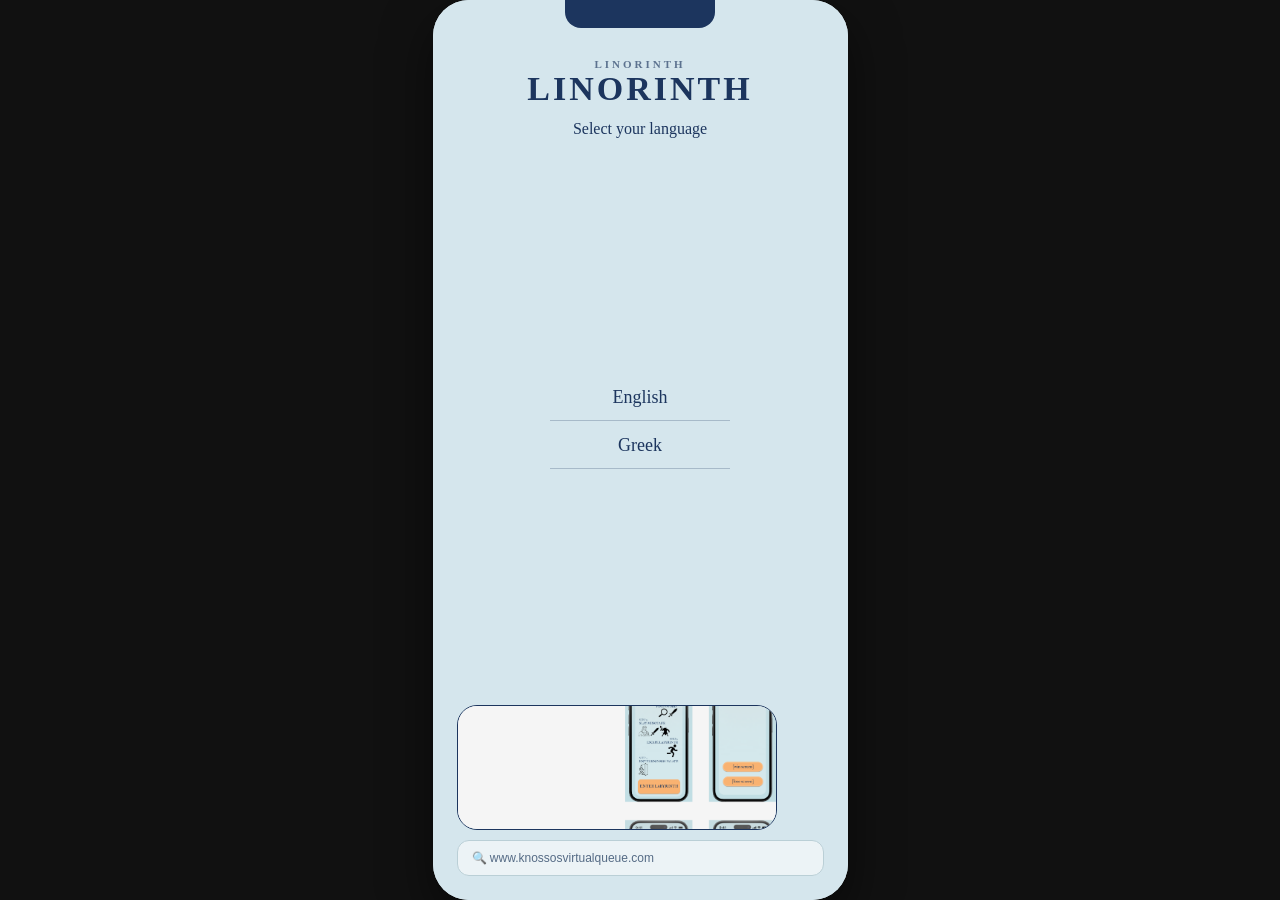
<file: 2nd_iteration.html>
<!DOCTYPE html>
<html lang="en">
<head>
<meta charset="UTF-8">
<meta name="viewport" content="width=device-width, initial-scale=1.0, user-scalable=no">
<title>Linorinth - Playable Flow</title>
<style>
  /* --- Global Reset & Theme Styling --- */
  * { margin: 0; padding: 0; box-sizing: border-box; }
  body { 
    background: #111; 
    display: flex; 
    justify-content: center; 
    align-items: center; 
    height: 100vh; 
    overflow: hidden;
    font-family: 'Georgia', serif;
    color: #1C355E;
  }

  /* Responsive Main Smartphone Container Frame */
  #app-frame {
    position: relative;
    background-color: #D5E6ED;
    border-radius: 36px;
    box-shadow: 0 20px 50px rgba(0,0,0,0.5);
    overflow: hidden;
    display: flex;
    flex-direction: column;
  }

  /* Smartphone Speaker/Camera Notch Overlay */
  .device-notch {
    width: 150px;
    height: 28px;
    background: #1C355E;
    border-bottom-left-radius: 16px;
    border-bottom-right-radius: 16px;
    position: absolute;
    top: 0;
    left: 50%;
    transform: translateX(-50%);
    z-index: 100;
    pointer-events: none;
  }

  /* HTML Component Screen Layout Containers */
  .wireframe-screen {
    position: absolute;
    top: 0;
    left: 0;
    width: 100%;
    height: 100%;
    padding: 50px 24px 24px 24px;
    display: flex;
    flex-direction: column;
    justify-content: space-between;
    align-items: center;
    text-align: center;
    background-color: #D5E6ED;
    z-index: 10;
    transition: transform 0.4s ease-in-out, opacity 0.4s ease-in-out;
  }
  .wireframe-screen.hidden {
    transform: translateX(100%);
    opacity: 0;
    pointer-events: none;
  }
  .wireframe-screen.past {
    transform: translateX(-100%);
    opacity: 0;
    pointer-events: none;
  }

  /* --- UI Tokens & Assets Typography --- */
  h1 {
    font-size: 26px;
    font-weight: bold;
    letter-spacing: 1px;
    text-transform: uppercase;
    margin-top: 20px;
    line-height: 1.2;
  }
  .label-tag {
    font-size: 13px;
    text-transform: uppercase;
    letter-spacing: 1.5px;
    font-weight: bold;
    opacity: 0.8;
  }
  .body-desc {
    font-size: 16px;
    line-height: 1.5;
    padding: 0 10px;
  }

  /* Form Elements */
  .select-wrapper {
    width: 100%;
    max-width: 250px;
    position: relative;
  }
  select {
    width: 100%;
    padding: 14px 20px;
    font-family: 'Georgia', serif;
    font-size: 16px;
    color: #1C355E;
    background: rgba(255, 255, 255, 0.45);
    border: 2px solid #1C355E;
    border-radius: 14px;
    appearance: none;
    cursor: pointer;
    outline: none;
  }

  /* Identity Badges */
  .number-badge {
    background-color: #FCB075;
    width: 130px;
    height: 130px;
    border-radius: 24px;
    display: flex;
    justify-content: center;
    align-items: center;
    font-size: 70px;
    font-weight: bold;
    box-shadow: 0 4px 12px rgba(0,0,0,0.05);
    margin: 15px auto;
  }

  /* System CTA Buttons */
  .btn-action {
    background-color: #FCB075;
    color: #1C355E;
    border: none;
    padding: 16px 0;
    font-family: 'Georgia', serif;
    font-size: 16px;
    font-weight: bold;
    text-transform: uppercase;
    letter-spacing: 1px;
    border-radius: 14px;
    cursor: pointer;
    width: 100%;
    max-width: 250px;
    box-shadow: 0 4px 10px rgba(0,0,0,0.06);
    outline: none;
  }
  .btn-text-link {
    background: transparent;
    border: none;
    color: #1C355E;
    font-family: 'Georgia', serif;
    font-size: 15px;
    text-decoration: underline;
    cursor: pointer;
    margin-top: 10px;
  }

  /* Graphic Illustration Container */
  .graphic-container {
    width: 100%;
    max-width: 320px;
    height: 125px;
    display: flex;
    justify-content: center;
    align-items: center;
    background: rgba(255, 255, 255, 0.35);
    border: 1.5px solid #1C355E;
    border-radius: 20px;
    overflow: hidden;
    box-shadow: inset 0 2px 6px rgba(0,0,0,0.04);
  }
  .card-container {
    background: rgba(255, 255, 255, 0.25);
    border: 1px solid rgba(28, 53, 94, 0.1);
    border-radius: 20px;
    padding: 22px 18px;
    width: 100%;
  }

  /* Global Web Address Overlays */
  .url-address-bar {
    width: 100%;
    background: rgba(255, 255, 255, 0.55);
    border: 1px solid #BACFD6;
    padding: 10px 14px;
    border-radius: 12px;
    font-size: 12px;
    color: #556B85;
    text-align: left;
    font-family: sans-serif;
    display: flex;
    align-items: center;
    gap: 6px;
  }

  /* Game Core Frame Canvas Workspace */
  #game-canvas-wrapper {
    position: absolute;
    top: 0;
    left: 0;
    width: 100%;
    height: 100%;
    z-index: 1;
    display: none;
  }
  canvas { display: block; touch-action: none; }

  /* Pause Button */
  #btn-pause {
    position: absolute;
    top: 6px;
    left: 8px;
    z-index: 20;
    background: rgba(120, 120, 120, 0.42);
    border: none;
    width: 34px;
    height: 34px;
    border-radius: 50%;
    cursor: pointer;
    display: none;
    flex-direction: column;
    justify-content: center;
    align-items: center;
    gap: 5px;
    padding: 0;
    flex-direction: row;
  }
  #btn-pause span { display: block; width: 4px; height: 16px; background: white; border-radius: 2px; }

  /* Pause Overlays */
  .pause-overlay {
    position: absolute;
    top: 0; left: 0;
    width: 100%; height: 100%;
    background: #D5E6ED;
    z-index: 15;
    display: none;
    flex-direction: column;
    align-items: center;
    justify-content: space-between;
    padding: 48px 24px 36px;
    font-family: 'Georgia', serif;
    color: #1C355E;
  }
  .pause-play-btn {
    width: 72px; height: 72px;
    background: none; border: none;
    cursor: pointer; padding: 0;
    display: flex; align-items: center; justify-content: center;
  }
  .pause-queue-badge {
    background: #FCB075;
    border-radius: 10px;
    padding: 4px 14px;
    font-weight: bold;
    font-size: 22px;
    color: #1C355E;
    margin-top: 4px;
    display: inline-block;
  }

  /* --- Figma Screen Components --- */
  .brand-small {
    display: block; font-size: 11px; letter-spacing: 3px;
    text-transform: uppercase; font-weight: bold;
    text-align: center; opacity: 0.65; margin-bottom: 2px;
  }
  .logo-large {
    font-size: 34px; font-weight: bold; letter-spacing: 3px;
    text-transform: uppercase; font-family: 'Georgia', serif;
    line-height: 1; text-align: center;
  }
  .welcome-h {
    font-size: 22px; font-weight: bold; letter-spacing: 3px;
    text-transform: uppercase; margin-top: 8px; text-align: center;
  }
  .lang-option-btn {
    background: none; border: none;
    border-bottom: 1.5px solid rgba(28,53,94,0.25);
    font-family: 'Georgia', serif; font-size: 18px;
    color: #1C355E; cursor: pointer; padding: 12px 0;
    width: 180px; text-align: center; display: block;
  }
  .position-label {
    font-size: 12px; letter-spacing: 2.5px; text-transform: uppercase;
    font-weight: bold; opacity: 0.72; text-align: center; margin: 5px 0;
  }
  .steps-container { width: 100%; display: flex; flex-direction: column; margin-top: 6px; }
  .step-row {
    display: flex; align-items: center; gap: 14px;
    padding: 11px 0; border-bottom: 1px solid rgba(28,53,94,0.12); width: 100%;
  }
  .step-icon-wrap {
    width: 46px; height: 46px; background: rgba(255,255,255,0.4);
    border-radius: 10px; display: flex; align-items: center;
    justify-content: center; flex-shrink: 0;
  }
  .step-num-label {
    font-size: 10px; letter-spacing: 1.5px; text-transform: uppercase;
    color: rgba(28,53,94,0.5); display: block; line-height: 1.3;
  }
  .step-action-label {
    font-size: 14px; font-weight: bold; color: #1C355E;
    letter-spacing: 0.3px; display: block; line-height: 1.3;
  }
  .instructions-nav {
    display: flex; justify-content: space-between; align-items: center;
    width: 100%; margin-bottom: 6px;
  }
  .menu-icon-btn {
    background: #FCB075; border: none; width: 32px; height: 32px;
    border-radius: 7px; cursor: pointer; display: flex; flex-direction: column;
    justify-content: center; align-items: center; gap: 4px; padding: 0;
  }
  .menu-icon-btn span { display: block; width: 16px; height: 2px; background: #1C355E; border-radius: 1px; }
</style>
</head>
<body>

<div id="app-frame">
  <div class="device-notch"></div>

  <!-- Screen 1: Language Selection -->
  <div id="scr-lang" class="wireframe-screen">
    <div style="width:100%;text-align:center;margin-top:8px">
      <span class="brand-small">LINORINTH</span>
      <div class="logo-large">LINORINTH</div>
      <p style="font-size:16px;margin-top:14px">Select your language</p>
    </div>
    <div style="display:flex;flex-direction:column;align-items:center;gap:2px">
      <button class="lang-option-btn" onclick="showWelcomeScreen()">English</button>
      <button class="lang-option-btn" onclick="showWelcomeScreen()">Greek</button>
    </div>
    <div style="width:100%">
      <div class="graphic-container" style="margin-bottom:10px">
        <img src="Linorinth.png" style="width:100%;height:100%;object-fit:cover;display:block">
      </div>
      <div class="url-address-bar">🔍 www.knossosvirtualqueue.com</div>
    </div>
  </div>

  <!-- Screen 2: Welcome / Info Page -->
  <div id="scr-welcome" class="wireframe-screen hidden">
    <div style="width:100%;text-align:center;margin-top:8px">
      <span class="brand-small">LINORINTH</span>
      <div class="logo-large">LINORINTH</div>
      <p class="welcome-h">WELCOME</p>
      <p class="body-desc" style="margin-top:12px">
        Welcome to Knossos's Virtual Admission Line! From here, you can join a digital queue and explore the area while you wait instead of standing in a physical line.
      </p>
    </div>
    <button class="btn-action" onclick="showJoinQueueScreen()">BEGIN</button>
    <div style="width:100%">
      <div class="graphic-container" style="margin-bottom:10px">
        <img src="Linorinth.png" style="width:100%;height:100%;object-fit:cover;display:block">
      </div>
      <div class="url-address-bar">🔍 www.knossosvirtualqueue.com</div>
    </div>
  </div>

  <!-- Screen 3: Join Virtual Queue -->
  <div id="scr-queue" class="wireframe-screen hidden">
    <div style="width:100%;text-align:center;margin-top:8px">
      <span class="brand-small">LINORINTH</span>
      <div class="logo-large">LINORINTH</div>
      <h1 style="margin-top:18px;line-height:1.2">Join Virtual<br>Queue</h1>
    </div>
    <div style="width:100%;display:flex;flex-direction:column;align-items:center;gap:8px">
      <button class="btn-action" onclick="showQueuePosScreen()">JOIN LINE</button>
      <button class="btn-text-link" onclick="fallbackToStart()">Not right now</button>
    </div>
    <div style="width:100%">
      <div class="graphic-container" style="margin-bottom:10px">
        <img src="Linorinth.png" style="width:100%;height:100%;object-fit:cover;display:block">
      </div>
      <div class="url-address-bar">🔍 www.knossosvirtualqueue.com</div>
    </div>
  </div>

  <!-- Screen 4: Queue Position / Join Screen -->
  <div id="scr-queue-pos" class="wireframe-screen hidden">
    <div style="width:100%;text-align:center;margin-top:8px">
      <span class="brand-small">LINORINTH</span>
      <p class="position-label" style="margin-top:22px">YOU ARE POSITION</p>
      <div class="number-badge" id="lbl-queue-val">54</div>
      <p class="position-label">IN LINE</p>
    </div>
    <div class="card-container">
      <p class="body-desc">
        A Minotaur is inside the Labyrinth! Fight the Minotaur and escape to skip the line for a special entrance to the palace
      </p>
    </div>
    <button class="btn-action" onclick="showRulesScreen()">JOIN GAME</button>
  </div>

  <!-- Screen 5: Instructions / Initial Beginning -->
  <div id="scr-rules" class="wireframe-screen hidden">
    <div style="width:100%">
      <div class="instructions-nav">
        <button class="menu-icon-btn" onclick="fallbackToStart()">
          <span></span><span></span><span></span>
        </button>
        <span class="brand-small" style="margin:0;opacity:1">LINORINTH</span>
        <div style="width:32px"></div>
      </div>
      <div class="steps-container">
        <div class="step-row">
          <div><span class="step-num-label">STEP 1</span><span class="step-action-label">FIND SWORD</span></div>
        </div>
        <div class="step-row">
          <div class="step-icon-wrap">
            <svg width="32" height="32" viewBox="0 0 32 32" fill="none" xmlns="http://www.w3.org/2000/svg">
              <g stroke="#1C355E" stroke-linecap="round">
                <circle cx="10" cy="7" r="4" fill="#1C355E"/>
                <line x1="10" y1="11" x2="10" y2="22" stroke-width="2"/>
                <line x1="3" y1="16" x2="18" y2="15" stroke-width="2"/>
                <line x1="18" y1="15" x2="24" y2="8" stroke-width="2"/>
                <line x1="24" y1="8" x2="29" y2="3" stroke-width="2.2"/>
                <line x1="27" y1="5" x2="31" y2="8" stroke-width="1.5"/>
                <line x1="10" y1="22" x2="5" y2="30" stroke-width="2"/>
                <line x1="10" y1="22" x2="15" y2="30" stroke-width="2"/>
                <circle cx="24" cy="20" r="4" fill="#1C355E"/>
                <line x1="21" y1="17" x2="18" y2="12" stroke-width="1.5"/>
                <line x1="27" y1="17" x2="30" y2="12" stroke-width="1.5"/>
                <line x1="18" y1="23" x2="30" y2="23" stroke-width="2"/>
                <line x1="24" y1="24" x2="20" y2="31" stroke-width="2"/>
                <line x1="24" y1="24" x2="28" y2="31" stroke-width="2"/>
              </g>
            </svg>
          </div>
          <div><span class="step-num-label">STEP 2</span><span class="step-action-label">SLAY MINOTAUR</span></div>
        </div>
        <div class="step-row">
          <div class="step-icon-wrap">
            <svg width="32" height="32" viewBox="0 0 32 32" fill="none" xmlns="http://www.w3.org/2000/svg">
              <g stroke="#1C355E" stroke-linecap="round">
                <circle cx="23" cy="7" r="4" fill="#1C355E"/>
                <line x1="23" y1="11" x2="18" y2="21" stroke-width="2"/>
                <line x1="18" y1="21" x2="10" y2="29" stroke-width="2"/>
                <line x1="18" y1="21" x2="25" y2="29" stroke-width="2"/>
                <line x1="14" y1="15" x2="25" y2="13" stroke-width="2"/>
                <line x1="25" y1="13" x2="30" y2="18" stroke-width="2"/>
                <line x1="5" y1="16" x2="1" y2="16" stroke-width="1.8" opacity="0.4"/>
                <line x1="6" y1="21" x2="2" y2="21" stroke-width="1.8" opacity="0.4"/>
                <line x1="7" y1="26" x2="3" y2="26" stroke-width="1.8" opacity="0.4"/>
              </g>
            </svg>
          </div>
          <div><span class="step-num-label">STEP 3</span><span class="step-action-label">ESCAPE LABYRINTH</span></div>
        </div>
        <div class="step-row">
          <div class="step-icon-wrap">
            <svg width="32" height="32" viewBox="0 0 32 32" fill="none" xmlns="http://www.w3.org/2000/svg">
              <g fill="#1C355E">
                <polygon points="3,14 16,3 29,14"/>
                <rect x="3" y="14" width="26" height="2.5"/>
                <rect x="5" y="16.5" width="2.5" height="10"/>
                <rect x="11" y="16.5" width="2.5" height="10"/>
                <rect x="17" y="16.5" width="2.5" height="10"/>
                <rect x="23" y="16.5" width="2.5" height="10"/>
                <rect x="3" y="26.5" width="26" height="2.5"/>
                <rect x="1" y="29" width="30" height="2"/>
              </g>
            </svg>
          </div>
          <div><span class="step-num-label">STEP 4</span><span class="step-action-label">ENTER KNOSSOS PALACE</span></div>
        </div>
      </div>
    </div>
    <button class="btn-action" onclick="triggerLiveGame()">ENTER LABYRINTH</button>
  </div>

  <div id="game-canvas-wrapper">
    <canvas id="c"></canvas>

    <!-- Pause button (circle with two white bars) -->
    <button id="btn-pause" onclick="pauseGame()">
      <span></span><span></span>
    </button>

    <!-- Pause screen overlay -->
    <div id="scr-pause" class="pause-overlay">
      <div style="width:100%;display:flex;justify-content:space-between;align-items:flex-start">
        <span class="brand-small" style="opacity:1;margin:0">LINORINTH</span>
        <div style="text-align:right">
          <span style="font-size:10px;letter-spacing:1.5px;text-transform:uppercase;opacity:0.65;display:block;line-height:1.4">Current position<br>in line</span>
          <span class="pause-queue-badge" id="pause-queue-num">—</span>
        </div>
      </div>
      <div style="display:flex;flex-direction:column;align-items:center;gap:28px">
        <p style="font-size:24px;font-weight:bold;letter-spacing:1px">Game Paused</p>
        <button class="pause-play-btn" onclick="resumeGame()">
          <svg width="68" height="68" viewBox="0 0 68 68" xmlns="http://www.w3.org/2000/svg">
            <polygon points="18,10 58,34 18,58" fill="#1C355E"/>
          </svg>
        </button>
      </div>
      <div style="width:100%;display:flex;flex-direction:column;align-items:center;gap:10px">
        <button class="btn-action" onclick="showPauseInstructions()">Instructions</button>
        <button class="btn-action" onclick="quitGame()">Quit Game</button>
      </div>
    </div>

    <!-- Instructions sub-panel (from pause) -->
    <div id="scr-pause-instructions" class="pause-overlay">
      <div style="width:100%">
        <div class="instructions-nav">
          <button class="menu-icon-btn" onclick="hidePauseInstructions()">
            <span></span><span></span><span></span>
          </button>
          <span class="brand-small" style="margin:0;opacity:1">LINORINTH</span>
          <span class="pause-queue-badge" id="pause-instr-queue-num" style="font-size:16px;padding:2px 10px">—</span>
        </div>
        <div class="steps-container">
          <div class="step-row">
            <div class="step-icon-wrap">
              <img src="FIND%20SWORD.png" style="width:100%;height:100%;object-fit:contain;display:block">
            </div>
            <div><span class="step-num-label">STEP 1</span><span class="step-action-label">FIND SWORD</span></div>
          </div>
          <div class="step-row">
            <div class="step-icon-wrap">
              <img src="KILL%20MINOTAUR.png" style="width:100%;height:100%;object-fit:contain;display:block">
            </div>
            <div><span class="step-num-label">STEP 2</span><span class="step-action-label">SLAY MINOTAUR</span></div>
          </div>
          <div class="step-row">
            <div class="step-icon-wrap">
              <img src="ESCAPE%20MAZE.png" style="width:100%;height:100%;object-fit:contain;display:block">
            </div>
            <div><span class="step-num-label">STEP 3</span><span class="step-action-label">ESCAPE LABYRINTH</span></div>
          </div>
          <div class="step-row">
            <div class="step-icon-wrap">
              <img src="ENTER%20PALACE.png" style="width:100%;height:100%;object-fit:contain;display:block">
            </div>
            <div><span class="step-num-label">STEP 4</span><span class="step-action-label">ENTER KNOSSOS PALACE</span></div>
          </div>
        </div>
      </div>
      <button class="btn-action" onclick="hidePauseInstructions()">Back to Pause</button>
    </div>
  </div>
</div>

<script>
  'use strict';

  // Screen Flow Management Navigation Functions
  function showWelcomeScreen() {
    document.getElementById('scr-lang').className = 'wireframe-screen past';
    document.getElementById('scr-welcome').className = 'wireframe-screen';
  }
  function showJoinQueueScreen() {
    document.getElementById('scr-welcome').className = 'wireframe-screen past';
    document.getElementById('scr-queue').className = 'wireframe-screen';
  }
  function showQueuePosScreen() {
    document.getElementById('scr-queue').className = 'wireframe-screen past';
    document.getElementById('scr-queue-pos').className = 'wireframe-screen';
  }
  function showRulesScreen() {
    document.getElementById('scr-queue-pos').className = 'wireframe-screen past';
    document.getElementById('scr-rules').className = 'wireframe-screen';
  }
  function fallbackToStart() {
    ['scr-welcome','scr-queue','scr-queue-pos','scr-rules'].forEach(id => {
      document.getElementById(id).className = 'wireframe-screen hidden';
    });
    document.getElementById('scr-lang').className = 'wireframe-screen';
  }
  function triggerLiveGame() {
    document.getElementById('scr-rules').style.display = 'none';
    document.getElementById('game-canvas-wrapper').style.display = 'block';
    document.getElementById('btn-pause').style.display = 'flex';
    currentAppView = 'GAME';
    gameState = 'PLAYING';
    releaseJoy();
  }
  function pauseGame() {
    gameState = 'PAUSED';
    const q = document.getElementById('pause-queue-num');
    const q2 = document.getElementById('pause-instr-queue-num');
    if(q) q.textContent = typeof queuePos !== 'undefined' ? queuePos : '—';
    if(q2) q2.textContent = typeof queuePos !== 'undefined' ? queuePos : '—';
    document.getElementById('btn-pause').style.display = 'none';
    document.getElementById('scr-pause').style.display = 'flex';
  }
  function resumeGame() {
    document.getElementById('scr-pause').style.display = 'none';
    document.getElementById('scr-pause-instructions').style.display = 'none';
    document.getElementById('btn-pause').style.display = 'flex';
    gameState = 'PLAYING';
  }
  function showPauseInstructions() {
    document.getElementById('scr-pause').style.display = 'none';
    document.getElementById('scr-pause-instructions').style.display = 'flex';
  }
  function hidePauseInstructions() {
    document.getElementById('scr-pause-instructions').style.display = 'none';
    document.getElementById('scr-pause').style.display = 'flex';
  }
  function quitGame() {
    document.getElementById('scr-pause').style.display = 'none';
    document.getElementById('scr-pause-instructions').style.display = 'none';
    document.getElementById('btn-pause').style.display = 'none';
    document.getElementById('game-canvas-wrapper').style.display = 'none';
    gameState = 'MENU';
    currentAppView = 'INTRO_FLOW';
    fallbackToStart();
  }

  // Runtime Routing Identifier
  let currentAppView = 'INTRO_FLOW';

  const canvas = document.getElementById('c');
  const ctx = canvas.getContext('2d');

  // --- Dynamic Layout Synchronization Sizing Engine ---
  const ASPECT = 390 / 844;
  let W, H;
  
  function resizeAppFrame() {
    if (window.innerHeight * ASPECT <= window.innerWidth) { H = window.innerHeight; W = Math.floor(H * ASPECT); }
    else { W = window.innerWidth; H = Math.floor(W / ASPECT); }
    
    const frame = document.getElementById('app-frame');
    frame.style.width = W + 'px';
    frame.style.height = H + 'px';

    canvas.width = W; canvas.height = H;
    canvas.style.width = W + 'px'; canvas.style.height = H + 'px';
  }
  window.addEventListener('resize', resizeAppFrame);
  resizeAppFrame();

  const QUEUE_H = Math.max(24, Math.floor(H * 0.034));
  const GAME_H = Math.floor(H * 0.67);
  const CTRL_H = H - GAME_H;
  const CELL = Math.floor(W / 11);
  const COLS = 23, ROWS = 37;
  const MAZE_W = COLS * CELL, MAZE_H = ROWS * CELL;

  const maze = new Uint8Array(ROWS * COLS);
  function idx(r, c) { return r * COLS + c; }

  // Recursive maze backtracker generation algorithm
  (function generate() {
    const visited = new Uint8Array(ROWS * COLS);
    const stack = [0]; visited[0] = 1;
    const dirs = [{dr:-1,dc:0,bit:1,ob:4},{dr:0,dc:1,bit:2,ob:8},{dr:1,dc:0,bit:4,ob:1},{dr:0,dc:-1,bit:8,ob:2}];
    while (stack.length) {
      const top = stack[stack.length-1], r = Math.floor(top/COLS), c = top%COLS;
      const sh = dirs.slice().sort(() => Math.random()-0.5);
      let moved = false;
      for (const d of sh) {
        const nr=r+d.dr, nc=c+d.dc;
        if (nr<0||nr>=ROWS||nc<0||nc>=COLS||visited[idx(nr,nc)]) continue;
        maze[idx(r,c)]|=d.bit; maze[idx(nr,nc)]|=d.ob;
        visited[idx(nr,nc)]=1; stack.push(idx(nr,nc)); moved=true; break;
      }
      if (!moved) stack.pop();
    }
  })();

  // Pick a random side and position for the 2x2 spawn room on the maze border
  const _sides = ['top','bottom','left','right'];
  const _side  = _sides[Math.floor(Math.random()*4)];
  const _sr0   = _side==='top' ? 0 : _side==='bottom' ? ROWS-2 : Math.floor(Math.random()*(ROWS-1));
  const _sc0   = _side==='left' ? 0 : _side==='right' ? COLS-2 : Math.floor(Math.random()*(COLS-1));
  const spawnRoom = {side:_side, r0:_sr0, c0:_sc0};

  // Carve open all internal walls of the 2x2 spawn room
  maze[idx(_sr0,  _sc0)]   |= 2|4;
  maze[idx(_sr0,  _sc0+1)] |= 4|8;
  maze[idx(_sr0+1,_sc0)]   |= 1|2;
  maze[idx(_sr0+1,_sc0+1)] |= 1|8;
  // Guarantee a passage from the room into the maze interior
  if(_side==='top')    { maze[idx(_sr0+1,_sc0+1)]|=4; maze[idx(_sr0+2,_sc0+1)]|=1; }
  if(_side==='bottom') { maze[idx(_sr0,  _sc0+1)]|=1; maze[idx(_sr0-1,_sc0+1)]|=4; }
  if(_side==='left')   { maze[idx(_sr0+1,_sc0+1)]|=2; maze[idx(_sr0+1,_sc0+2)]|=8; }
  if(_side==='right')  { maze[idx(_sr0+1,_sc0)]  |=8; maze[idx(_sr0+1,_sc0-1)]|=2; }

  // --- Core Pathfinding Mechanics ---
  const DMAP = [{dr:-1,dc:0,bit:1},{dr:0,dc:1,bit:2},{dr:1,dc:0,bit:4},{dr:0,dc:-1,bit:8}];

  function bfs(sr, sc, er, ec) {
    const prev = new Int16Array(ROWS*COLS).fill(-1), vis = new Uint8Array(ROWS*COLS);
    const q = [idx(sr,sc)]; vis[idx(sr,sc)] = 1;
    let head = 0; const tgt = idx(er,ec);
    while (head < q.length) {
      const cur = q[head++]; if (cur===tgt) break;
      const r=Math.floor(cur/COLS), c=cur%COLS;
      for (const d of DMAP) {
        if (!(maze[cur]&d.bit)) continue;
        const ni = idx(r+d.dr, c+d.dc);
        if (!vis[ni]) { vis[ni]=1; prev[ni]=cur; q.push(ni); }
      }
    }
    const path=[]; let cur=tgt; while(cur!==-1){path.unshift(cur);cur=prev[cur];} return path;
  }

  function bfsDist(sr, sc) {
    const dist = new Int16Array(ROWS*COLS).fill(-1);
    dist[idx(sr,sc)] = 0;
    const q = [idx(sr,sc)]; let head = 0;
    while (head < q.length) {
      const cur = q[head++];
      const r=Math.floor(cur/COLS), c=cur%COLS;
      for (const d of DMAP) {
        if (!(maze[cur]&d.bit)) continue;
        const ni = idx(r+d.dr, c+d.dc);
        if (dist[ni]===-1) { dist[ni]=dist[cur]+1; q.push(ni); }
      }
    }
    return dist;
  }

  function bfsRunAway(mr, mc, pr, pc) {
    const playerDist = bfsDist(pr, pc);
    let maxD = -1, tr = mr, tc = mc;
    for (let r=0; r<ROWS; r++) for (let c=0; c<COLS; c++) {
      const d = playerDist[idx(r,c)];
      if (d > maxD) { maxD=d; tr=r; tc=c; }
    }
    return bfs(mr, mc, tr, tc);
  }

  function cellCenter(r,c) { return {x:c*CELL+CELL/2, y:r*CELL+CELL/2}; }
  function worldToCell(x,y) {
    return {r:Math.max(0,Math.min(ROWS-1,Math.floor(y/CELL))), c:Math.max(0,Math.min(COLS-1,Math.floor(x/CELL)))};
  }
  function dist(ax,ay,bx,by) { return Math.hypot(ax-bx,ay-by); }

  function randomSpawn(others=[], minCells=0) {
    for (let a=0; a<2000; a++) {
      const r=Math.floor(Math.random()*ROWS), c=Math.floor(Math.random()*COLS);
      const {x,y}=cellCenter(r,c);
      let ok=true;
      for (const o of others) if (dist(x,y,o.x,o.y)<minCells*CELL){ok=false;break;}
      if (ok) return {x,y};
    }
    return cellCenter(Math.floor(ROWS/2),Math.floor(COLS/2));
  }

  const PLAYER_R=CELL*0.28, MINO_R=CELL*0.33;
  let playerSpawn, swordSpawn, minoSpawn;
  function initSpawns(){
    playerSpawn = {x:(spawnRoom.c0+1)*CELL, y:(spawnRoom.r0+1)*CELL};
    swordSpawn  = randomSpawn([playerSpawn], ROWS/3);
    minoSpawn   = randomSpawn([playerSpawn, swordSpawn], ROWS/4);
  }
  initSpawns();

  const player = {x:0,y:0,r:PLAYER_R,isTheseus:false};
  const mino   = {x:0,y:0,r:MINO_R,path:[],pathTimer:0};
  let SWORD_X=0, SWORD_Y=0, swordCollected=false;

  let gameState='MENU', theseusTimer=0, lastTime=0, heartPhase=0, minoKilled=false, killFlashTimer=0;

  function applySpawns(){
    player.x=playerSpawn.x; player.y=playerSpawn.y; player.isTheseus=false;
    mino.x=minoSpawn.x; mino.y=minoSpawn.y; mino.path=[]; mino.pathTimer=0;
    SWORD_X=swordSpawn.x; SWORD_Y=swordSpawn.y; swordCollected=false;
    minoKilled=false; killFlashTimer=0;
  }
  applySpawns();

  // Setup Virtual Joystick Dimensions
  const joy = {
    baseX:W*0.5, baseY:GAME_H+CTRL_H*0.5,
    x:W*0.5,     y:GAME_H+CTRL_H*0.5,
    outerR:CTRL_H*0.38, innerR:CTRL_H*0.17,
    active:false, touchId:null, dx:0, dy:0,
  };
  let queuePos = Math.floor(Math.random() * 21) + 25;
  let queueTimer = 15 + Math.random() * 25;
  
  document.getElementById('lbl-queue-val').innerText = queuePos;

  // --- Collision Matrix Handlers ---
  function cellWalls(r, c) {
    const walls=[], x=c*CELL, y=r*CELL, cell=maze[idx(r,c)];
    if(!(cell&1)) walls.push([x,y,x+CELL,y]);
    if(!(cell&2)) walls.push([x+CELL,y,x+CELL,y+CELL]);
    if(!(cell&4)) walls.push([x,y+CELL,x+CELL,y+CELL]);
    if(!(cell&8)) walls.push([x,y,x,y+CELL]);
    return walls;
  }
  function circleVsSeg(cx,cy,cr,x1,y1,x2,y2){
    const fillX=x2-x1,fillY=y2-y1,len2=fillX*fillX+fillY*fillY;
    let t=((cx-x1)*fillX+(cy-y1)*fillY)/len2; t=Math.max(0,Math.min(1,t));
    const dx=x1+t*fillX-cx,dy=y1+t*fillY-cy,d=Math.sqrt(dx*dx+dy*dy);
    if(d<cr&&d>1e-6) return {nx:dx/d,ny:dy/d,pen:cr-d};
    return null;
  }
  function isDoorWall(x1,y1,x2,y2){
    const {side,r0,c0}=spawnRoom;
    if(side==='top')    return y1===0     && y2===0     && x1>=c0*CELL && x2<=(c0+2)*CELL;
    if(side==='bottom') return y1===MAZE_H && y2===MAZE_H && x1>=c0*CELL && x2<=(c0+2)*CELL;
    if(side==='left')   return x1===0     && x2===0     && y1>=r0*CELL && y2<=(r0+2)*CELL;
    if(side==='right')  return x1===MAZE_W && x2===MAZE_W && y1>=r0*CELL && y2<=(r0+2)*CELL;
    return false;
  }
  function inDoorZone(ent){
    const {side,r0,c0}=spawnRoom;
    if(side==='top'||side==='bottom') return ent.x>=c0*CELL && ent.x<=(c0+2)*CELL;
    return ent.y>=r0*CELL && ent.y<=(r0+2)*CELL;
  }
  function resolveWalls(ent){
    const{r,c}=worldToCell(ent.x,ent.y);
    for(let dr=-1;dr<=1;dr++) for(let dc=-1;dc<=1;dc++){
      const nr=r+dr,nc=c+dc;
      if(nr<0||nr>=ROWS||nc<0||nc>=COLS) continue;
      for(const[x1,y1,x2,y2] of cellWalls(nr,nc)){
        if(minoKilled && ent===player && isDoorWall(x1,y1,x2,y2)) continue;
        const col=circleVsSeg(ent.x,ent.y,ent.r,x1,y1,x2,y2);
        if(col){ent.x-=col.nx*col.pen;ent.y-=col.ny*col.pen;}
      }
    }
    const canExit=minoKilled && ent===player && inDoorZone(ent);
    const {side}=spawnRoom;
    ent.x=Math.max(canExit&&side==='left'  ?-ent.r*4:ent.r, Math.min(canExit&&side==='right' ?MAZE_W+ent.r*4:MAZE_W-ent.r, ent.x));
    ent.y=Math.max(canExit&&side==='top'   ?-ent.r*4:ent.r, Math.min(canExit&&side==='bottom'?MAZE_H+ent.r*4:MAZE_H-ent.r, ent.y));
  }

  // --- Input Receivers ---
  function getPos(cx,cy){
    const rect=canvas.getBoundingClientRect();
    return{x:(cx-rect.left)*(W/rect.width),y:(cy-rect.top)*(H/rect.height)};
  }
  function startJoy(x,y,id){joy.active=true;joy.touchId=id;joy.x=joy.baseX;joy.y=joy.baseY;joy.dx=0;joy.dy=0;}
  function moveJoy(x,y){
    const dx=x-joy.baseX,dy=y-joy.baseY,d=Math.hypot(dx,dy);
    if(d>joy.outerR){joy.x=joy.baseX+dx/d*joy.outerR;joy.y=joy.baseY+dy/d*joy.outerR;}else{joy.x=x;joy.y=y;}
    joy.dx=(joy.x-joy.baseX)/joy.outerR;joy.dy=(joy.y-joy.baseY)/joy.outerR;
  }
  function releaseJoy(){joy.active=false;joy.touchId=null;joy.x=joy.baseX;joy.y=joy.baseY;joy.dx=0;joy.dy=0;}

  function restartGame(){initSpawns();applySpawns();theseusTimer=0;gameState='PLAYING';releaseJoy();}

  canvas.addEventListener('touchstart',e=>{
    e.preventDefault();
    if(gameState==='PAUSED') return;
    if(gameState!=='PLAYING'){restartGame();return;}
    for(const t of e.changedTouches){
      const{x,y}=getPos(t.clientX,t.clientY);
      if(!joy.active&&y>GAME_H) startJoy(x,y,t.identifier);
    }
  },{passive:false});
  canvas.addEventListener('touchmove',e=>{
    e.preventDefault();
    for(const t of e.changedTouches)
      if(t.identifier===joy.touchId){const{x,y}=getPos(t.clientX,t.clientY);moveJoy(x,y);}
  },{passive:false});
  canvas.addEventListener('touchend',e=>{for(const t of e.changedTouches)if(t.identifier===joy.touchId)releaseJoy();});

  let mouseDown=false;
  canvas.addEventListener('mousedown',e=>{
    if(gameState==='PAUSED') return;
    if(gameState!=='PLAYING'){restartGame();return;}
    const{x,y}=getPos(e.clientX,e.clientY);
    if(y>GAME_H){mouseDown=true;startJoy(x,y,null);}
  });
  canvas.addEventListener('mousemove',e=>{if(!mouseDown)return;const{x,y}=getPos(e.clientX,e.clientY);moveJoy(x,y);});
  window.addEventListener('mouseup',()=>{mouseDown=false;releaseJoy();});

  const keys={};
  window.addEventListener('keydown',e=>{
    if(currentAppView !== 'GAME') return;
    keys[e.key]=true; if(e.key===' ')e.preventDefault();
    if(gameState!=='PLAYING'&&(e.key===' '||e.key==='Enter'))restartGame();
  });
  window.addEventListener('keyup',e=>{keys[e.key]=false;});

  // --- Calculations Update Loops ---
  const PLAYER_SPEED=CELL*3.8, MINO_SPEED=CELL*2.1;

  function update(dt){
    if(gameState!=='PLAYING') return;

    let kx=0,ky=0;
    if(keys['ArrowLeft']||keys['a']||keys['A'])kx-=1;
    if(keys['ArrowRight']||keys['d']||keys['D'])kx+=1;
    if(keys['ArrowUp']||keys['w']||keys['W'])ky-=1;
    if(keys['ArrowDown']||keys['s']||keys['S'])ky+=1;
    const kl=Math.hypot(kx,ky); if(kl>0){kx/=kl;ky/=kl;}
    player.x+=(kx||joy.dx)*PLAYER_SPEED*dt;
    player.y+=(ky||joy.dy)*PLAYER_SPEED*dt;
    resolveWalls(player);

    if(!minoKilled){
      const heartDist = dist(player.x, player.y, mino.x, mino.y);
      const heartT = 1 - Math.min(1, heartDist / (CELL * 14));
      const bps = 0.1 + heartT * 3.4;
      heartPhase += bps * dt;
      if (heartPhase >= 1) heartPhase -= 1;
    }

    if(!swordCollected&&dist(player.x,player.y,SWORD_X,SWORD_Y)<CELL*0.7){
      swordCollected=true; player.isTheseus=true; theseusTimer=2.8;
      mino.pathTimer=0;
    }
    if(theseusTimer>0) theseusTimer-=dt;
    if(killFlashTimer>0) killFlashTimer-=dt;

    if(!minoKilled){
      mino.pathTimer-=dt;
      if(mino.pathTimer<=0){
        mino.pathTimer=0.7;
        const{r:mr,c:mc}=worldToCell(mino.x,mino.y);
        const{r:pr,c:pc}=worldToCell(player.x,player.y);
        mino.path = player.isTheseus ? bfsRunAway(mr,mc,pr,pc) : bfs(mr,mc,pr,pc);
      }
      if(mino.path.length>1){
        const ni=mino.path[1], tgt=cellCenter(Math.floor(ni/COLS),ni%COLS);
        const dx=tgt.x-mino.x,dy=tgt.y-mino.y,d=Math.hypot(dx,dy);
        if(d>1){mino.x+=dx/d*MINO_SPEED*dt;mino.y+=dy/d*MINO_SPEED*dt;}
        if(d<CELL*0.2) mino.path.shift();
      }
      resolveWalls(mino);

      const contact = dist(player.x,player.y,mino.x,mino.y) < PLAYER_R+MINO_R+2;
      if(contact){
        if(player.isTheseus){ minoKilled=true; killFlashTimer=3.5; }
        else { gameState='DEAD'; }
      }
    }

    if(minoKilled){
      const {side}=spawnRoom;
      if(side==='top'    && player.y<-PLAYER_R)        gameState='WIN';
      if(side==='bottom' && player.y>MAZE_H+PLAYER_R)  gameState='WIN';
      if(side==='left'   && player.x<-PLAYER_R)        gameState='WIN';
      if(side==='right'  && player.x>MAZE_W+PLAYER_R)  gameState='WIN';
    }
  }

  // --- Rendering Graphics Context Components ---
  function drawStickFigure(x,y,s,color){
    ctx.strokeStyle=color;ctx.lineWidth=Math.max(1.5,s*0.11);ctx.lineCap='round';
    ctx.beginPath();ctx.arc(x,y-s*1.85,s*0.52,0,Math.PI*2);ctx.stroke();
    ctx.beginPath();ctx.moveTo(x,y-s*1.33);ctx.lineTo(x,y+s*0.55);ctx.stroke();
    ctx.beginPath();ctx.moveTo(x-s*0.72,y-s*0.58);ctx.lineTo(x+s*0.72,y-s*0.58);ctx.stroke();
    ctx.beginPath();ctx.moveTo(x,y+s*0.55);ctx.lineTo(x-s*0.52,y+s*1.5);ctx.moveTo(x,y+s*0.55);ctx.lineTo(x+s*0.52,y+s*1.5);ctx.stroke();
  }
  function drawSwordOnFigure(x,y,s){
    const sw=s*0.5,ox=x+s*0.88,oy=y-s*0.45;
    ctx.strokeStyle='#fca259';ctx.lineWidth=Math.max(1.5,sw*0.12);ctx.lineCap='round';
    ctx.beginPath();ctx.moveTo(ox,oy-sw*1.5);ctx.lineTo(ox,oy+sw*0.5);ctx.stroke();
    ctx.beginPath();ctx.moveTo(ox-sw*0.5,oy-sw*0.15);ctx.lineTo(ox+sw*0.5,oy-sw*0.15);ctx.stroke();
  }
  function drawMinotaur(x,y,s){
    ctx.strokeStyle='#c44';ctx.lineWidth=Math.max(1.5,s*0.13);ctx.lineCap='round';
    ctx.beginPath();ctx.rect(x-s*0.62,y-s*1.1,s*1.24,s*1.35);ctx.stroke();
    ctx.beginPath();ctx.arc(x,y-s*1.62,s*0.52,0,Math.PI*2);ctx.stroke();
    ctx.beginPath();ctx.moveTo(x-s*0.42,y-s*2.06);ctx.lineTo(x-s*0.82,y-s*2.68);ctx.stroke();
    ctx.beginPath();ctx.moveTo(x+s*0.42,y-s*2.06);ctx.lineTo(x+s*0.82,y-s*2.68);ctx.stroke();
    ctx.beginPath();ctx.moveTo(x-s*0.32,y+s*0.25);ctx.lineTo(x-s*0.32,y+s*1.3);ctx.moveTo(x+s*0.32,y+s*0.25);ctx.lineTo(x+s+0.32,y+s*1.3);ctx.stroke();
  }
  function drawSwordItem(x,y,size){
    ctx.shadowColor='rgba(252,176,117,0.7)';ctx.shadowBlur=10;
    ctx.strokeStyle='#FCB075';ctx.lineWidth=3;ctx.lineCap='round';
    ctx.beginPath();ctx.moveTo(x,y-size);ctx.lineTo(x,y+size);ctx.stroke();
    ctx.beginPath();ctx.moveTo(x-size*0.55,y-size*0.08);ctx.lineTo(x+size*0.55,y-size*0.08);ctx.stroke();
    ctx.shadowBlur=0;
  }

  function drawMaze(camX,camY){
    const r0=Math.max(0,Math.floor((camY-GAME_H/2)/CELL)-1);
    const r1=Math.min(ROWS-1,Math.ceil((camY+GAME_H/2)/CELL)+1);
    const c0=Math.max(0,Math.floor((camX-W/2)/CELL)-1);
    const c1=Math.min(COLS-1,Math.ceil((camX+W/2)/CELL)+1);
    ctx.strokeStyle='#556B85';ctx.lineWidth=2;ctx.lineCap='square';
    ctx.beginPath();
    for(let r=r0;r<=r1;r++) for(let c=c0;c<=c1;c++){
      const x=c*CELL,y=r*CELL,cell=maze[idx(r,c)];
      if(!(cell&1)){ctx.moveTo(x,y);ctx.lineTo(x+CELL,y);}
      if(!(cell&2)){ctx.moveTo(x+CELL,y);ctx.lineTo(x+CELL,y+CELL);}
      if(!(cell&4)){ctx.moveTo(x,y+CELL);ctx.lineTo(x+CELL,y+CELL);}
      if(!(cell&8)){ctx.moveTo(x,y);ctx.lineTo(x,y+CELL);}
    }
    ctx.stroke();
    ctx.strokeStyle='#1C355E';ctx.lineWidth=3;ctx.strokeRect(0,0,MAZE_W,MAZE_H);
  }

  function drawControls(){
    ctx.strokeStyle='rgba(28, 53, 94, 0.15)';ctx.lineWidth=1;
    ctx.beginPath();ctx.moveTo(0,GAME_H);ctx.lineTo(W,GAME_H);ctx.stroke();
    ctx.beginPath();ctx.arc(joy.baseX,joy.baseY,joy.outerR,0,Math.PI*2);
    ctx.strokeStyle='rgba(28, 53, 94, 0.2)';ctx.lineWidth=2.5;ctx.stroke();
    ctx.fillStyle='rgba(255,255,255,0.25)';ctx.fill();
    ctx.beginPath();ctx.arc(joy.x,joy.y,joy.innerR,0,Math.PI*2);
    ctx.fillStyle='#1C355E';ctx.fill();
  }

  function drawQueueBar(){
    ctx.fillStyle='#1C355E';
    ctx.fillRect(0,0,W,QUEUE_H);
    ctx.fillStyle='#FCB075';
    ctx.textAlign='center';
    ctx.font=`bold ${Math.floor(QUEUE_H*0.58)}px Georgia,serif`;
    ctx.fillText(`Virtual Queue Position: ${queuePos}`,W/2,QUEUE_H*0.72);
  }

  function drawEndScreen(isWin){
    ctx.fillStyle='#D5E6ED';ctx.fillRect(0,0,W,H);
    ctx.fillStyle='#1C355E';ctx.textAlign='center';
    
    if(isWin){
      ctx.font='bold 20px Georgia,serif'; ctx.fillText('LINORINTH', W/2, 110);
      ctx.font='bold 28px Georgia,serif'; ctx.fillText('VICTORY!', W/2, 160);
      ctx.font='16px Georgia,serif'; ctx.fillText('You made it to the end!', W/2, 220);
      ctx.fillText('YOU ARE POSITION', W/2, 290);
      
      ctx.fillStyle='#FCB075'; ctx.beginPath(); ctx.roundRect(W/2-70, 320, 140, 140, 24); ctx.fill();
      ctx.fillStyle='#1C355E'; ctx.font='bold 76px Georgia,serif'; ctx.fillText('I', W/2, 420);
      
      ctx.font='bold 16px Georgia,serif'; ctx.fillText('IN LINE', W/2, 500);
      ctx.font='15px Georgia,serif';
      ctx.fillText('Walk to the Linorinth entrance to', W/2, 550);
      ctx.fillText('claim your instant admission!', W/2, 575);
    } else {
      ctx.font='bold 20px Georgia,serif'; ctx.fillText('LINORINTH', W/2, 120);
      ctx.font='bold 28px Georgia,serif'; ctx.fillText('GAME OVER', W/2, 170);
      ctx.font='16px Georgia,serif';
      ctx.fillText('The Minotaur has defeated you!', W/2, 230);
      ctx.fillText('Fight again or give up?', W/2, 255);
      
      ctx.fillStyle='#FCB075'; ctx.beginPath(); ctx.roundRect(W/2-110, 340, 220, 54, 16); ctx.roundRect(W/2-110, 420, 220, 54, 16); ctx.fill();
      ctx.fillStyle='#1C355E'; ctx.font='bold 16px Georgia,serif';
      ctx.fillText('REPLAY', W/2, 373);
      ctx.font='15px Georgia,serif'; ctx.fillText('Return to normal line', W/2, 452);
    }
  }

  function render(){
    if (currentAppView !== 'GAME') return;

    const camX = Math.max(W/2, Math.min(MAZE_W - W/2, player.x));
    const camY = Math.max(GAME_H/2 - QUEUE_H, Math.min(MAZE_H - GAME_H/2, player.y));

    ctx.fillStyle='#14253D';ctx.fillRect(0,0,W,GAME_H);

    ctx.save();
    ctx.beginPath();ctx.rect(0,0,W,GAME_H);ctx.clip();
    ctx.translate(W/2-camX, GAME_H/2-camY);

    drawMaze(camX,camY);

    // Draw spawn room door on the border wall
    {
      ctx.fillStyle='#5C3317';
      const {side:ds,r0:dr,c0:dc}=spawnRoom;
      const dx=dc*CELL, dy=dr*CELL;
      const off=CELL*0.18, thick=CELL*0.3, post=CELL*0.14;
      if(ds==='top'){
        if(!minoKilled){ ctx.fillRect(dx,-off,2*CELL,thick); }
        else { ctx.fillRect(dx,-off,post,thick); ctx.fillRect(dx+2*CELL-post,-off,post,thick); }
      } else if(ds==='bottom'){
        if(!minoKilled){ ctx.fillRect(dx,MAZE_H+off-thick,2*CELL,thick); }
        else { ctx.fillRect(dx,MAZE_H+off-thick,post,thick); ctx.fillRect(dx+2*CELL-post,MAZE_H+off-thick,post,thick); }
      } else if(ds==='left'){
        if(!minoKilled){ ctx.fillRect(-off,dy,thick,2*CELL); }
        else { ctx.fillRect(-off,dy,thick,post); ctx.fillRect(-off,dy+2*CELL-post,thick,post); }
      } else {
        if(!minoKilled){ ctx.fillRect(MAZE_W+off-thick,dy,thick,2*CELL); }
        else { ctx.fillRect(MAZE_W+off-thick,dy,thick,post); ctx.fillRect(MAZE_W+off-thick,dy+2*CELL-post,thick,post); }
      }
    }

    if(!swordCollected) drawSwordItem(SWORD_X,SWORD_Y,CELL*0.30);
    if(minoKilled){
      ctx.strokeStyle='rgba(150,50,50,0.55)';ctx.lineWidth=3;ctx.lineCap='round';
      ctx.beginPath();
      ctx.moveTo(mino.x-CELL*0.28,mino.y-CELL*0.28);ctx.lineTo(mino.x+CELL*0.28,mino.y+CELL*0.28);
      ctx.moveTo(mino.x+CELL*0.28,mino.y-CELL*0.28);ctx.lineTo(mino.x-CELL*0.28,mino.y+CELL*0.28);
      ctx.stroke();
    } else {
      drawMinotaur(mino.x,mino.y,CELL*0.38);
    }
    if(!minoKilled){
      const hAlpha = 0.7 * (1 - heartPhase);
      const s = PLAYER_R * (1 + heartPhase * 4);
      const hx = player.x, hy = player.y;
      ctx.beginPath();
      ctx.moveTo(hx, hy + s);
      ctx.bezierCurveTo(hx - s*1.4, hy + s*0.3, hx - s*1.4, hy - s*0.7, hx, hy - s*0.15);
      ctx.bezierCurveTo(hx + s*1.4, hy - s*0.7, hx + s*1.4, hy + s*0.3, hx, hy + s);
      ctx.strokeStyle = `rgba(220, 50, 50, ${hAlpha})`;
      ctx.lineWidth = 2;
      ctx.stroke();
    }
    drawStickFigure(player.x,player.y,CELL*0.38,'#D5E6ED');
    if(player.isTheseus) drawSwordOnFigure(player.x,player.y,CELL*0.38);

    ctx.restore();

    if(theseusTimer>0){
      const a=Math.min(1,theseusTimer);
      const bx=W*0.05,by=GAME_H*0.38,bw=W*0.9,bh=GAME_H*0.20;
      ctx.fillStyle=`rgba(28, 53, 94, ${a*0.85})`;ctx.fillRect(bx,by,bw,bh);
      ctx.fillStyle=`rgba(252, 176, 117, ${a})`;ctx.textAlign='center';
      ctx.font=`bold ${Math.floor(W*0.056)}px Georgia,serif`;
      ctx.fillText('You have now become',W/2,by+bh*0.44);
      ctx.fillText('Theseus!',W/2,by+bh*0.82);
    }

    if(killFlashTimer>0){
      const a=Math.min(1,killFlashTimer);
      const bx=W*0.05,by=GAME_H*0.35,bw=W*0.9,bh=GAME_H*0.24;
      ctx.fillStyle=`rgba(28, 53, 94, ${a*0.88})`;ctx.fillRect(bx,by,bw,bh);
      ctx.fillStyle=`rgba(220, 50, 50, ${a})`;ctx.textAlign='center';
      ctx.font=`bold ${Math.floor(W*0.047)}px Georgia,serif`;
      ctx.fillText('You killed the Minotaur.',W/2,by+bh*0.38);
      ctx.fillStyle=`rgba(213, 230, 237, ${a})`;
      ctx.font=`${Math.floor(W*0.042)}px Georgia,serif`;
      ctx.fillText('Now exit the maze!',W/2,by+bh*0.72);
    }

    ctx.fillStyle='#D5E6ED';ctx.fillRect(0,GAME_H,W,CTRL_H);
    drawControls();

    if(gameState==='WIN')  drawEndScreen(true);
    if(gameState==='DEAD') drawEndScreen(false);

    drawQueueBar();
  }

  // --- Main Animation Engine Loop ---
  function loop(ts){
    const dt=Math.min((ts-lastTime)/1000,0.05); lastTime=ts;
    
    if(queuePos>0){
      queueTimer-=dt;
      if(queueTimer<=0){
        queuePos--;
        queueTimer=15+Math.random()*25;
        document.getElementById('lbl-queue-val').innerText = queuePos;
      }
    }
    
    update(dt); render(); requestAnimationFrame(loop);
  }
  requestAnimationFrame(ts=>{lastTime=ts;requestAnimationFrame(loop);});
</script>
</body>
</html>
</file>
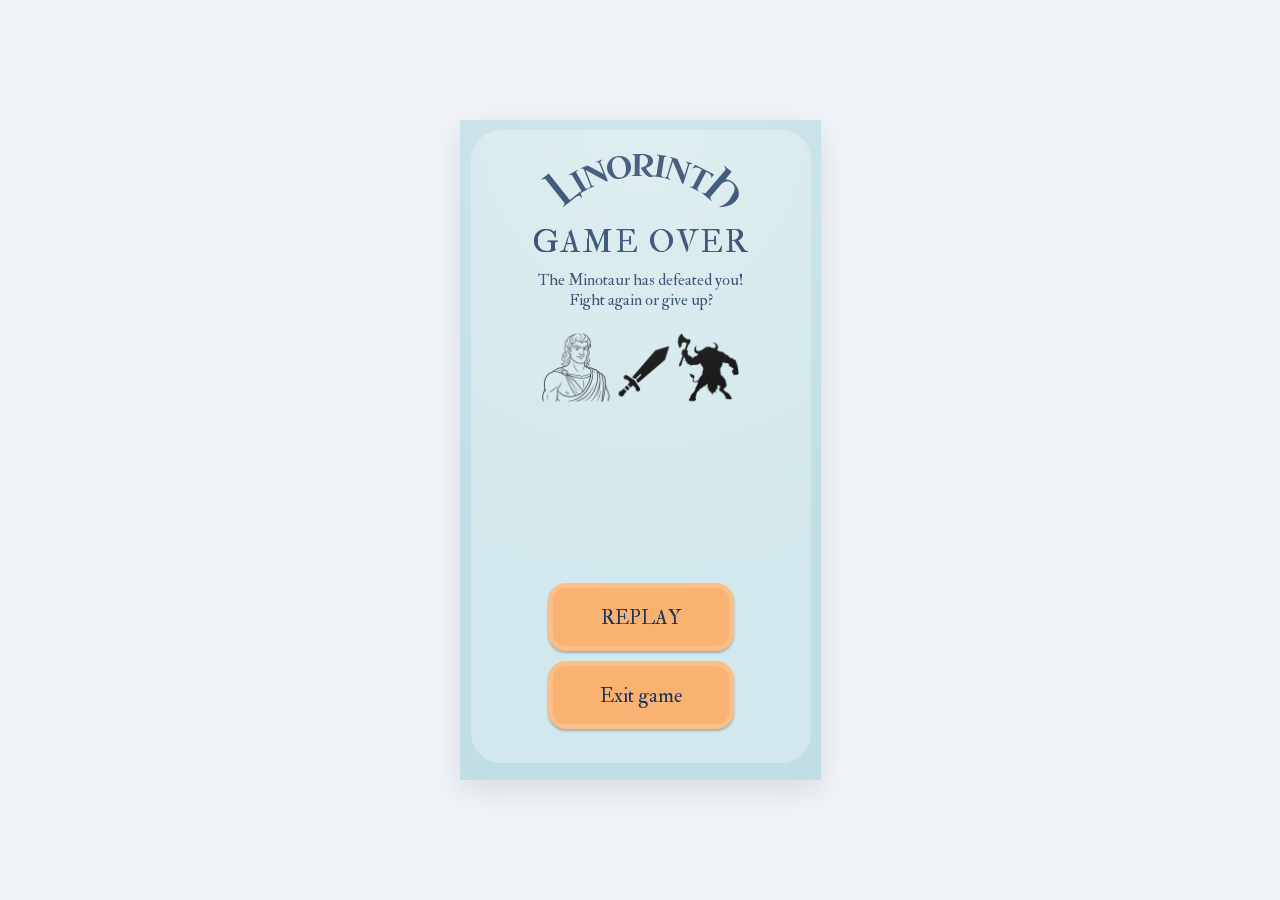
<file: game-over.html>
<!DOCTYPE html>
<html lang="en">
<head>
    <meta charset="UTF-8">
    <meta name="viewport" content="width=device-width, initial-scale=1.0">
    <title>Linorinth - Game Over</title>

    <link rel="preconnect" href="https://fonts.googleapis.com">
    <link rel="preconnect" href="https://fonts.gstatic.com" crossorigin>
    <link href="https://fonts.googleapis.com/css2?family=IM+Fell+Double+Pica&display=swap" rel="stylesheet">

    <script src="translations.js"></script>

    <style>
        * {
            box-sizing: border-box;
            margin: 0;
            padding: 0;
        }

        body {
            display: flex;
            justify-content: center;
            align-items: center;
            min-height: 100vh;
            background-color: #f0f4f8;
            font-family: 'IM Fell Double Pica', serif;
        }

        /* Game over Container Canvas */
        .game-over-container {
            position: relative;
            width: 361px;
            height: 660px;
            background: #C1DEE4;
            overflow: hidden;
            box-shadow: 0px 10px 30px rgba(0,0,0,0.1);
        }

        /* Ellipse 2 */
        .blur-bg-ellipse {
            position: absolute;
            width: 227px;
            left: calc(50% - 227px/2 + 3px);
            top: -164px;
            bottom: 496px;
            background: rgba(255, 255, 255, 0.8);
            filter: blur(150px);
            pointer-events: none;
            z-index: 10;
        }

        .inner-panel-card {
            position: absolute;
            width: 340px;
            height: 633px;
            left: 11px;
            top: 10px;
            background: #D3E8EC;
            border-radius: 30px;

            display: flex;
            flex-direction: column;
            align-items: center;
            padding: 24px 20px;
            box-sizing: border-box;
        }

        .logo-vector {
            width: 201px;
            height: 54px;
            margin-bottom: 14px;
            flex-shrink: 0;
        }

        .game-over-title {
            font-size: 32px;
            line-height: 40px;
            text-align: center;
            letter-spacing: 0.05em;
            color: #14325C;
            margin-bottom: 8px;
            font-weight: 400;
        }

        .defeat-status-text {
            font-size: 16px;
            line-height: 20px;
            text-align: center;
            color: #14325C;
            max-width: 240px;
            margin-bottom: 16px;
        }

        /* MATCHED FIX 5: Relativized graphic layer block */
        .decorative-graphic-layer {
            width: 201px;
            height: 82px;
            background: url('decorative_assets/kill_minotaur.png');
            background-size: contain;
            background-repeat: no-repeat;
            background-position: center;
            margin-bottom: auto; /* Pushes the subsequent menu button block to the baseline area */
            flex-shrink: 0;
        }

        /* MATCHED FIX 6: Centered layout column stack component using margin guidelines */
        .action-button-stack {
            display: flex;
            flex-direction: column;
            align-items: center;
            width: 186px;
            gap: 10px;
            margin-bottom: 10px;
            filter: drop-shadow(0px 2px 1px rgba(0, 0, 0, 0.25));
            flex-shrink: 0;
        }

        /* Unified Shared Button Link Tokens */
        .menu-action-btn {
            box-sizing: border-box;
            width: 186px;
            height: 68px; /* Slightly adjusted to cleanly balance twin vertical elements within 633px frame */
            background: #F9B271;
            border: 5px solid rgba(255, 255, 255, 0.15);
            border-radius: 18px;

            font-family: 'IM Fell Double Pica', serif;
            font-style: normal;
            font-weight: 400;
            font-size: 20px;
            line-height: 25px;
            text-align: center;
            text-decoration: none;
            color: #14325C;

            display: flex;
            justify-content: center;
            align-items: center;
            cursor: pointer;
            transition: opacity 0.2s;

            flex-shrink: 0;
        }

        .menu-action-btn:hover {
            opacity: 0.9;
        }
    </style>
</head>
<body>

<div class="game-over-container">
    <div class="blur-bg-ellipse"></div>

    <div class="inner-panel-card">

        <img src="logo.svg" alt="LINORINTH" class="logo-vector">

        <h1 class="game-over-title" data-i18n="game_over_title">GAME OVER</h1>

        <p class="defeat-status-text" data-i18n="defeat_status">The Minotaur has defeated you! Fight again or give up?</p>

        <div class="decorative-graphic-layer"></div>

        <div class="action-button-stack">
            <a href="game.html" class="menu-action-btn">REPLAY</a>
            <a href="join-screen.html" class="menu-action-btn">Exit game</a>
        </div>

    </div>
</div>

</body>
</html>
</file>
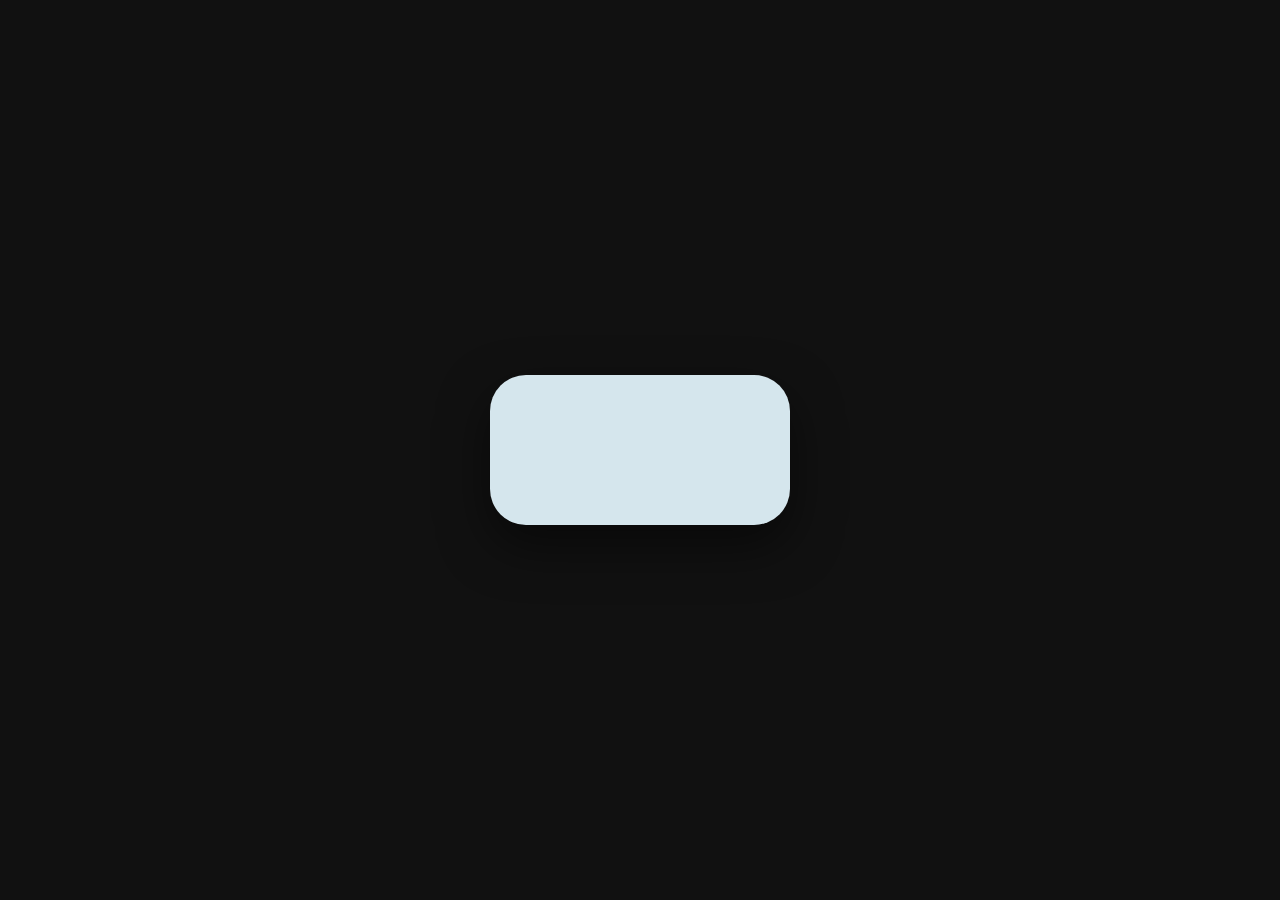
<file: game.html>
﻿<!DOCTYPE html>
<html lang="en">
<head>
  <meta charset="UTF-8">
  <meta name="viewport" content="width=device-width, initial-scale=1.0, user-scalable=no">
  <title>Linorinth - Game</title>

  <link rel="preconnect" href="https://fonts.googleapis.com">
  <link rel="preconnect" href="https://fonts.gstatic.com" crossorigin>
  <link href="https://fonts.googleapis.com/css2?family=IM+Fell+Double+Pica&display=swap" rel="stylesheet">

  <script src="translations.js"></script>

  <style>
    @import url('https://fonts.googleapis.com/css2?family=IM+Fell+Double+Pica&display=swap');

    * { margin: 0; padding: 0; box-sizing: border-box; }
    body {
      background: #111;
      display: flex;
      justify-content: center;
      align-items: center;
      height: 100vh;
      overflow: hidden;
      font-family: 'IM Fell Double Pica', serif;
      color: #1C355E;
    }
    #app-frame {
      position: relative;
      background-color: #D5E6ED;
      border-radius: 36px;
      box-shadow: 0 20px 50px rgba(0,0,0,0.5);
      overflow: hidden;
      display: flex;
      flex-direction: column;
    }
    canvas { display: block; touch-action: none; }

    .paused-container {
      position: relative;
      width: 100%;
      height: 100%;
      background: #C1DEE4;
      overflow: hidden;
      box-shadow: 0 10px 30px rgba(0,0,0,0.1);
    }

    .resume-game-overlay-link {
      position: absolute;
      top: 0;
      left: 0;
      width: 100%;
      height: 100%;
      z-index: 120;
      cursor: pointer;
    }

    .blur-bg-ellipse {
      position: absolute;
      width: 227px;
      left: calc(50% - 227px/2 + 3px);
      top: -164px;
      bottom: 496px;
      background: rgba(255, 255, 255, 0.8);
      filter: blur(150px);
      pointer-events: none;
      z-index: 10;
    }

    .inner-panel-card {
      position: absolute;
      width: calc(100% - 22px);
      height: calc(100% - 22px);
      left: 11px;
      top: 10px;
      background: #D3E8EC;
      border-radius: 30px;
    }

    .logo-vector {
      position: absolute;
      width: 201.16px;
      height: 54.35px;
      left: 50%;
      transform: translateX(-50%);
      top: 49.28px;
    }

    .game-paused-title {
      position: absolute;
      width: 260px;
      height: 50px;
      left: calc(50% - 260px/2);
      top: 130px;
      font-style: normal;
      font-weight: 400;
      font-size: 32px;
      line-height: 40px;
      text-align: center;
      color: #14325C;
    }

    .play-polygon-icon {
      box-sizing: border-box;
      position: absolute;
      width: 100px;
      height: 100px;
      left: calc(50% - 100px/2);
      top: 166px;
      background: #F9B271;
      border: 5px solid rgba(255, 255, 255, 0.15);
      transform: rotate(90deg);
      clip-path: polygon(50% 0%, 0% 100%, 100% 100%);
    }

    /* --- ADJUSTED PAUSE OVERLAY STYLES --- */

    .tutorial-steps {
      position: absolute;
      left: 0;
      width: 100%;
      top: 250px;
    }

    .tutorial-row {
      position: relative;
      min-height: 80px;
    }

    .step-text {
      position: absolute;
      width: 250px;
      font-size: 15px;
      line-height: 70px;
      color: #14325C;
      white-space: nowrap;
    }

    .tutorial-row.left .step-text {
      left: 30px;
      text-align: left;
    }

    .tutorial-row.right .step-text {
      right: 30px;
      text-align: right;
    }

    .tutorial-row.right .project-img-1,
    .tutorial-row.right .project-img-3 {
      position: absolute;
      right: 30px;
      top: 40px;
    }

    .tutorial-row.left .project-img-2,
    .tutorial-row.left .project-img-4 {
      position: absolute;
      left: 30px;
      top: 40px;
    }

    .project-img-1 {
      width: 108px;
      height: 44px;
      flex-shrink: 0;
      background: url('FIND SWORD.png') center/contain no-repeat;
    }

    .project-img-2 {
      width: 145px;
      height: 59px;
      flex-shrink: 0;
      background: url('KILL MINOTAUR.png') center/contain no-repeat;
    }

    .project-img-3 {
      width: 165px;
      height: 77px;
      flex-shrink: 0;
      background: url('ESCAPE MAZE.png') center/contain no-repeat;
    }

    .project-img-4 {
      width: 44px;
      height: 58px;
      flex-shrink: 0;
      background: url('ENTER PALACE.png') center/contain no-repeat;
    }

    .resume-instruction {
      position: absolute;
      bottom: 20px;
      width: 100%;
      text-align: center;
      font-size: 14px;
      color: rgba(20, 50, 92, 0.6);
      letter-spacing: 0.05em;
    }

    /* --- NEW KEY BUTTON & SYMBOLS OVERLAY STYLES --- */
    /* --- RECONFIGURED SYMBOLS KEY STYLES (MATCHES PAUSE OVERLAY) --- */
    .view-key-btn {
      position: absolute;
      bottom: 65px;
      left: 50%;
      transform: translateX(-50%);
      width: 240px;
      height: 44px;
      background: #14325C;
      color: #C1DEE4;
      border: none;
      border-radius: 22px;
      font-family: 'IM Fell Double Pica', serif;
      font-size: 17px;
      letter-spacing: 0.05em;
      cursor: pointer;
      box-shadow: 0 4px 10px rgba(0,0,0,0.15);
      z-index: 130;
    }

    .view-key-btn:hover {
      background: #1c437a;
    }

    .hidden {
      display: none !important;
    }

    /* Structural wrapper matches .paused-container */
    .key-page-container {
      position: relative;
      width: 100%;
      height: 100%;
      background: #C1DEE4;
      overflow: hidden;
      font-family: 'IM Fell Double Pica', serif;
    }

    /* Text header properties matching .game-paused-title */
    .key-text-header {
      position: absolute;
      width: 260px;
      height: 40px;
      left: calc(50% - 260px/2);
      top: 115px;
      font-family: 'IM Fell Double Pica', serif;
      font-style: normal;
      font-weight: 400;
      font-size: 32px;
      line-height: 40px;
      text-align: center;
      letter-spacing: 0.05em;
      color: #14325C;
    }

    .key-text-sub {
      position: absolute;
      width: 260px;
      height: 25px;
      left: calc(50% - 260px/2);
      top: 160px;
      font-family: 'IM Fell Double Pica', serif;
      font-style: normal;
      font-weight: 400;
      font-size: 20px;
      line-height: 25px;
      text-align: center;
      letter-spacing: 0.05em;
      color: #14325C;
    }

    /* List Container absolute tracking positions (Matches your Step Texts vertical flow) */
    .key-list-wrapper {
      position: absolute;
      width: 260px;
      height: 430px;
      left: calc(50% - 260px/2);
      top: 220px;
    }

    /* Explicit item block rows separated symmetrically to handle labels cleanly */
    .key-row-item {
      position: absolute;
      width: 100%;
      height: 60px;
      display: flex;
      align-items: center;
    }

    /* Individual item offsets calculated to reflect standard layout grids */
    .key-row-item:nth-child(1) { top: 0; }
    .key-row-item:nth-child(2) { top: 86px; }
    .key-row-item:nth-child(3) { top: 172px; }
    .key-row-item:nth-child(4) { top: 258px; }
    .key-row-item:nth-child(5) { top: 344px; }

    .key-symbol-box {
      box-sizing: border-box;
      width: 60px;
      height: 60px;
      border: 1px solid #14325C;
      background-size: 100% 100%;
      background-repeat: no-repeat;
      background-position: center;
      background-origin: content-box;
    }

    .key-symbol-label {
      margin-left: 24px;
      font-family: 'IM Fell Double Pica', serif;
      font-style: normal;
      font-weight: 400;
      font-size: 20px;
      line-height: 60px;
      color: #14325C;
      letter-spacing: 0.05em;
    }
  </style>
</head>
<body>

<div id="app-frame">
  <canvas id="c"></canvas>

  <div id="pause-overlay" style="display: none; position: absolute; top: 0; left: 0; width: 100%; height: 100%; z-index: 100;">

    <div class="paused-container" id="pause-main-screen">
      <div class="resume-game-overlay-link" onclick="resumeMyGame()"></div>
      <div class="blur-bg-ellipse"></div>
      <div class="inner-panel-card">
        <img src="logo.svg" alt="LINORINTH" class="logo-vector">
        <h1 class="game-paused-title" data-i18n="game_paused">Game Paused</h1>
        <div class="play-polygon-icon"></div>

        <div class="tutorial-steps">

          <div class="tutorial-row right">
            <div class="step-text">STEP 1. FIND SWORD</div>
            <div class="project-img-1"></div>
          </div>

          <div class="tutorial-row left">
            <div class="step-text">STEP 2. SLAY MINOTAUR</div>
            <div class="project-img-2"></div>
          </div>

          <div class="tutorial-row right">
            <div class="step-text">STEP 3. ESCAPE LABYRINTH</div>
            <div class="project-img-3"></div>
          </div>

          <div class="tutorial-row left">
            <div class="step-text">STEP 4. ENTER KNOSSOS PALACE</div>
            <div class="project-img-4"></div>
          </div>
        </div>

        <button class="view-key-btn" onclick="openSymbolsKey(event)" data-i18n="view_key">VIEW SYMBOLS KEY</button>

        <div class="resume-instruction" data-i18n="tap_resume" >TAP ANYWHERE TO RESUME GAME</div>
      </div>
    </div>

    <div class="key-page-container hidden" id="pause-symbols-screen">
      <div class="resume-game-overlay-link" onclick="resumeMyGame()"></div>
      <div class="blur-bg-ellipse"></div>
      <div class="inner-panel-card">
        <img src="logo.svg" alt="LINORINTH" class="logo-vector">

        <div class="key-text-header" data-i18n="key_header">KEY</div>
        <div class="key-text-sub" data-i18n="key_sub">TO GAME SYMBOLS</div>

        <div class="key-list-wrapper">
          <div class="key-row-item">
            <div class="key-symbol-box" style="background-image: url('decorative_assets/symbols_assets/minitheseus.png');"></div>
            <span class="key-symbol-label" data-i18n="symbol_you">YOU</span>
          </div>
          <div class="key-row-item">
            <div class="key-symbol-box" style="background-image: url('decorative_assets/symbols_assets/minitaur.png');"></div>
            <span class="key-symbol-label" data-i18n="symbol_minotaur">MINOTAUR</span>
          </div>
          <div class="key-row-item">
            <div class="key-symbol-box" style="background-image: url('decorative_assets/symbols_assets/traps.png');"></div>
            <span class="key-symbol-label" data-i18n="symbol_traps">TRAPS</span>
          </div>
          <div class="key-row-item">
            <div class="key-symbol-box" style="background-image: url('decorative_assets/symbols_assets/sword.png');"></div>
            <span class="key-symbol-label" data-i18n="symbol_sword">SWORD</span>
          </div>
          <div class="key-row-item">
            <div class="key-symbol-box" style="background-image: url('decorative_assets/symbols_assets/thread.png');"></div>
            <span class="key-symbol-label" data-i18n="symbol_thread">THREAD</span>
          </div>
        </div>

        <div class="resume-instruction" data-i18n="tap_resume">TAP ANYWHERE TO RESUME GAME</div>
      </div>
    </div>
  </div>

  <script>
    'use strict';

    const canvas = document.getElementById('c');
    const ctx = canvas.getContext('2d');

    const ASPECT = 390 / 844;
    let W, H;

    function resizeAppFrame() {
      if (window.innerHeight * ASPECT <= window.innerWidth) { H = window.innerHeight; W = Math.floor(H * ASPECT); }
      else { W = window.innerWidth; H = Math.floor(W / ASPECT); }
      const frame = document.getElementById('app-frame');
      frame.style.width = W + 'px';
      frame.style.height = H + 'px';
      canvas.width = W; canvas.height = H;
      canvas.style.width = W + 'px'; canvas.style.height = H + 'px';
    }
    window.addEventListener('resize', resizeAppFrame);
    resizeAppFrame();

    const QUEUE_H = Math.max(24, Math.floor(H * 0.034));
    const GAME_H_CUTSCENE = Math.floor(H * 0.7525);
    const GAME_H_FULL = H;

    let GAME_H = GAME_H_CUTSCENE;
    let CTRL_H = H - GAME_H;

    function updateLayout(){
      GAME_H =
              (gameState === 'INTRO' || gameState === 'ARIADNE')
                      ? GAME_H_CUTSCENE
                      : GAME_H_FULL;

      CTRL_H = H - GAME_H;
    }
    const CELL = Math.floor(W / 11);
    const COLS = 23, ROWS = 23;
    const MAZE_W = COLS * CELL, MAZE_H = ROWS * CELL;

    const maze = new Uint8Array(ROWS * COLS);
    function idx(r, c) { return r * COLS + c; }

    let spawnRoom = {side:'top', r0:0, c0:0};

    function generateMaze() {
      maze.fill(0);
      const visited = new Uint8Array(ROWS * COLS);
      const stack = [0]; visited[0] = 1;
      const dirs = [{dr:-1,dc:0,bit:1,ob:4},{dr:0,dc:1,bit:2,ob:8},{dr:1,dc:0,bit:4,ob:1},{dr:0,dc:-1,bit:8,ob:2}];
      while (stack.length) {
        const top = stack[stack.length-1], r = Math.floor(top/COLS), c = top%COLS;
        const sh = dirs.slice().sort(() => Math.random()-0.5);
        let moved = false;
        for (const d of sh) {
          const nr=r+d.dr, nc=c+d.dc;
          if (nr<0||nr>=ROWS||nc<0||nc>=COLS||visited[idx(nr,nc)]) continue;
          maze[idx(r,c)]|=d.bit; maze[idx(nr,nc)]|=d.ob;
          visited[idx(nr,nc)]=1; stack.push(idx(nr,nc)); moved=true; break;
        }
        if (!moved) stack.pop();
      }

      // Braid: knock down most dead ends to add loops so the player has
      // more routes around the Minotaur instead of getting cornered.
      for (let r = 0; r < ROWS; r++) {
        for (let c = 0; c < COLS; c++) {
          const cell = idx(r, c);
          const degree = (maze[cell]&1?1:0)+(maze[cell]&2?1:0)+(maze[cell]&4?1:0)+(maze[cell]&8?1:0);
          if (degree !== 1) continue;
          if (Math.random() < 0.95) continue;
          const candidates = [];
          for (const d of DMAP) {
            const nr = r+d.dr, nc = c+d.dc;
            if (nr<0||nr>=ROWS||nc<0||nc>=COLS) continue;
            if (maze[cell] & d.bit) continue;
            candidates.push(d);
          }
          if (!candidates.length) continue;
          const d = candidates[Math.floor(Math.random()*candidates.length)];
          const ob = d.bit===1?4 : d.bit===2?8 : d.bit===4?1 : 2;
          maze[cell] |= d.bit;
          maze[idx(r+d.dr, c+d.dc)] |= ob;
        }
      }

      const _sides = ['top','bottom','left','right'];
      const _side  = _sides[Math.floor(Math.random()*4)];
      const _sr0   = _side==='top' ? 0 : _side==='bottom' ? ROWS-2 : Math.floor(Math.random()*(ROWS-1));
      const _sc0   = _side==='left' ? 0 : _side==='right' ? COLS-2 : Math.floor(Math.random()*(COLS-1));
      spawnRoom.side = _side; spawnRoom.r0 = _sr0; spawnRoom.c0 = _sc0;

      maze[idx(_sr0,  _sc0)]   |= 2|4;
      maze[idx(_sr0,  _sc0+1)] |= 4|8;
      maze[idx(_sr0+1,_sc0)]   |= 1|2;
      maze[idx(_sr0+1,_sc0+1)] |= 1|8;
      if(_side==='top')    { maze[idx(_sr0+1,_sc0+1)]|=4; maze[idx(_sr0+2,_sc0+1)]|=1; }
      if(_side==='bottom') { maze[idx(_sr0,  _sc0+1)]|=1; maze[idx(_sr0-1,_sc0+1)]|=4; }
      if(_side==='left')   { maze[idx(_sr0+1,_sc0+1)]|=2; maze[idx(_sr0+1,_sc0+2)]|=8; }
      if(_side==='right')  { maze[idx(_sr0+1,_sc0)]  |=8; maze[idx(_sr0+1,_sc0-1)]|=2; }
    }

    const DMAP = [{dr:-1,dc:0,bit:1},{dr:0,dc:1,bit:2},{dr:1,dc:0,bit:4},{dr:0,dc:-1,bit:8}];

    generateMaze();

    function bfs(sr, sc, er, ec) {
      const prev = new Int16Array(ROWS*COLS).fill(-1), vis = new Uint8Array(ROWS*COLS);
      const q = [idx(sr,sc)]; vis[idx(sr,sc)] = 1;
      let head = 0; const tgt = idx(er,ec);
      while (head < q.length) {
        const cur = q[head++]; if (cur===tgt) break;
        const r=Math.floor(cur/COLS), c=cur%COLS;
        for (const d of DMAP) {
          if (!(maze[cur]&d.bit)) continue;
          const ni = idx(r+d.dr, c+d.dc);
          if (!vis[ni]) { vis[ni]=1; prev[ni]=cur; q.push(ni); }
        }
      }
      const path=[]; let cur=tgt; while(cur!==-1){path.unshift(cur);cur=prev[cur];} return path;
    }

    function bfsDist(sr, sc) {
      const dist = new Int16Array(ROWS*COLS).fill(-1);
      dist[idx(sr,sc)] = 0;
      const q = [idx(sr,sc)]; let head = 0;
      while (head < q.length) {
        const cur = q[head++];
        const r=Math.floor(cur/COLS), c=cur%COLS;
        for (const d of DMAP) {
          if (!(maze[cur]&d.bit)) continue;
          const ni = idx(r+d.dr, c+d.dc);
          if (dist[ni]===-1) { dist[ni]=dist[cur]+1; q.push(ni); }
        }
      }
      return dist;
    }

    function bfsRunAway(mr, mc, pr, pc) {
      const playerDist = bfsDist(pr, pc);
      let maxD = -1, tr = mr, tc = mc;
      for (let r=0; r<ROWS; r++) for (let c=0; c<COLS; c++) {
        const d = playerDist[idx(r,c)];
        if (d > maxD) { maxD=d; tr=r; tc=c; }
      }
      return bfs(mr, mc, tr, tc);
    }

    function releaseJoy(){
      dragInput.active = false;
    }

    function drawTheseusFigure(x,y,s,facing,isTheseus,walkPhase=0){
      const img = isTheseus
              ? (facing==='left' ? swordLeftImg : swordRightImg)
              : (facing==='left' ? bodyLeftImg  : bodyRightImg);
      const loaded = isTheseus
              ? (facing==='left' ? swordLeftLoaded : swordRightLoaded)
              : (facing==='left' ? bodyLeftLoaded  : bodyRightLoaded);

      if (!loaded) {
        drawStickFigure(x,y,s,'#D5E6ED',walkPhase);
        if (isTheseus) drawSwordOnFigure(x,y,s);
        return;
      }

      const h = s*5;
      const w = h * (img.naturalWidth / img.naturalHeight);
      ctx.drawImage(img, x - w/2, y + s*1.5 - h, w, h);
    }

    function cellCenter(r,c) { return {x:c*CELL+CELL/2, y:r*CELL+CELL/2}; }
    function worldToCell(x,y) {
      return {r:Math.max(0,Math.min(ROWS-1,Math.floor(y/CELL))), c:Math.max(0,Math.min(COLS-1,Math.floor(x/CELL)))};
    }
    function dist(ax,ay,bx,by) { return Math.hypot(ax-bx,ay-by); }

    const PLAYER_R=CELL*0.28, MINO_R=CELL*0.33;
    let playerSpawn, swordSpawn, minoSpawn;
    function initSpawns(){
      playerSpawn = {x:(spawnRoom.c0+1)*CELL, y:(spawnRoom.r0+1)*CELL};
      swordSpawn  = randomSpawn([playerSpawn], ROWS/3);
      minoSpawn   = randomSpawn([playerSpawn, swordSpawn], ROWS/4);
    }

    function randomSpawn(others=[], minCells=0) {
      for (let a=0; a<2000; a++) {
        const r=Math.floor(Math.random()*ROWS), c=Math.floor(Math.random()*COLS);
        const {x,y}=cellCenter(r,c);
        let ok=true;
        for (const o of others) if (dist(x,y,o.x,o.y)<minCells*CELL){ok=false;break;}
        if (ok) return {x,y};
      }
      return cellCenter(Math.floor(ROWS/2),Math.floor(COLS/2));
    }

    initSpawns();

    const TRIVIA_IMG_QUEENS = "queens_megaron.jpg";
    const TRIVIA_IMG_KINGS = "throne_room.jpg";

    const TRIVIA_QUESTIONS = [
      { q: 'What does "labrys" refer to?',
        opts: ["Single-headed axe", "Double-headed axe", "Labyrinth", "Palace"], a: 1 },
      { q: "Which animal held the greatest symbolic and religious significance to the Minoans?",
        opts: ["Bull", "Horse", "Bobcat", "Boar"], a: 0 },
      { q: "From which mountain did the inhabitants of Knossos Palace obtain fresh water through aqueducts?",
        opts: ["Mount Zeus", "Mount Ida", "Mount Juktas", "Mount Olympus"], a: 2 },
      { q: "During what period was Knossos Palace first built?",
        opts: ["Stone Age", "Bronze Age", "Dark Ages", "Classical Period"], a: 1 },
      { q: "How many main entrance points did Knossos Palace have?",
        opts: ["1", "2", "3", "4"], a: 3 },
      { q: "About how old is Knossos Palace (in years)?",
        opts: ["2,000", "4,000", "5,000", "8,000"], a: 1 },
      { q: "Who built Knossos Palace?",
        opts: ["Minoans", "Spartans", "Athenians", "Sumerians"], a: 0 },
      { q: "What was the reason for the second construction of the palace in 1700 BCE?",
        opts: ["Earthquake", "Tsunami", "Flood", "Avalanche"], a: 0 },
      { q: "What room is this in Knossos Palace?",
        opts: ["Throne Room", "Queen's Megaron", "The Washroom", "The Dining Room"], a: 0,
        img: TRIVIA_IMG_KINGS },
      { q: "What room is this in Knossos Palace?",
        opts: ["Throne Room", "Queen's Megaron", "The Washroom", "The Dining Room"], a: 1,
        img: TRIVIA_IMG_QUEENS },
      { q: "Who was the ruler of the Minoans?",
        opts: ["King Minos", "Zeus", "The Minotaur", "Poseidon"], a: 0 },
      { q: "Who eventually slays the Minotaur in the myth of the labyrinth?",
        opts: ["Poseidon", "Theseus", "An Athenian", "King Minos"], a: 1 },
      { q: "The Minotaur, according to myth, has...",
        opts: ["Body of a man, head of a bull", "Head of a man, body of a bull", "Head of a horse, body of a bull", "Head of a god, body of a man"], a: 0 },
      { q: "RIDDLE: I am strong and horned, I appear in art and leap through air, I was sacred to the people here. What am I?",
        opts: ["Bull", "Deer", "Goat", "Rhino"], a: 0 },
      { q: "RIDDLE: With trident raised, I stir the sea, Earthquakes follow easily. Who am I?",
        opts: ["Poseidon", "Zeus", "Theseus", "Apollo"], a: 0 },
    ];
    const NUM_TRAPS = 20;
    let traps = [];
    let triviaState = null;

    function initTraps() {
      traps = [];
      for (let i = 0; i < NUM_TRAPS; i++) {
        const forbidden = [playerSpawn, swordSpawn, minoSpawn, ...traps.map(t => ({x:t.x, y:t.y}))];
        const pos = randomSpawn(forbidden, 1);
        traps.push({ x: pos.x, y: pos.y, cleared: false });
      }
    }
    initTraps();

    const player = {x:0,y:0,r:PLAYER_R,isTheseus:false, facing:'right'};
    const mino   = {x:0,y:0,r:MINO_R,path:[],pathTimer:0};
    let SWORD_X=0, SWORD_Y=0, swordCollected=false;

    let gameState='INTRO', theseusTimer=0, lastTime=0, heartPhase=0, minoKilled=false, killFlashTimer=0;
    updateLayout();
    let introAnim = null;
    let screenFadeAlpha = 0;
    let threadPath=[], threadPlayerCell={r:-1,c:-1};
    let threadItemX=0, threadItemY=0, threadCollected=false;
    let minimapAlpha = 0.9;
    let zoom = 1.0;

    let pauseImgLoaded = false;
    let instImgLoaded = false;
    let quitImgLoaded = false;

    const pauseBtnImg = new Image();
    pauseBtnImg.onload = () => { pauseImgLoaded = true; };
    pauseBtnImg.src = 'pause.png';

    const instructionsImg = new Image();
    instructionsImg.onload = () => { instImgLoaded = true; };
    instructionsImg.src = 'instructions.png';

    const quitBtnImg = new Image();
    quitBtnImg.onload = () => { quitImgLoaded = true; };
    quitBtnImg.src = 'quit.png';

    let bodyLeftLoaded = false, bodyRightLoaded = false, swordLeftLoaded = false, swordRightLoaded = false;
    const bodyLeftImg = new Image();
    bodyLeftImg.onload = () => { bodyLeftLoaded = true; };
    bodyLeftImg.src = 'theseus_assets/body_left.png';

    const bodyRightImg = new Image();
    bodyRightImg.onload = () => { bodyRightLoaded = true; };
    bodyRightImg.src = 'theseus_assets/body_right.png';

    const swordLeftImg = new Image();
    swordLeftImg.onload = () => { swordLeftLoaded = true; };
    swordLeftImg.src = 'theseus_assets/sword_left.png';

    const swordRightImg = new Image();
    swordRightImg.onload = () => { swordRightLoaded = true; };
    swordRightImg.src = 'theseus_assets/sword_right.png';

    let minotaurImgLoaded = false;
    const minotaurImg = new Image();
    minotaurImg.onload = () => { minotaurImgLoaded = true; };
    minotaurImg.src = 'minotaur.png';

    let ariadne = {x:0, y:0, r:PLAYER_R, path:[], pathTimer:0};
    let ariadnePhase = null; // null | 'approach' | 'escape'
    let escapeWalkPhase = 0;
    let ariadneTrail = [], playerTrailIdx = 0; /*, pinchActive = false, pinchStartDist = 1, pinchStartZoom = 1;*/

    const triviaImgCache = {};
    function getTriviaImg(src) {
      if (!triviaImgCache[src]) {
        const entry = { img: new Image(), loaded: false, error: false };
        entry.img.onload  = () => { entry.loaded = true; };
        entry.img.onerror = () => { entry.error  = true; console.warn('Trivia image failed to load:', src); };
        entry.img.src = src;
        triviaImgCache[src] = entry;
      }
      return triviaImgCache[src];
    }
    // Preload all trivia images at startup
    TRIVIA_QUESTIONS.forEach(q => { if (q.img) getTriviaImg(q.img); });

    const LOST_GAME_URL = "game-over.html";

    function applySpawns(){
      player.x=playerSpawn.x; player.y=playerSpawn.y; player.isTheseus=false;
      mino.x=minoSpawn.x; mino.y=minoSpawn.y; mino.path=[]; mino.pathTimer=0;
      SWORD_X=swordSpawn.x; SWORD_Y=swordSpawn.y; swordCollected=false;
      minoKilled=false; killFlashTimer=0; threadPath=[]; threadPlayerCell={r:-1,c:-1};
      threadCollected=false; threadItemX=0; threadItemY=0; minimapAlpha=0.9;
      ariadnePhase=null; ariadne.path=[]; ariadne.pathTimer=0; escapeWalkPhase=0; ariadneTrail=[]; playerTrailIdx=0;
    }
    applySpawns();
    startIntro();

    let queuePos = Math.floor(Math.random() * 21) + 20;
    let queueTimer = 15 + Math.random() * 25;

    function cellWalls(r, c) {
      const walls=[], x=c*CELL, y=r*CELL, cell=maze[idx(r,c)];
      if(!(cell&1)) walls.push([x,y,x+CELL,y]);
      if(!(cell&2)) walls.push([x+CELL,y,x+CELL,y+CELL]);
      if(!(cell&4)) walls.push([x,y+CELL,x+CELL,y+CELL]);
      if(!(cell&8)) walls.push([x,y,x,y+CELL]);
      return walls;
    }
    function circleVsSeg(cx,cy,cr,x1,y1,x2,y2){
      const fillX=x2-x1,fillY=y2-y1,len2=fillX*fillX+fillY*fillY;
      let t=((cx-x1)*fillX+(cy-y1)*fillY)/len2; t=Math.max(0,Math.min(1,t));
      const dx=x1+t*fillX-cx,dy=y1+t*fillY-cy,d=Math.sqrt(dx*dx+dy*dy);
      if(d<cr&&d>1e-6) return {nx:dx/d,ny:dy/d,pen:cr-d};
      return null;
    }
    function isDoorWall(x1,y1,x2,y2){
      const {side,r0,c0}=spawnRoom;
      if(side==='top')    return y1===0     && y2===0     && x1>=c0*CELL && x2<=(c0+2)*CELL;
      if(side==='bottom') return y1===MAZE_H && y2===MAZE_H && x1>=c0*CELL && x2<=(c0+2)*CELL;
      if(side==='left')   return x1===0     && x2===0     && y1>=r0*CELL && y2<=(r0+2)*CELL;
      if(side==='right')  return x1===MAZE_W && x2===MAZE_W && y1>=r0*CELL && y2<=(r0+2)*CELL;
      return false;
    }
    function inDoorZone(ent){
      const {side,r0,c0}=spawnRoom;
      if(side==='top'||side==='bottom') return ent.x>=c0*CELL && ent.x<=(c0+2)*CELL;
      return ent.y>=r0*CELL && ent.y<=(r0+2)*CELL;
    }
    function resolveWalls(ent){
      const{r,c}=worldToCell(ent.x,ent.y);
      for(let dr=-1;dr<=1;dr++) for(let dc=-1;dc<=1;dc++){
        const nr=r+dr,nc=c+dc;
        if(nr<0||nr>=ROWS||nc<0||nc>=COLS) continue;
        for(const[x1,y1,x2,y2] of cellWalls(nr,nc)){
          if((minoKilled || ariadnePhase==='escape') && isDoorWall(x1,y1,x2,y2)) continue;
          const col=circleVsSeg(ent.x,ent.y,ent.r,x1,y1,x2,y2);
          if(col){ent.x-=col.nx*col.pen;ent.y-=col.ny*col.pen;}
        }
      }
      const canExit=(minoKilled || ariadnePhase==='escape') && inDoorZone(ent);
      const {side}=spawnRoom;
      ent.x=Math.max(canExit&&side==='left'  ?-ent.r*4:ent.r, Math.min(canExit&&side==='right' ?MAZE_W+ent.r*4:MAZE_W-ent.r, ent.x));
      ent.y=Math.max(canExit&&side==='top'   ?-ent.r*4:ent.r, Math.min(canExit&&side==='bottom'?MAZE_H+ent.r*4:MAZE_H-ent.r, ent.y));
    }

    function getPos(cx,cy){
      const rect=canvas.getBoundingClientRect();
      return{x:(cx-rect.left)*(W/rect.width),y:(cy-rect.top)*(H/rect.height)};
    }
    // function getDpadLayout(){
    //   const bs=Math.floor(CTRL_H*0.27), gap=50;
    //   const cx=W/2, cy=GAME_H+CTRL_H/2;
    //   return {bs,
    //     up:   {x:cx-bs/2,         y:cy-bs-gap/2, w:bs,h:bs},
    //     down: {x:cx-bs/2,         y:cy+gap/2,    w:bs,h:bs},
    //     left: {x:cx-bs-gap/2,      y:cy-bs/2,     w:bs,h:bs},
    //     right:{x:cx+gap/2,         y:cy-bs/2,     w:bs,h:bs},
    //   };
    // }

    function restartGame(){generateMaze();initSpawns();initTraps();applySpawns();theseusTimer=0;gameState='PLAYING';
      updateLayout();
      triviaState=null;dragInput.active = false;}

    function startIntro() {
      const entryR = spawnRoom.r0 + 1, entryC = spawnRoom.c0 + 1;
      const dmap = bfsDist(entryR, entryC);

      // Find cells 22-32 steps from entrance for a longer, more dramatic chase
      let candidates = [];
      for (let r = 0; r < ROWS; r++) for (let c = 0; c < COLS; c++) {
        const d = dmap[idx(r, c)];
        if (d >= 22 && d <= 32) candidates.push({r, c});
      }
      if (!candidates.length) {
        let best = {r: entryR, c: entryC}, bestD = 0;
        for (let r = 0; r < ROWS; r++) for (let c = 0; c < COLS; c++) {
          if (dmap[idx(r,c)] > bestD) { bestD = dmap[idx(r,c)]; best = {r, c}; }
        }
        candidates = [best];
      }
      const startCell = candidates[Math.floor(Math.random() * candidates.length)];
      const playerPath = bfs(startCell.r, startCell.c, entryR, entryC);

      // Player starts 2 cells ahead on the path so mino is close behind at the start
      const MINO_HEAD = 2;
      const minoCell = playerPath[0];
      const pCell = playerPath[Math.min(MINO_HEAD, playerPath.length - 1)];
      const minoStart = cellCenter(Math.floor(minoCell/COLS), minoCell%COLS);
      const pStart   = cellCenter(Math.floor(pCell/COLS),    pCell%COLS);

      player.x = pStart.x;   player.y = pStart.y;   player.isTheseus = false;
      mino.x   = minoStart.x; mino.y   = minoStart.y; mino.path = []; mino.pathTimer = 0;
      heartPhase = 0;

      introAnim = { playerPath, playerPathPos: MINO_HEAD, elapsed: 0, textAlpha: 0 };
    }

    function openSymbolsKey(event) {
      if (event) event.stopPropagation(); // Prevents background click layer from firing immediately
      document.getElementById('pause-main-screen').classList.add('hidden');
      document.getElementById('pause-symbols-screen').classList.remove('hidden');
    }

    function resumeMyGame() {
      gameState = 'PLAYING';
      updateLayout();
      document.getElementById('pause-overlay').style.display = 'none';

      // Always reset view states back to default panel layout on close
      document.getElementById('pause-main-screen').classList.remove('hidden');
      document.getElementById('pause-symbols-screen').classList.add('hidden');
    }

    function handleEndScreenClick(x, y) {
      if (gameState === 'WIN') {
        window.location.href = 'victory.html';
      } else if (gameState === 'DEAD') {
        if (x >= W/2 - 110 && x <= W/2 + 110 && y >= 340 && y <= 394) {
          restartGame();
        }
        else if (x >= W/2 - 110 && x <= W/2 + 110 && y >= 420 && y <= 474) {
          window.location.href = LOST_GAME_URL;
        }
      }
    }

    function handleInteraction(x, y, isTouch, touchId) {
      if (gameState === 'INTRO') {

        const skipBtn = getIntroSkipButton();

        if (
                x >= skipBtn.x &&
                x <= skipBtn.x + skipBtn.w &&
                y >= skipBtn.y &&
                y <= skipBtn.y + skipBtn.h
        ) {
          applySpawns();
          zoom = 1;
          gameState = 'PLAYING';
          updateLayout();
          introAnim = null;
          screenFadeAlpha = 0;
        }

        return;

        if (
                x >= skipX &&
                x <= skipX + skipW &&
                y >= skipY &&
                y <= skipY + skipH
        ) {
          applySpawns();
          zoom = 1;
          gameState = 'PLAYING';
          updateLayout();
          introAnim = null;
          screenFadeAlpha = 0;
        }

        return;
      }
      if (gameState === 'TRIVIA') {
        handleTriviaClick(x, y);
        return;
      }
      if (gameState === 'PAUSED') {
        resumeMyGame();
        return;
      }

      if (gameState === 'PLAYING') {
        const btnSize = Math.floor(CELL * 1.1);

<<<<<<< Updated upstream
  let minotaurCanvas = null;
  const _minoImg = new Image();
  _minoImg.onload = () => { minotaurCanvas = _minoImg; };
  _minoImg.src = 'minotaur_red.png';

  const joy = {
    baseX:W*0.5, baseY:GAME_H+CTRL_H*0.5,
    x:W*0.5,     y:GAME_H+CTRL_H*0.5,
    outerR:CTRL_H*0.38, innerR:CTRL_H*0.17,
    active:false, touchId:null, dx:0, dy:0,
  };
  let queuePos = Math.floor(Math.random() * 21) + 25;
  let queueTimer = 15 + Math.random() * 25;
=======
        // Floating Pause Button boundaries (Top Right)
        const pauseX = W - btnSize - 16;
        const pauseY = QUEUE_H + 16;
        if (x >= pauseX - 6 && x <= pauseX + btnSize + 6 && y >= pauseY - 6 && y <= pauseY + btnSize + 6) {
          gameState = 'PAUSED';
          updateLayout();
          document.getElementById('pause-overlay').style.display = 'block';
          releaseJoy();
          return;
        }
>>>>>>> Stashed changes

        // Floating Share Button boundaries (left of Pause)
        const shareX = pauseX - btnSize - 8;
        const shareY = QUEUE_H + 16;
        if (x >= shareX - 6 && x <= shareX + btnSize + 6 && y >= shareY - 6 && y <= shareY + btnSize + 6) {
          if (navigator.share) {
            navigator.share({title: 'Linorinth', url: window.location.href});
          } else {
            navigator.clipboard && navigator.clipboard.writeText(window.location.href);
          }
          return;
        }

        // Floating Quit Button boundaries (Top Left)
        const quitX = 16;
        const quitY = QUEUE_H + 16;
        if (x >= quitX - 6 && x <= quitX + btnSize + 6 && y >= quitY - 6 && y <= quitY + btnSize + 6) {
          window.location.href = LOST_GAME_URL;
          return;
        }

        if (isTouch) {
          startDrag(x, y, touchId);
        } else {
          mouseDown = true;
          startDrag(x, y, 'mouse');
        }
      }
    }

    canvas.addEventListener('touchstart',e=>{
      e.preventDefault();
      for(const t of e.changedTouches){const{x,y}=getPos(t.clientX,t.clientY);handleInteraction(x,y,true,t.identifier);}
      // }
    },{passive:false});
    canvas.addEventListener('touchmove',e=>{
      e.preventDefault();

      for(const t of e.changedTouches){
        const {x,y}=getPos(t.clientX,t.clientY);
        moveDrag(x,y,t.identifier);
      }
    },{passive:false});

    canvas.addEventListener('touchend',e=>{
      for(const t of e.changedTouches){
        endDrag(t.identifier);
      }
    });

    let mouseDown=false;
    canvas.addEventListener('mousedown',e=>{
      const{x,y}=getPos(e.clientX,e.clientY);
      handleInteraction(x, y, false, null);
    });
    window.addEventListener('mouseup',()=>{
      mouseDown=false;
      endDrag('mouse');
    });
    window.addEventListener('mousemove',e=>{
      if(mouseDown){
        const {x,y}=getPos(e.clientX,e.clientY);
        moveDrag(x,y,'mouse');
      }
    });

    const keys={};
    window.addEventListener('keydown',e=>{
      keys[e.key]=true; if(e.key===' ')e.preventDefault();
      if(gameState==='INTRO') { applySpawns(); zoom=1; gameState='PLAYING';
        updateLayout();
        introAnim=null; screenFadeAlpha=0; return; }
      if(gameState==='PAUSED') { resumeMyGame(); return; }
      if(gameState!=='PLAYING'&&gameState!=='ARIADNE'&&(e.key===' '||e.key==='Enter'))restartGame();
    });
    window.addEventListener('keyup',e=>{keys[e.key]=false;});

    const PLAYER_SPEED=CELL*3.8, MINO_SPEED=CELL*2.1, ARIADNE_SPEED=CELL*3.2;

    function triggerAriadne(){
      gameState='ARIADNE'; ariadnePhase='approach'; releaseJoy();
      threadCollected=true; threadPlayerCell={r:-1,c:-1};

      const halfW=W/(2*zoom), halfH=GAME_H/(2*zoom);
      const camX=Math.max(halfW,Math.min(MAZE_W-halfW,player.x));
      const camY=Math.max(halfH,Math.min(MAZE_H-halfH,player.y));

      const cL=Math.floor((camX-halfW)/CELL), cR=Math.ceil((camX+halfW)/CELL);
      const rT=Math.floor((camY-halfH)/CELL), rB=Math.ceil((camY+halfH)/CELL);

      const{r:pr,c:pc}=worldToCell(player.x,player.y);
      const dmap=bfsDist(pr,pc);
      const maxSteps=Math.floor(ARIADNE_SPEED*3/CELL);

      const camScore=({r,c})=>Math.max(0,cL-c,c-cR)+Math.max(0,rT-r,r-rB);
      const candidates=[];
      for(let r=0;r<ROWS;r++) for(let c=0;c<COLS;c++){
        const d=dmap[idx(r,c)];
        if(d<1||d>maxSteps) continue;
        if(camScore({r,c})>0) candidates.push({r,c,d});
      }

      let spawnR,spawnC;
      if(candidates.length){
        candidates.sort((a,b)=>camScore(a)-camScore(b));
        const minScore=camScore(candidates[0]);
        const pool=candidates.filter(x=>camScore(x)<=minScore+1);
        const pick=pool[Math.floor(Math.random()*pool.length)];
        spawnR=pick.r; spawnC=pick.c;
      } else {
        let best=null,bestD=Infinity;
        for(let r=0;r<ROWS;r++) for(let c=0;c<COLS;c++){
          const d=dmap[idx(r,c)];
          if(d>=1&&camScore({r,c})>0&&d<bestD){bestD=d;best={r,c};}
        }
        spawnR=best?best.r:Math.max(0,pr-1); spawnC=best?best.c:pc;
      }

      const cc=cellCenter(spawnR,spawnC);
      ariadne.x=cc.x; ariadne.y=cc.y;
      ariadne.path=bfs(spawnR,spawnC,pr,pc); ariadne.pathTimer=0;
    }

    function updateAriadne(dt){
      const ac=worldToCell(ariadne.x,ariadne.y);
      if(ac.r!==threadPlayerCell.r||ac.c!==threadPlayerCell.c){
        threadPlayerCell=ac;
        threadPath=bfs(ac.r,ac.c,spawnRoom.r0+1,spawnRoom.c0+1);
      }
      if(ariadnePhase==='approach'){
        ariadne.pathTimer-=dt;
        if(ariadne.pathTimer<=0){
          ariadne.pathTimer=0.7;
          const{r,c}=worldToCell(ariadne.x,ariadne.y);
          const{r:pr,c:pc}=worldToCell(player.x,player.y);
          ariadne.path=bfs(r,c,pr,pc);
        }
        if(ariadne.path.length>1){
          const ni=ariadne.path[1],tgt=cellCenter(Math.floor(ni/COLS),ni%COLS);
          const dx=tgt.x-ariadne.x,dy=tgt.y-ariadne.y,d=Math.hypot(dx,dy);
          if(d>1){ariadne.x+=dx/d*ARIADNE_SPEED*dt;ariadne.y+=dy/d*ARIADNE_SPEED*dt;}
          if(d<CELL*0.2) ariadne.path.shift();
          escapeWalkPhase+=dt*2.2;
        }
        resolveWalls(ariadne);
        if(dist(ariadne.x,ariadne.y,player.x,player.y)<CELL*1.5){
          ariadnePhase='escape';
          const{r,c}=worldToCell(player.x,player.y);
          ariadne.path=bfs(r,c,spawnRoom.r0+1,spawnRoom.c0+1);
          ariadne.pathTimer=0; escapeWalkPhase=0;
          ariadneTrail=[{x:ariadne.x,y:ariadne.y}]; playerTrailIdx=0;
        }
      } else if(ariadnePhase==='escape'){
        ariadne.pathTimer-=dt;
        if(ariadne.pathTimer<=0){
          ariadne.pathTimer=0.7;
          const{r,c}=worldToCell(ariadne.x,ariadne.y);
          ariadne.path=bfs(r,c,spawnRoom.r0+1,spawnRoom.c0+1);
        }
        if(ariadne.path.length>1){
          const ni=ariadne.path[1],tgt=cellCenter(Math.floor(ni/COLS),ni%COLS);
          const adx=tgt.x-ariadne.x,ady=tgt.y-ariadne.y,ad=Math.hypot(adx,ady);
          if(ad>1){ariadne.x+=adx/ad*ARIADNE_SPEED*dt;ariadne.y+=ady/ad*ARIADNE_SPEED*dt;}
          if(ad<CELL*0.2) ariadne.path.shift();
        } else {
          const{side:es}=spawnRoom;
          if(es==='top')    ariadne.y-=ARIADNE_SPEED*dt;
          if(es==='bottom') ariadne.y+=ARIADNE_SPEED*dt;
          if(es==='left')   ariadne.x-=ARIADNE_SPEED*dt;
          if(es==='right')  ariadne.x+=ARIADNE_SPEED*dt;
        }
        if(ariadne.x>=0&&ariadne.x<=MAZE_W&&ariadne.y>=0&&ariadne.y<=MAZE_H) resolveWalls(ariadne);
        const lastTp=ariadneTrail[ariadneTrail.length-1];
        if(!lastTp||dist(ariadne.x,ariadne.y,lastTp.x,lastTp.y)>=CELL*0.3)
          ariadneTrail.push({x:ariadne.x,y:ariadne.y});
        if(playerTrailIdx<ariadneTrail.length){
          const twp=ariadneTrail[playerTrailIdx];
          const pdx=twp.x-player.x,pdy=twp.y-player.y,pd=Math.hypot(pdx,pdy);
          if(pd<CELL*0.25) playerTrailIdx++;
          else{
            player.x+=pdx/pd*ARIADNE_SPEED*dt;player.y+=pdy/pd*ARIADNE_SPEED*dt;
            if(player.x>=0&&player.x<=MAZE_W&&player.y>=0&&player.y<=MAZE_H) resolveWalls(player);
          }
        }
        escapeWalkPhase+=dt*2.5;
        const{side}=spawnRoom;
        if(
                (side==='top'    && player.y<-PLAYER_R)||
                (side==='bottom' && player.y>MAZE_H+PLAYER_R)||
                (side==='left'   && player.x<-PLAYER_R)||
                (side==='right'  && player.x>MAZE_W+PLAYER_R)
        ) gameState='WIN';
      }
    }

    function updateIntro(dt) {
      const anim = introAnim;
      anim.elapsed += dt;
      anim.textAlpha = Math.min(1, anim.textAlpha + dt * 1.4);

      // Zoom in tight at start, gradually pull back to normal as player nears entrance
      const introProgress = Math.min(anim.playerPathPos / anim.playerPath.length, 1);
      zoom = 2.5 - 1.5 * introProgress;

      // Advance player at 60% of normal speed so all 4 text phases have breathing room
      anim.playerPathPos += (PLAYER_SPEED / CELL) * 0.6 * dt;
      const pathLen = anim.playerPath.length;
      const pi = Math.min(Math.floor(anim.playerPathPos), pathLen - 1);
      const ni = Math.min(pi + 1, pathLen - 1);
      const frac = anim.playerPathPos - Math.floor(anim.playerPathPos);
      const cA = anim.playerPath[pi], cB = anim.playerPath[ni];
      const posA = cellCenter(Math.floor(cA/COLS), cA%COLS);
      const posB = cellCenter(Math.floor(cB/COLS), cB%COLS);
      player.x = posA.x + (posB.x - posA.x) * frac;
      player.y = posA.y + (posB.y - posA.y) * frac;

      // Mino chases player
      mino.pathTimer -= dt;
      if (mino.pathTimer <= 0) {
        mino.pathTimer = 0.7;
        const {r:mr, c:mc} = worldToCell(mino.x, mino.y);
        const {r:pr, c:pc} = worldToCell(player.x, player.y);
        mino.path = bfs(mr, mc, pr, pc);
      }
      if (mino.path.length > 1) {
        const nci = mino.path[1], tgt = cellCenter(Math.floor(nci/COLS), nci%COLS);
        const dx = tgt.x - mino.x, dy = tgt.y - mino.y, d = Math.hypot(dx, dy);
        if (d > 1) { mino.x += dx/d * MINO_SPEED * dt; mino.y += dy/d * MINO_SPEED * dt; }
        if (d < CELL * 0.5) mino.path.shift();
      }
      resolveWalls(mino);

      // Heartbeat driven by actual distance
      const heartDist = dist(player.x, player.y, mino.x, mino.y);
      const heartT = 1 - Math.min(1, heartDist / (CELL * 14));
      const bps = 0.1 + heartT * 3.4;
      heartPhase += bps * dt;
      if (heartPhase >= 1) heartPhase -= 1;

      // Start fading to black when player is near the end of the path
      if (anim.playerPathPos >= pathLen - 3) {
        anim.fadeAlpha = Math.min(1, (anim.fadeAlpha || 0) + dt * 2.0);
      }
      // Hold on black briefly, then transition to PLAYING and begin fade-in
      if ((anim.fadeAlpha || 0) >= 1) {
        anim.blackHold = (anim.blackHold || 0) + dt;
        if (anim.blackHold >= 0.7) {
          applySpawns();
          zoom = 1;
          gameState = 'PLAYING'; updateLayout();
          introAnim = null;
          screenFadeAlpha = 1;
        }
      }
    }

    function update(dt){
      if(gameState==='ARIADNE'){updateAriadne(dt);return;}
      if (gameState === 'INTRO') { updateIntro(dt); return; }
      if(gameState!=='PLAYING' && gameState!=='TRIVIA') return;

      if(gameState==='PLAYING'){
        let kx = 0;
        let ky = 0;

        if(dragInput.active){
          const dx = dragInput.curX - dragInput.startX;
          const dy = dragInput.curY - dragInput.startY;

          const len = Math.hypot(dx, dy);

          if(len > DRAG_DEADZONE){
            kx = dx / len;
            ky = dy / len;
          }
        }

        const kl = Math.hypot(kx, ky);

        if(kl > 0){
          kx /= kl;
          ky /= kl;

          if(kx < -0.05) player.facing = 'left';
          if(kx >  0.05) player.facing = 'right';
        }

        player.x += kx * PLAYER_SPEED * dt;
        player.y += ky * PLAYER_SPEED * dt;

        resolveWalls(player);
      }
      if(gameState==='PLAYING'){
        let kx = 0;
        let ky = 0;

        if(keys['ArrowLeft'] || keys['a'] || keys['A']) kx -= 1;
        if(keys['ArrowRight'] || keys['d'] || keys['D']) kx += 1;
        if(keys['ArrowUp'] || keys['w'] || keys['W']) ky -= 1;
        if(keys['ArrowDown'] || keys['s'] || keys['S']) ky += 1;

        const kl = Math.hypot(kx, ky);

        if(kl > 0){
          kx /= kl;
          ky /= kl;

          if(kx < -0.05) player.facing = 'left';
          if(kx >  0.05) player.facing = 'right';
        }

        resolveWalls(player);

        for (let i = 0; i < traps.length; i++) {
          const t = traps[i];
          if (!t.cleared && dist(player.x, player.y, t.x, t.y) < CELL * 0.55) {
            // 1. Pick the random index
            const qIdx = Math.floor(Math.random() * TRIVIA_QUESTIONS.length);

            // 2. Get the current active language
            const currentLang = localStorage.getItem('selectedLanguage') || 'en';

            // 3. Fallback to base English, but overwrite with translation if it exists
            let selectedQuestion = { ...TRIVIA_QUESTIONS[qIdx] };

            if (
                    translations[currentLang] &&
                    translations[currentLang].trivia &&
                    translations[currentLang].trivia[qIdx]
            ) {
              selectedQuestion = {
                ...selectedQuestion,
                ...translations[currentLang].trivia[qIdx]
              };
            }

            // 4. Assign the translated question to your state
            triviaState = {
              trapIndex: i,
              question: selectedQuestion,
              selectedIdx: -1,
              answered: false,
              correct: false,
              attempts: 0,
              btnRects: null,
              continueBtnRect: null
            };

            gameState = 'TRIVIA';
            updateLayout();
            releaseJoy();
            return;
          }
        }

        if (gameState !== 'PLAYING') return;

        if(!swordCollected&&dist(player.x,player.y,SWORD_X,SWORD_Y)<CELL*0.7){
          swordCollected=true; player.isTheseus=true; theseusTimer=2.8;
          mino.pathTimer=0;
        }
      }

      if(theseusTimer>0) theseusTimer-=dt;
      if(killFlashTimer>0) killFlashTimer-=dt;
      if(screenFadeAlpha>0) screenFadeAlpha=Math.max(0, screenFadeAlpha-dt*2.0);

      if(triviaState && triviaState.answered && triviaState.resultTimer > 0){
        triviaState.resultTimer -= dt;
        if(triviaState.resultTimer <= 0){
          if(triviaState.correct){
            triviaState = null; gameState = 'PLAYING'; updateLayout();
          } else if(triviaState.attempts < 2){
            triviaState.wrongIdx = triviaState.selectedIdx;
            triviaState.answered = false; triviaState.selectedIdx = -1;
          } else {
            restartGame();
          }
        }
      }

      if(!minoKilled && gameState !== 'TRIVIA'){
        const heartDist = dist(player.x, player.y, mino.x, mino.y);
        const heartT = 1 - Math.min(1, heartDist / (CELL * 14));
        const bps = 0.1 + heartT * 3.4;
        heartPhase += bps * dt;
        if (heartPhase >= 1) heartPhase -= 1;

        mino.pathTimer-=dt;
        if(mino.pathTimer<=0){
          mino.pathTimer=0.7;
          const{r:mr,c:mc}=worldToCell(mino.x,mino.y);
          const{r:pr,c:pc}=worldToCell(player.x,player.y);
          mino.path = player.isTheseus ? bfsRunAway(mr,mc,pr,pc) : bfs(mr,mc,pr,pc);
        }
        if(mino.path.length>1){
          const ni=mino.path[1], tgt=cellCenter(Math.floor(ni/COLS),ni%COLS);
          const dx=tgt.x-mino.x,dy=tgt.y-mino.y,d=Math.hypot(dx,dy);
          if(d>1){mino.x+=dx/d*MINO_SPEED*dt;mino.y+=dy/d*MINO_SPEED*dt;}
          if(d<CELL*0.2) mino.path.shift();
        }
        resolveWalls(mino);

        const contact = dist(player.x,player.y,mino.x,mino.y) < PLAYER_R+MINO_R+2;
        if(contact){
          if(player.isTheseus){
            minoKilled=true; killFlashTimer=3.5;
            const {r:pr,c:pc}=worldToCell(player.x,player.y);
            const dmap=bfsDist(pr,pc);
            const nearby=[];
            for(let r=0;r<ROWS;r++) for(let c=0;c<COLS;c++){
              const d=dmap[idx(r,c)]; if(d>=4&&d<=5) nearby.push({r,c});
            }
            const pick=nearby.length ? nearby[Math.floor(Math.random()*nearby.length)] : {r:pr,c:pc};
            const tc=cellCenter(pick.r,pick.c); threadItemX=tc.x; threadItemY=tc.y;
            if(gameState==='TRIVIA'){ triviaState=null; gameState='PLAYING'; updateLayout();}
          } else { gameState='DEAD'; triviaState=null;     window.location.href = 'game-over.html';
            return; }
        }
      }

      if(minoKilled){
        const {side}=spawnRoom;
        if(side==='top'    && player.y<-PLAYER_R)       { gameState='WIN'; window.location.href = "victory.html"; }
        if(side==='bottom' && player.y>MAZE_H+PLAYER_R) { gameState='WIN'; window.location.href = "victory.html"; }
        if(side==='left'   && player.x<-PLAYER_R)       { gameState='WIN'; window.location.href = "victory.html"; }
        if(side==='right'  && player.x>MAZE_W+PLAYER_R) { gameState='WIN'; window.location.href = "victory.html"; }

        if(!threadCollected && dist(player.x,player.y,threadItemX,threadItemY)<CELL*0.7){
          threadCollected=true;
        }

        if(threadCollected){
          const pc = worldToCell(player.x, player.y);
          if (pc.r !== threadPlayerCell.r || pc.c !== threadPlayerCell.c) {
            threadPlayerCell = pc;
            threadPath = bfs(pc.r, pc.c, spawnRoom.r0+1, spawnRoom.c0+1);
          }
        }
      }

      if (player.isTheseus && !minoKilled) {
        const _halfW = W / (2 * zoom), _halfH = GAME_H / (2 * zoom);
        const camX = Math.max(_halfW, Math.min(MAZE_W - _halfW, player.x));
        const camY = Math.max(_halfH, Math.min(MAZE_H - _halfH, player.y));
        const mmWidth  = Math.floor(MAZE_W / 6 * 1.32);
        const mmHeight = Math.floor(MAZE_H / 6 * 1.32);
        const mmX = 8, mmY = GAME_H - mmHeight - 8;
        const psx = (player.x - camX) * zoom + W / 2;
        const psy = (player.y - camY) * zoom + GAME_H / 2;
        const msx = (mino.x - camX) * zoom + W / 2;
        const msy = (mino.y - camY) * zoom + GAME_H / 2;
        const playerOverlaps = psx >= mmX - 20 && psx <= mmX + mmWidth && psy >= mmY && psy <= mmY + mmHeight;
        const minoOverlaps   = msx >= mmX && msx <= mmX + mmWidth && msy >= mmY && msy <= mmY + mmHeight;
        const overlaps = playerOverlaps || minoOverlaps || (player.x < 400 && player.y > 550);
        const target = overlaps ? 0 : 0.9;
        const speed = 0.6 / 0.2;
        minimapAlpha = overlaps
                ? Math.max(target, minimapAlpha - speed * dt)
                : Math.min(target, minimapAlpha + speed * dt);
      }
    }

<<<<<<< Updated upstream
  function drawStickFigure(x,y,s,color){
    ctx.strokeStyle=color;ctx.lineWidth=Math.max(1.5,s*0.11);ctx.lineCap='round';
    ctx.beginPath();ctx.arc(x,y-s*1.85,s*0.52,0,Math.PI*2);ctx.stroke();
    ctx.beginPath();ctx.moveTo(x,y-s*1.33);ctx.lineTo(x,y+s*0.55);ctx.stroke();
    ctx.beginPath();ctx.moveTo(x-s*0.72,y-s*0.58);ctx.lineTo(x+s*0.72,y-s*0.58);ctx.stroke();
    ctx.beginPath();ctx.moveTo(x,y+s*0.55);ctx.lineTo(x-s*0.52,y+s*1.5);ctx.moveTo(x,y+s*0.55);ctx.lineTo(x+s*0.52,y+s*1.5);ctx.stroke();
  }
  function drawSwordOnFigure(x,y,s){
    const sw=s*0.5,ox=x+s*0.88,oy=y-s*0.45;
    ctx.strokeStyle='#fca259';ctx.lineWidth=Math.max(1.5,sw*0.12);ctx.lineCap='round';
    ctx.beginPath();ctx.moveTo(ox,oy-sw*1.5);ctx.lineTo(ox,oy+sw*0.5);ctx.stroke();
    ctx.beginPath();ctx.moveTo(ox-sw*0.5,oy-sw*0.15);ctx.lineTo(ox+sw*0.5,oy-sw*0.15);ctx.stroke();
  }
  function drawMinotaur(x,y,s){
    const size = s * 4.5;
    if (minotaurCanvas) {
      ctx.drawImage(minotaurCanvas, x - size/2, y + s*1.5 - size, size, size);
    } else {
      ctx.strokeStyle='#c44';ctx.lineWidth=Math.max(1.5,s*0.13);ctx.lineCap='round';
      ctx.beginPath();ctx.rect(x-s*0.62,y-s*1.1,s*1.24,s*1.35);ctx.stroke();
      ctx.beginPath();ctx.arc(x,y-s*1.62,s*0.52,0,Math.PI*2);ctx.stroke();
      ctx.beginPath();ctx.moveTo(x-s*0.42,y-s*2.06);ctx.lineTo(x-s*0.82,y-s*2.68);ctx.stroke();
      ctx.beginPath();ctx.moveTo(x+s*0.42,y-s*2.06);ctx.lineTo(x+s*0.82,y-s*2.68);ctx.stroke();
      ctx.beginPath();ctx.moveTo(x-s*0.32,y+s*0.25);ctx.lineTo(x-s*0.32,y+s*1.3);ctx.moveTo(x+s*0.32,y+s*0.25);ctx.lineTo(x+s*0.32,y+s*1.3);ctx.stroke();
    }
  }
  function drawSwordItem(x,y,size){
    ctx.shadowColor='rgba(252,176,117,0.7)';ctx.shadowBlur=10;
    ctx.strokeStyle='#FCB075';ctx.lineWidth=3;ctx.lineCap='round';
    ctx.beginPath();ctx.moveTo(x,y-size);ctx.lineTo(x,y+size);ctx.stroke();
    ctx.beginPath();ctx.moveTo(x-size*0.55,y-size*0.08);ctx.lineTo(x+size*0.55,y-size*0.08);ctx.stroke();
    ctx.shadowBlur=0;
  }

  function drawMaze(camX,camY){
    const r0=Math.max(0,Math.floor((camY-GAME_H/2)/CELL)-1);
    const r1=Math.min(ROWS-1,Math.ceil((camY+GAME_H/2)/CELL)+1);
    const c0=Math.max(0,Math.floor((camX-W/2)/CELL)-1);
    const c1=Math.min(COLS-1,Math.ceil((camX+W/2)/CELL)+1);
    ctx.strokeStyle='#556B85';ctx.lineWidth=2;ctx.lineCap='square';
    ctx.beginPath();
    for(let r=r0;r<=r1;r++) for(let c=c0;c<=c1;c++){
      const x=c*CELL,y=r*CELL,cell=maze[idx(r,c)];
      if(!(cell&1)){ctx.moveTo(x,y);ctx.lineTo(x+CELL,y);}
      if(!(cell&2)){ctx.moveTo(x+CELL,y);ctx.lineTo(x+CELL,y+CELL);}
      if(!(cell&4)){ctx.moveTo(x,y+CELL);ctx.lineTo(x+CELL,y+CELL);}
      if(!(cell&8)){ctx.moveTo(x,y);ctx.lineTo(x,y+CELL);}
=======
    function getIntroSkipButton() {
      const btnW = W * 0.28;
      const btnH = Math.floor(CTRL_H * 0.30);
      const x = W - btnW - 16;
      const y = GAME_H - btnH - 16;
      return { x, y, w: btnW, h: btnH };
>>>>>>> Stashed changes
    }

    function drawIntroOverlay() {
      if (!introAnim) return;
      const a = introAnim.textAlpha;
      const progress = introAnim.playerPathPos / introAnim.playerPath.length;
      ctx.textAlign = 'center';

      // Title banner at top
      const ty = QUEUE_H + Math.floor(GAME_H * 0.075);
      ctx.fillStyle = `rgba(10, 20, 38, ${a * 0.78})`;
      ctx.beginPath();
      ctx.roundRect(W * 0.05, ty - 34, W * 0.90, 52, 10);
      ctx.fill();

      ctx.fillStyle = `rgba(213, 230, 237, ${a})`;
      ctx.font = `bold ${Math.floor(W * 0.055)}px IM Fell Double Pica,serif`;
      ctx.fillText('— CUTSCENE —', W / 2, ty);

      const skipBtn = getIntroSkipButton();

      ctx.fillStyle = `rgba(252, 176, 117, ${a})`;
      ctx.beginPath();
      ctx.roundRect(
              skipBtn.x,
              skipBtn.y,
              skipBtn.w,
              skipBtn.h,
              10
      );
      ctx.fill();

      ctx.fillStyle = `rgba(28, 53, 94, ${a})`;
      ctx.font = `bold ${Math.floor(W * 0.055)}px IM Fell Double Pica,serif`;
      ctx.fillText(
              'SKIP',
              skipBtn.x + skipBtn.w / 2,
              skipBtn.y + skipBtn.h / 2 + Math.floor(W * 0.055 * 0.35)
      );

      // Phase-based instruction near bottom
      const elapsed = introAnim.elapsed;
      let line, color;
      const currentLang = localStorage.getItem('selectedLanguage') || 'en';
      const langMap = translations[currentLang] || translations['en'];
      if (elapsed < 3.5) {
        line  = langMap["hunt_line_1"] || 'The Minotaur hunts you through the maze...';
        color = `rgba(204, 34, 0, ${a})`;
      } else if (elapsed < 7.0) {
        line  = langMap["hunt_line_2"] || 'Your heartbeat reveals how close it is!';
        color = `rgba(252, 176, 117, ${a})`;
      } else {
        line = langMap["hunt_line_3"] || 'The farther you run, the calmer your heart...';
        color = `rgba(213, 230, 237, ${a})`;
      }

      const fontSize = Math.floor(W * 0.090);
      const lineH = Math.floor(fontSize * 1.35);
      const maxW = W * 0.90;

      ctx.fillStyle = color;
      ctx.font = `bold ${fontSize}px IM Fell Double Pica,serif`;

      const words = line.split(' ');
      const lines = [];
      let cur = '';

      for (const w of words) {
        const test = cur ? cur + ' ' + w : w;

        if (ctx.measureText(test).width > maxW && cur) {
          lines.push(cur);
          cur = w;
        } else {
          cur = test;
        }
      }

      if (cur) lines.push(cur);

      const blockH = lines.length * lineH;
      const areaTop = GAME_H;
      const areaH = CTRL_H;

      let textY = areaTop + (areaH - blockH) / 2 + lineH * 0.8;

      for (const l of lines) {
        ctx.fillText(l, W / 2, textY);
        textY += lineH;
      }
    }

    function drawTrap(x, y) {
      const r = CELL * 0.28;
      ctx.save();
      ctx.shadowColor = 'rgba(180, 0, 0, 0.7)';
      ctx.shadowBlur = 10;
      ctx.beginPath();
      ctx.moveTo(x, y - r); ctx.lineTo(x + r, y);
      ctx.lineTo(x, y + r); ctx.lineTo(x - r, y);
      ctx.closePath();
      ctx.fillStyle = '#1a0505';
      ctx.fill();
      ctx.strokeStyle = '#8B0000';
      ctx.lineWidth = 2;
      ctx.stroke();
      ctx.shadowBlur = 0;
      ctx.strokeStyle = '#cc2200';
      ctx.lineWidth = 1.5;
      ctx.lineCap = 'round';
      const s = r * 0.45;
      ctx.beginPath();
      ctx.moveTo(x - s, y - s); ctx.lineTo(x + s, y + s);
      ctx.moveTo(x + s, y - s); ctx.lineTo(x - s, y + s);
      ctx.stroke();
      ctx.restore();
    }

    function wrapText(text, maxW, lineH, startY) {
      const words = text.split(' ');
      let line = '', y = startY;
      for (const word of words) {
        const test = line ? line + ' ' + word : word;
        if (ctx.measureText(test).width > maxW && line) {
          ctx.fillText(line, W / 2, y);
          y += lineH; line = word;
        } else { line = test; }
      }
      if (line) { ctx.fillText(line, W / 2, y); y += lineH; }
      return y;
    }

    function drawTriviaOverlay() {
      if (!triviaState) return;

      const { question, selectedIdx, answered } = triviaState;

      const pad = W * 0.04; // was 0.06
      const maxW = W - pad * 2;

      ctx.fillStyle = 'rgba(10, 20, 38, 0.38)';
      ctx.fillRect(0, QUEUE_H, W, GAME_H - QUEUE_H);

      ctx.textAlign = 'center';

      let y = QUEUE_H + Math.floor(GAME_H * 0.035);

      // TRAP HEADER
      ctx.fillStyle = '#cc2200';
      ctx.font = `bold ${Math.floor(W * 0.09)}px IM Fell Double Pica,serif`;
      ctx.fillText('⚠  TRAP!', W / 2, y + 26);

      y += 68;

      // SUBTITLE
      ctx.fillStyle = '#D5E6ED';
      ctx.font = `${Math.floor(W * 0.052)}px IM Fell Double Pica,serif`;

      if (!(answered && triviaState.correct)) {
        const attemptsLeft = 2 - triviaState.attempts;

        ctx.fillText(
                attemptsLeft === 2
                        ? 'Answer correctly to escape!'
                        : '⚠ Last chance — wrong answer restarts the game!',
                W / 2,
                y
        );
      }

      y += Math.floor(GAME_H * 0.04);

      // QUESTION
      const hasImg = !!question.img;

      ctx.fillStyle = '#FCB075';
      ctx.font = `bold ${Math.floor(
              W * (hasImg ? 0.058 : 0.064)
      )}px IM Fell Double Pica,serif`;

      y = wrapText(
              question.q,
              maxW,
              Math.floor(W * (hasImg ? 0.068 : 0.074)),
              y
      );

      y += Math.floor(GAME_H * 0.02);

      // IMAGE
      if (hasImg) {
        const entry = getTriviaImg(question.img);

        const imgH = Math.floor(GAME_H * 0.15); // was 0.22
        const imgW = maxW;

        ctx.fillStyle = 'rgba(0,0,0,0.3)';
        ctx.beginPath();
        ctx.roundRect(pad, y, imgW, imgH, 10);
        ctx.fill();

        const imgReady =
                entry.loaded ||
                (!entry.error &&
                        entry.img.complete &&
                        entry.img.naturalWidth > 0);

        if (imgReady) {
          const scale = Math.min(
                  imgW / entry.img.naturalWidth,
                  imgH / entry.img.naturalHeight
          ) * 0.5;

          const dw = entry.img.naturalWidth * scale;
          const dh = entry.img.naturalHeight * scale;

          ctx.drawImage(
                  entry.img,
                  pad + (imgW - dw) / 2,
                  y + (imgH - dh) / 2,
                  dw,
                  dh
          );
        } else {
          ctx.fillStyle = 'rgba(213,230,237,0.4)';
          ctx.font = `${Math.floor(W * 0.045)}px IM Fell Double Pica,serif`;

          ctx.fillText(
                  entry.error
                          ? `[ failed: ${question.img} ]`
                          : `[ loading: ${question.img} ]`,
                  W / 2,
                  y + imgH / 2
          );
        }

        y += imgH + Math.floor(GAME_H * 0.018);
      }

      // ANSWERS
      const btnH = Math.floor(
              GAME_H * (hasImg ? 0.125 : 0.14)
      );

      const btnGap = Math.floor(GAME_H * 0.018);

      triviaState.btnRects = [];

      for (let i = 0; i < 4; i++) {
        const bx = pad;
        const by = y;

        triviaState.btnRects.push({
          x: bx,
          y: by,
          w: maxW,
          h: btnH
        });

        let bg = 'rgba(28, 53, 94, 0.78)';
        let border = '#556B85';
        let tc = '#D5E6ED';

        if (answered) {
          if (triviaState.correct && i === question.a) {
            bg = 'rgba(20, 110, 55, 0.82)';
            border = '#4CAF50';
            tc = '#fff';
          } else if (i === selectedIdx && i !== question.a) {
            bg = 'rgba(150, 28, 28, 0.82)';
            border = '#cc2200';
            tc = '#fff';
          }
        } else if (i === selectedIdx) {
          bg = 'rgba(55, 88, 140, 0.85)';
          border = '#FCB075';
        } else if (i === triviaState.wrongIdx) {
          bg = 'rgba(150, 28, 28, 0.82)';
          border = '#cc2200';
          tc = '#fff';
        }

        ctx.fillStyle = bg;
        ctx.beginPath();
        ctx.roundRect(bx, by, maxW, btnH, 12);
        ctx.fill();

        ctx.strokeStyle = border;
        ctx.lineWidth = 2;
        ctx.beginPath();
        ctx.roundRect(bx, by, maxW, btnH, 12);
        ctx.stroke();

        ctx.fillStyle = tc;
        ctx.font = `${Math.floor(W * 0.055)}px IM Fell Double Pica,serif`;

        ctx.fillText(
                question.opts[i],
                W / 2,
                by + btnH * 0.66
        );

        y += btnH + btnGap;
      }

      // RESTART BUTTON
      if (
              answered &&
              !triviaState.correct &&
              triviaState.attempts >= 2
      ) {
        y += 6;

        const cbtnH = Math.floor(GAME_H * 0.13);

        ctx.fillStyle = 'rgba(100, 35, 35, 0.82)';
        ctx.beginPath();
        ctx.roundRect(pad, y, maxW, cbtnH, 12);
        ctx.fill();

        ctx.strokeStyle = '#cc2200';
        ctx.lineWidth = 2;
        ctx.beginPath();
        ctx.roundRect(pad, y, maxW, cbtnH, 12);
        ctx.stroke();

        ctx.fillStyle = '#fff';
        ctx.font = `bold ${Math.floor(W * 0.06)}px IM Fell Double Pica,serif`;

        ctx.fillText(
                '✗ Restarting...',
                W / 2,
                y + cbtnH * 0.66
        );
      }
    }

    function handleTriviaClick(x, y) {
      if (!triviaState || triviaState.answered) return;
      const rects = triviaState.btnRects;
      if (!rects) return;
      for (let i = 0; i < 4; i++) {
        const b = rects[i];
        if (x >= b.x && x <= b.x + b.w && y >= b.y && y <= b.y + b.h) {
          triviaState.attempts++;
          triviaState.selectedIdx = i;
          triviaState.answered = true;
          triviaState.correct = (i === triviaState.question.a);
          if (triviaState.correct) {
            traps[triviaState.trapIndex].cleared = true;
            triviaState.resultTimer = 0.75;
          } else if (triviaState.attempts < 2) {
            triviaState.resultTimer = 0.65;
          } else {
            triviaState.resultTimer = 1.2;
          }
          return;
        }
      }
    }

    function drawStickFigure(x,y,s,color,walkPhase=0){
      const sw=Math.sin(walkPhase*Math.PI*2)*0.42*s;
      ctx.strokeStyle=color;ctx.lineWidth=Math.max(1.5,s*0.11);ctx.lineCap='round';
      ctx.beginPath();ctx.arc(x,y-s*1.85,s*0.52,0,Math.PI*2);ctx.stroke();
      ctx.beginPath();ctx.moveTo(x,y-s*1.33);ctx.lineTo(x,y+s*0.55);ctx.stroke();
      ctx.beginPath();ctx.moveTo(x-s*0.72,y-s*0.58);ctx.lineTo(x+s*0.72,y-s*0.58);ctx.stroke();
      ctx.beginPath();ctx.moveTo(x,y+s*0.55);ctx.lineTo(x-s*0.52+sw,y+s*1.5);ctx.moveTo(x,y+s*0.55);ctx.lineTo(x+s*0.52-sw,y+s*1.5);ctx.stroke();
    }
    function drawAriadne(x,y,s,walkPhase){
      const hx=x, hy=y-s*1.85;
      ctx.save();
      ctx.strokeStyle='#6B3A2A'; ctx.lineWidth=Math.max(2,s*0.14); ctx.lineCap='round';
      ctx.beginPath(); ctx.moveTo(hx-s*0.35,hy-s*0.35);
      ctx.bezierCurveTo(hx-s*0.85,hy+s*0.2,hx-s*0.95,hy+s*0.9,hx-s*0.65,hy+s*1.55); ctx.stroke();
      ctx.beginPath(); ctx.moveTo(hx-s*0.1,hy-s*0.5);
      ctx.bezierCurveTo(hx-s*0.3,hy+s*0.4,hx-s*0.5,hy+s*1.0,hx-s*0.4,hy+s*1.65); ctx.stroke();
      ctx.beginPath(); ctx.moveTo(hx+s*0.35,hy-s*0.35);
      ctx.bezierCurveTo(hx+s*0.75,hy+s*0.1,hx+s*0.7,hy+s*0.8,hx+s*0.5,hy+s*1.5); ctx.stroke();
      ctx.restore();
      drawStickFigure(x,y,s,'#FCB075',walkPhase);
    }
    function drawSwordOnFigure(x,y,s){
      const sw=s*0.5,ox=x+s*0.88,oy=y-s*0.45;
      ctx.strokeStyle='#fca259';ctx.lineWidth=Math.max(1.5,sw*0.12);ctx.lineCap='round';
      ctx.beginPath();ctx.moveTo(ox,oy-sw*1.5);ctx.lineTo(ox,oy+sw*0.5);ctx.stroke();
      ctx.beginPath();ctx.moveTo(ox-sw*0.5,oy-sw*0.15);ctx.lineTo(ox+sw*0.5,oy-sw*0.15);ctx.stroke();
    }
    function drawMinotaur(x,y,s){
      const size = s * 4.5;
      if(minotaurImgLoaded){
        const offscreen = document.createElement('canvas');
        offscreen.width = size; offscreen.height = size;
        const octx = offscreen.getContext('2d');
        octx.drawImage(minotaurImg, 0, 0, size, size);
        octx.globalCompositeOperation = 'source-atop';
        octx.fillStyle = 'rgba(180,0,0,0.9)';
        octx.fillRect(0, 0, size, size);
        ctx.drawImage(offscreen, x - size/2, y + s*1.5 - size);
      } else {
        ctx.strokeStyle='#c44';ctx.lineWidth=Math.max(1.5,s*0.13);ctx.lineCap='round';
        ctx.beginPath();ctx.rect(x-s*0.62,y-s*1.1,s*1.24,s*1.35);ctx.stroke();
        ctx.beginPath();ctx.arc(x,y-s*1.62,s*0.52,0,Math.PI*2);ctx.stroke();
        ctx.beginPath();ctx.moveTo(x-s*0.42,y-s*2.06);ctx.lineTo(x-s*0.82,y-s*2.68);ctx.stroke();
        ctx.beginPath();ctx.moveTo(x+s*0.42,y-s*2.06);ctx.lineTo(x+s*0.82,y-s*2.68);ctx.stroke();
        ctx.beginPath();ctx.moveTo(x-s*0.32,y+s*0.25);ctx.lineTo(x-s*0.32,y+s*1.3);ctx.moveTo(x+s*0.32,y+s*0.25);ctx.lineTo(x+s*0.32,y+s*1.3);ctx.stroke();
      }
    }
    function drawOrnateGate(x, y, w, h, orient, isClosed) {
      const gradient = ctx.createLinearGradient(x, y, x + (orient==='horizontal' ? w : 0), y + (orient==='vertical' ? h : 0));
      gradient.addColorStop(0, '#4A2511');
      gradient.addColorStop(0.5, '#6B3E23');
      gradient.addColorStop(1, '#3D1F0F');
      ctx.fillStyle = gradient;
      const postW = w * 0.15, postH = h * 0.15;
      if (isClosed) {
        if (orient === 'horizontal') {
          ctx.fillRect(x, y, w, h);
          ctx.strokeStyle = '#8B5A2B';
          ctx.lineWidth = 1.5;
          for (let i = 0; i < 6; i++) {
            ctx.beginPath();
            ctx.moveTo(x + (w / 6) * i, y);
            ctx.lineTo(x + (w / 6) * i, y + h);
            ctx.stroke();
          }
          ctx.fillStyle = '#D4AF37';
          for (let i = 0; i < 5; i++) {
            const ox = x + (w / 5) * (i + 0.5);
            ctx.beginPath();
            ctx.arc(ox, y + h / 2, h * 0.2, 0, Math.PI * 2);
            ctx.fill();
            ctx.strokeStyle = '#A68A39';
            ctx.lineWidth = 2;
            ctx.stroke();
          }
          ctx.fillStyle = 'rgba(0, 0, 0, 0.3)';
          ctx.fillRect(x, y + h * 0.7, w, h * 0.3);
        } else {
          ctx.fillRect(x, y, w, h);
          ctx.strokeStyle = '#8B5A2B';
          ctx.lineWidth = 1.5;
          for (let i = 0; i < 6; i++) {
            ctx.beginPath();
            ctx.moveTo(x, y + (h / 6) * i);
            ctx.lineTo(x + w, y + (h / 6) * i);
            ctx.stroke();
          }
          ctx.fillStyle = '#D4AF37';
          for (let i = 0; i < 5; i++) {
            const oy = y + (h / 5) * (i + 0.5);
            ctx.beginPath();
            ctx.arc(x + w / 2, oy, w * 0.2, 0, Math.PI * 2);
            ctx.fill();
            ctx.strokeStyle = '#A68A39';
            ctx.lineWidth = 2;
            ctx.stroke();
          }
          ctx.fillStyle = 'rgba(0, 0, 0, 0.3)';
          ctx.fillRect(x + w * 0.7, y, w * 0.3, h);
        }
      } else {
        if (orient === 'horizontal') {
          const post1X = x, post2X = x + w - postW;
          ctx.fillRect(post1X, y, postW, h);
          ctx.fillRect(post2X, y, postW, h);
          ctx.strokeStyle = '#8B5A2B';
          ctx.lineWidth = 1;
          for (let p of [post1X, post2X]) {
            for (let i = 0; i < 3; i++) {
              ctx.beginPath();
              ctx.moveTo(p, y + (h / 3) * (i + 1));
              ctx.lineTo(p + postW, y + (h / 3) * (i + 1));
              ctx.stroke();
            }
          }
          ctx.fillStyle = '#D4AF37';
          ctx.beginPath();
          ctx.moveTo(post1X - postW * 0.3, y - postW * 0.2);
          ctx.lineTo(post1X + postW * 1.3, y - postW * 0.2);
          ctx.lineTo(post1X + postW * 0.9, y);
          ctx.lineTo(post1X + postW * 0.1, y);
          ctx.fill();
          ctx.beginPath();
          ctx.moveTo(post2X - postW * 0.3, y - postW * 0.2);
          ctx.lineTo(post2X + postW * 1.3, y - postW * 0.2);
          ctx.lineTo(post2X + postW * 0.9, y);
          ctx.lineTo(post2X + postW * 0.1, y);
          ctx.fill();
          ctx.shadowColor = 'rgba(212, 175, 55, 0.6)';
          ctx.shadowBlur = 8;
          ctx.strokeStyle = '#FFD700';
          ctx.lineWidth = 2;
          ctx.beginPath();
          ctx.moveTo(x + w * 0.15, y + h * 0.3);
          ctx.lineTo(x + w * 0.85, y + h * 0.3);
          ctx.stroke();
        } else {
          const post1Y = y, post2Y = y + h - postH;
          ctx.fillRect(x, post1Y, w, postH);
          ctx.fillRect(x, post2Y, w, postH);
          ctx.strokeStyle = '#8B5A2B';
          ctx.lineWidth = 1;
          for (let p of [post1Y, post2Y]) {
            for (let i = 0; i < 3; i++) {
              ctx.beginPath();
              ctx.moveTo(x + (w / 3) * (i + 1), p);
              ctx.lineTo(x + (w / 3) * (i + 1), p + postH);
              ctx.stroke();
            }
          }
          ctx.fillStyle = '#D4AF37';
          ctx.beginPath();
          ctx.moveTo(x - postH * 0.2, post1Y - postH * 0.3);
          ctx.lineTo(x - postH * 0.2, post1Y + postH * 1.3);
          ctx.lineTo(x, post1Y + postH * 0.9);
          ctx.lineTo(x, post1Y + postH * 0.1);
          ctx.fill();
          ctx.beginPath();
          ctx.moveTo(x - postH * 0.2, post2Y - postH * 0.3);
          ctx.lineTo(x - postH * 0.2, post2Y + postH * 1.3);
          ctx.lineTo(x, post2Y + postH * 0.9);
          ctx.lineTo(x, post2Y + postH * 0.1);
          ctx.fill();
          ctx.shadowColor = 'rgba(212, 175, 55, 0.6)';
          ctx.shadowBlur = 8;
          ctx.strokeStyle = '#FFD700';
          ctx.lineWidth = 2;
          ctx.beginPath();
          ctx.moveTo(x + w * 0.3, y + h * 0.15);
          ctx.lineTo(x + w * 0.3, y + h * 0.85);
          ctx.stroke();
        }
      }
      ctx.shadowColor = 'transparent';
    }

    function drawSwordItem(x,y,size){
      ctx.shadowColor='rgba(252,176,117,0.7)';ctx.shadowBlur=10;
      ctx.strokeStyle='#FCB075';ctx.lineWidth=3;ctx.lineCap='round';
      ctx.beginPath();ctx.moveTo(x,y-size);ctx.lineTo(x,y+size);ctx.stroke();
      ctx.beginPath();ctx.moveTo(x-size*0.55,y-size*0.08);ctx.lineTo(x+size*0.55,y-size*0.08);ctx.stroke();
      ctx.shadowBlur=0;
    }

    function drawThreadItem(x, y) {
      const r = CELL * 0.22;
      ctx.save();
      ctx.shadowColor = 'rgba(247, 224, 15, 0.9)';
      ctx.shadowBlur = 14;
      ctx.strokeStyle = 'rgb(247, 224, 15)';
      ctx.lineWidth = 2;
      ctx.lineCap = 'round';
      ctx.beginPath(); ctx.arc(x, y, r, 0, Math.PI*2); ctx.stroke();
      ctx.beginPath(); ctx.arc(x, y, r*0.5, 0, Math.PI*2); ctx.stroke();
      ctx.beginPath(); ctx.moveTo(x-r, y); ctx.lineTo(x+r, y); ctx.stroke();
      ctx.beginPath(); ctx.moveTo(x, y-r); ctx.lineTo(x, y+r); ctx.stroke();
      ctx.restore();
    }

    function drawMinimap() {
      const mmWidth  = Math.floor(MAZE_W / 6 * 1.32);
      const mmHeight = Math.floor(MAZE_H / 6 * 1.32);
      const mmX = 8;
      const mmY = GAME_H - mmHeight - 8;
      const scale = mmWidth / MAZE_W;

      ctx.save();
      ctx.globalAlpha = minimapAlpha;

      ctx.fillStyle = '#14253D';
      ctx.fillRect(mmX, mmY, mmWidth, mmHeight);

      ctx.strokeStyle = '#FFFFFF';
      ctx.lineWidth = 0.5;
      ctx.lineCap = 'square';
      ctx.beginPath();
      for (let r = 0; r < ROWS; r++) {
        for (let c = 0; c < COLS; c++) {
          const x = mmX + c * CELL * scale;
          const y = mmY + r * CELL * scale;
          const cs = CELL * scale;
          const cell = maze[idx(r, c)];
          if (!(cell & 1)) { ctx.moveTo(x, y);      ctx.lineTo(x+cs, y);    }
          if (!(cell & 2)) { ctx.moveTo(x+cs, y);   ctx.lineTo(x+cs, y+cs); }
          if (!(cell & 4)) { ctx.moveTo(x, y+cs);   ctx.lineTo(x+cs, y+cs); }
          if (!(cell & 8)) { ctx.moveTo(x, y);      ctx.lineTo(x, y+cs);    }
        }
      }
      ctx.stroke();

      ctx.strokeStyle = '#FFFFFF';
      ctx.lineWidth = 1;
      ctx.strokeRect(mmX, mmY, mmWidth, mmHeight);

      const sqSize = Math.max(2, Math.floor(CELL * scale * 0.6));
      const msx = mmX + mino.x * scale - sqSize / 2;
      const msy = mmY + mino.y * scale - sqSize / 2;
      ctx.fillStyle = '#cc4444';
      ctx.fillRect(msx, msy, sqSize, sqSize);

      const psx = mmX + player.x * scale - sqSize / 2;
      const psy = mmY + player.y * scale - sqSize / 2;
      ctx.fillStyle = '#FFE600';
      ctx.fillRect(psx, psy, sqSize, sqSize);

      ctx.strokeStyle = '#000';
      ctx.lineWidth = 3;
      ctx.strokeRect(mmX, mmY, mmWidth, mmHeight);

      ctx.restore();
    }

    function drawMaze(camX,camY){
      const r0=Math.max(0,Math.floor((camY-GAME_H/2)/CELL)-1);
      const r1=Math.min(ROWS-1,Math.ceil((camY+GAME_H/2)/CELL)+1);
      const c0=Math.max(0,Math.floor((camX-W/2)/CELL)-1);
      const c1=Math.min(COLS-1,Math.ceil((camX+W/2)/CELL)+1);
      ctx.strokeStyle='#556B85';ctx.lineWidth=2;ctx.lineCap='square';
      ctx.beginPath();
      for(let r=r0;r<=r1;r++) for(let c=c0;c<=c1;c++){
        const x=c*CELL,y=r*CELL,cell=maze[idx(r,c)];
        if(!(cell&1)){ctx.moveTo(x,y);ctx.lineTo(x+CELL,y);}
        if(!(cell&2)){ctx.moveTo(x+CELL,y);ctx.lineTo(x+CELL,y+CELL);}
        if(!(cell&4)){ctx.moveTo(x,y+CELL);ctx.lineTo(x+CELL,y+CELL);}
        if(!(cell&8)){ctx.moveTo(x,y);ctx.lineTo(x,y+CELL);}
      }
      ctx.stroke();
      ctx.strokeStyle='#1C355E';ctx.lineWidth=3;ctx.strokeRect(0,0,MAZE_W,MAZE_H);
    }

    // function drawControls(){
    //   ctx.strokeStyle='rgba(28,53,94,0.15)';ctx.lineWidth=1;
    //   ctx.beginPath();ctx.moveTo(0,GAME_H);ctx.lineTo(W,GAME_H);ctx.stroke();
    //   const l=getDpadLayout(), bs=l.bs;
    //   for(const dir of ['up','down','left','right']){
    //     const b=l[dir], pressed=dpad[dir];
    //     const rad=Math.min(b.w,b.h)*0.18;
    //     ctx.beginPath();ctx.roundRect(b.x,b.y,b.w,b.h,rad);
    //     ctx.fillStyle=pressed?'rgba(28,53,94,0.18)':'rgba(28,53,94,0.52)';
    //     ctx.fill();
    //     ctx.strokeStyle='rgba(28,53,94,0.65)';ctx.lineWidth=1.5;ctx.stroke();
    //     const cx=b.x+b.w/2, cy=b.y+b.h/2, as=bs*0.27;
    //     ctx.fillStyle=pressed?'rgba(213,230,237,0.4)':'rgba(213,230,237,0.9)';
    //     ctx.beginPath();
    //     if(dir==='up'){   ctx.moveTo(cx,cy-as);ctx.lineTo(cx+as,cy+as*0.62);ctx.lineTo(cx-as,cy+as*0.62);}
    //     else if(dir==='down'){ ctx.moveTo(cx,cy+as);ctx.lineTo(cx-as,cy-as*0.62);ctx.lineTo(cx+as,cy-as*0.62);}
    //     else if(dir==='left'){ ctx.moveTo(cx-as,cy);ctx.lineTo(cx+as*0.62,cy-as);ctx.lineTo(cx+as*0.62,cy+as);}
    //     else{              ctx.moveTo(cx+as,cy);ctx.lineTo(cx-as*0.62,cy-as);ctx.lineTo(cx-as*0.62,cy+as);}
    //     ctx.closePath();ctx.fill();
    //   }
    // }

    const DRAG_DEADZONE = 12;
    const JOY_RADIUS = 55;

    function drawVirtualJoystick(){
      if(!dragInput.active) return;

      const dx = dragInput.curX - dragInput.startX;
      const dy = dragInput.curY - dragInput.startY;
      const dist = Math.hypot(dx, dy);
      const clamped = Math.min(dist, JOY_RADIUS);
      const angle = Math.atan2(dy, dx);
      const knobX = dist > 0 ? dragInput.startX + Math.cos(angle) * clamped : dragInput.startX;
      const knobY = dist > 0 ? dragInput.startY + Math.sin(angle) * clamped : dragInput.startY;

      ctx.save();
      ctx.fillStyle = 'rgba(213,230,237,0.18)';
      ctx.strokeStyle = 'rgba(213,230,237,0.5)';
      ctx.lineWidth = 2;
      ctx.beginPath();
      ctx.arc(dragInput.startX, dragInput.startY, JOY_RADIUS, 0, Math.PI*2);
      ctx.fill();
      ctx.stroke();

      ctx.fillStyle = 'rgba(252,176,117,0.85)';
      ctx.beginPath();
      ctx.arc(knobX, knobY, JOY_RADIUS*0.45, 0, Math.PI*2);
      ctx.fill();
      ctx.restore();
    }

    let dragInput = {
      active:false,
      id:null,
      startX:0,
      startY:0,
      curX:0,
      curY:0
    };

    function startDrag(x,y,id){
      dragInput = {
        active:true,
        id,
        startX:x,
        startY:y,
        curX:x,
        curY:y
      };
    }

    function moveDrag(x,y,id){
      if(dragInput.active && dragInput.id===id){
        dragInput.curX=x;
        dragInput.curY=y;
      }
    }

    function endDrag(id){
      if(dragInput.active && dragInput.id===id){
        dragInput.active=false;
      }
    }

    function drawQueueBar(){
      ctx.fillStyle='#1C355E';
      ctx.fillRect(0,0,W,QUEUE_H);
      ctx.fillStyle='#FCB075';
      ctx.textAlign='center';

      ctx.font=`bold ${Math.floor(QUEUE_H*0.72)}px IM Fell Double Pica,serif`;

      ctx.fillText(
              `Virtual Queue Position: ${queuePos}`,
              W/2,
              QUEUE_H*0.76
      );
    }

    function drawFloatingPauseButton() {
      const btnSize = Math.floor(CELL * 1.45);
      const btnX = W - btnSize - 12;
      const btnY = QUEUE_H + 20;

      ctx.save();
      ctx.globalAlpha = 0.5;
      ctx.shadowColor = 'rgba(0, 0, 0, 0.35)';
      ctx.shadowBlur = 8;
      ctx.shadowOffsetY = 4;

      if (pauseImgLoaded) {
        ctx.drawImage(pauseBtnImg, btnX, btnY, btnSize, btnSize);
      } else {
        ctx.fillStyle = 'rgba(28, 53, 94, 0.9)';
        ctx.beginPath();
        ctx.roundRect(btnX, btnY, btnSize, btnSize, 10);
        ctx.fill();

        ctx.strokeStyle = '#FCB075';
        ctx.lineWidth = 3;
        ctx.stroke();

        ctx.fillStyle = '#FCB075';

        const pw = btnSize * 0.26;
        const ph = btnSize * 0.66;

        const py = btnY + (btnSize - ph) / 2;
        const px1 = btnX + (btnSize - pw * 2.9) / 2;
        const px2 = px1 + pw * 1.9;

        ctx.fillRect(px1, py, pw, ph);
        ctx.fillRect(px2, py, pw, ph);
      }
      ctx.restore();
    }

    function drawFloatingShareButton() {
      const btnSize = Math.floor(CELL * 1.45);
      const pauseX = W - btnSize - 20;
      const btnX = pauseX - btnSize - 12;
      const btnY = QUEUE_H + 20;

      ctx.save();
      ctx.globalAlpha = 0.5;
      ctx.shadowColor = 'rgba(0, 0, 0, 0.35)';
      ctx.shadowBlur = 10;
      ctx.shadowOffsetY = 5;

      ctx.fillStyle = 'rgba(28, 53, 94, 0.9)';
      ctx.beginPath();
      ctx.roundRect(btnX, btnY, btnSize, btnSize, 10);
      ctx.fill();

      ctx.strokeStyle = '#FCB075';
      ctx.lineWidth = 3;
      ctx.stroke();

      // iOS-style share icon: upward arrow from a box
      ctx.strokeStyle = '#FCB075';
      ctx.lineWidth = 3;
      ctx.lineCap = 'round';
      ctx.lineJoin = 'round';

      const cx = btnX + btnSize / 2;
      const cy = btnY + btnSize / 2;
      const s = btnSize * 0.30;

      // Arrow stem
      ctx.beginPath();
      ctx.moveTo(cx, cy + s * 0.7);
      ctx.lineTo(cx, cy - s * 0.9);
      ctx.stroke();

      // Arrow head
      ctx.beginPath();
      ctx.moveTo(cx - s * 0.6, cy - s * 0.3);
      ctx.lineTo(cx, cy - s * 1.1);
      ctx.lineTo(cx + s * 0.6, cy - s * 0.3);
      ctx.stroke();

      // Box
      ctx.beginPath();
      ctx.moveTo(cx - s * 0.8, cy + s * 0.1);
      ctx.lineTo(cx - s * 0.8, cy + s * 1.3);
      ctx.lineTo(cx + s * 0.8, cy + s * 1.3);
      ctx.lineTo(cx + s * 0.8, cy + s * 0.1);
      ctx.stroke();

      ctx.restore();
    }

    function drawFloatingQuitButton() {
      const btnSize = Math.floor(CELL * 1.45);
      const btnX = 20;
      const btnY = QUEUE_H + 20;

      ctx.save();
      ctx.globalAlpha = 0.5;
      ctx.shadowColor = 'rgba(0, 0, 0, 0.35)';
      ctx.shadowBlur = 10;
      ctx.shadowOffsetY = 5;

      let quitImgLoaded;
      if (quitImgLoaded) {
        ctx.drawImage(quitBtnImg, btnX, btnY, btnSize, btnSize);
      } else {
        ctx.fillStyle = 'rgba(28, 53, 94, 0.9)';
        ctx.beginPath();
        ctx.roundRect(btnX, btnY, btnSize, btnSize, 10);
        ctx.fill();

        ctx.strokeStyle = '#FCB075';
        ctx.lineWidth = 3;
        ctx.stroke();

        ctx.strokeStyle = '#FCB075';
        ctx.lineWidth = 4;
        ctx.lineCap = 'round';

        const pad = btnSize * 0.28;
        ctx.beginPath();
        ctx.moveTo(btnX + pad, btnY + pad);
        ctx.lineTo(btnX + btnSize - pad, btnY + btnSize - pad);
        ctx.moveTo(btnX + btnSize - pad, btnY + pad);
        ctx.lineTo(btnX + pad, btnY + btnSize - pad);
        ctx.stroke();
      }
      ctx.restore();
    }

    function render(){
      const halfW = W / (2 * zoom), halfH = GAME_H / (2 * zoom);
      const camX = Math.max(halfW, Math.min(MAZE_W - halfW, player.x));
      // During intro use strict halfH clamp so the camera never shows outside the maze
      const camYMin = gameState === 'INTRO' ? halfH : (GAME_H/2 - QUEUE_H) / zoom;
      const camY = Math.max(camYMin, Math.min(MAZE_H - halfH, player.y));

      ctx.fillStyle='#14253D';ctx.fillRect(0,0,W,GAME_H);

      ctx.save();
      ctx.beginPath();ctx.rect(0,0,W,GAME_H);ctx.clip();
      ctx.translate(W/2, GAME_H/2);
      ctx.scale(zoom, zoom);
      ctx.translate(-camX, -camY);

      drawMaze(camX,camY);

      {
        const pathSet = introAnim ? new Set(introAnim.playerPath) : null;
        for (const t of traps) {
          if (t.cleared) continue;
          if (pathSet) {
            const {r, c} = worldToCell(t.x, t.y);
            if (pathSet.has(idx(r, c))) continue;
          }
          drawTrap(t.x, t.y);
        }
      }

      {
        const {side:ds,r0:dr,c0:dc}=spawnRoom;
        const dx=dc*CELL, dy=dr*CELL;
        const off=CELL*0.18;
        const doorOpen=minoKilled||ariadnePhase==='escape';
        if(ds==='top')         drawOrnateGate(dx, -off, 2*CELL, CELL*0.3, 'horizontal', !doorOpen);
        else if(ds==='bottom') drawOrnateGate(dx, MAZE_H+off-CELL*0.3, 2*CELL, CELL*0.3, 'horizontal', !doorOpen);
        else if(ds==='left')   drawOrnateGate(-off, dy, CELL*0.3, 2*CELL, 'vertical', !doorOpen);
        else                   drawOrnateGate(MAZE_W+off-CELL*0.3, dy, CELL*0.3, 2*CELL, 'vertical', !doorOpen);
      }

      if(!swordCollected) drawSwordItem(SWORD_X,SWORD_Y,CELL*0.30);
      if(minoKilled && !threadCollected) drawThreadItem(threadItemX, threadItemY);
      if(!ariadnePhase){
        if(minoKilled){
          ctx.strokeStyle='rgba(150,50,50,0.55)';ctx.lineWidth=3;ctx.lineCap='round';
          ctx.beginPath();
          ctx.moveTo(mino.x-CELL*0.28,mino.y-CELL*0.28);ctx.lineTo(mino.x+CELL*0.28,mino.y+CELL*0.28);
          ctx.moveTo(mino.x+CELL*0.28,mino.y-CELL*0.28);ctx.lineTo(mino.x-CELL*0.28,mino.y+CELL*0.28);
          ctx.stroke();
        } else {
          drawMinotaur(mino.x,mino.y,CELL*0.38);
        }
      }
      if(!minoKilled){
        const hAlpha = 0.7 * (1 - heartPhase);
        const s = PLAYER_R * (1 + heartPhase * 4);
        const hx = player.x, hy = player.y;
        ctx.beginPath();
        ctx.moveTo(hx, hy + s);
        ctx.bezierCurveTo(hx - s*1.4, hy + s*0.3, hx - s*1.4, hy - s*0.7, hx, hy - s*0.15);
        ctx.bezierCurveTo(hx + s*1.4, hy - s*0.7, hx + s*1.4, hy + s*0.3, hx, hy + s);
        ctx.strokeStyle = `rgba(220, 50, 50, ${hAlpha})`;
        ctx.lineWidth = 2;
        ctx.stroke();
      }
      if (((minoKilled && threadCollected) || ariadnePhase) && threadPath.length > 1) {
        const {side: ts, r0: tr, c0: tc} = spawnRoom;
        let exitX, exitY;
        if (ts === 'top')    { exitX = (tc + 1) * CELL; exitY = -CELL; }
        if (ts === 'bottom') { exitX = (tc + 1) * CELL; exitY = MAZE_H + CELL; }
        if (ts === 'left')   { exitX = -CELL;           exitY = (tr + 1) * CELL; }
        if (ts === 'right')  { exitX = MAZE_W + CELL;   exitY = (tr + 1) * CELL; }
        ctx.save();
        ctx.shadowColor = 'rgba(247, 224, 15, 0.8)';
        ctx.shadowBlur = 8;
        ctx.strokeStyle = 'rgb(247, 224, 15)';
        ctx.lineWidth = 2.5;
        ctx.lineCap = 'round';
        ctx.lineJoin = 'round';
        ctx.beginPath();
        ctx.moveTo(ariadnePhase ? ariadne.x : player.x, ariadnePhase ? ariadne.y : player.y);
        for (let i = 1; i < threadPath.length; i++) {
          const ci = threadPath[i];
          const {x, y} = cellCenter(Math.floor(ci / COLS), ci % COLS);
          ctx.lineTo(x, y);
        }
        ctx.lineTo(exitX, exitY);
        ctx.stroke();
        ctx.restore();
      }
      if(ariadnePhase) drawAriadne(ariadne.x,ariadne.y,CELL*0.38,escapeWalkPhase);
      drawTheseusFigure(
              player.x,
              player.y,
              CELL*0.38,
              player.facing || 'right',
              player.isTheseus,
              ariadnePhase === 'escape'
                      ? escapeWalkPhase
                      : 0
      );

      ctx.restore();

      if(theseusTimer>0){
        const a=Math.min(1,theseusTimer);
        const bx=W*0.04,by=GAME_H*0.34,bw=W*0.92,bh=GAME_H*0.24;
        ctx.fillStyle=`rgba(28, 53, 94, ${a*0.85})`;
        ctx.fillRect(bx,by,bw,bh);

        ctx.fillStyle=`rgba(252, 176, 117, ${a})`;
        ctx.textAlign='center';

        ctx.font=`bold ${Math.floor(W*0.072)}px IM Fell Double Pica,serif`;
        ctx.fillText('You have now become',W/2,by+bh*0.42);
        ctx.fillText('Theseus!',W/2,by+bh*0.78);
      }

      if(killFlashTimer>0){
        const a=Math.min(1,killFlashTimer);
        const bx=W*0.04,by=GAME_H*0.32,bw=W*0.92,bh=GAME_H*0.28;

        ctx.fillStyle=`rgba(28, 53, 94, ${a*0.88})`;
        ctx.fillRect(bx,by,bw,bh);

        ctx.fillStyle=`rgba(220, 50, 50, ${a})`;
        ctx.textAlign='center';
        ctx.font=`bold ${Math.floor(W*0.060)}px IM Fell Double Pica,serif`;
        ctx.fillText('You killed the Minotaur.',W/2,by+bh*0.38);

        ctx.fillStyle=`rgba(213, 230, 237, ${a})`;
        ctx.font=`${Math.floor(W*0.054)}px IM Fell Double Pica,serif`;
        ctx.fillText('Now exit the maze!',W/2,by+bh*0.74);
      }

      if(ariadnePhase==='approach'){
        const bx=W*0.04,by=GAME_H*0.24,bw=W*0.92,bh=GAME_H*0.30;

        ctx.fillStyle='rgba(28, 53, 94, 0.88)';
        ctx.fillRect(bx,by,bw,bh);

        ctx.fillStyle='#FCB075';
        ctx.textAlign='center';

        ctx.font=`bold ${Math.floor(W*0.056)}px IM Fell Double Pica,serif`;
        ctx.fillText("You're now at the front of the line!",W/2,by+bh*0.38);

        ctx.font=`${Math.floor(W*0.050)}px IM Fell Double Pica,serif`;
        ctx.fillText('Ariadne has come to save you!',W/2,by+bh*0.74);
      }

      if (CTRL_H > 0) {
        ctx.fillStyle='#D5E6ED';
        ctx.fillRect(0,GAME_H,W,CTRL_H);
      }

      if(gameState==='TRIVIA') drawTriviaOverlay();
      if(gameState==='INTRO') drawIntroOverlay();

      // Black overlay for intro fade-out and gameplay fade-in
      const introFade = introAnim ? (introAnim.fadeAlpha || 0) : 0;
      const totalFade = Math.max(introFade, screenFadeAlpha);
      if (totalFade > 0) {
        ctx.fillStyle = `rgba(0,0,0,${totalFade})`;
        ctx.fillRect(0, 0, W, H);
      }

      drawQueueBar();

      if (gameState === 'PLAYING') {
        if (player.isTheseus && !minoKilled) drawMinimap();
        drawFloatingPauseButton();
        drawFloatingShareButton();
        drawFloatingQuitButton();
        drawVirtualJoystick();
      }
    }

    function loop(ts){
      const dt=Math.min((ts-lastTime)/1000,0.05); lastTime=ts;
      if((gameState==='PLAYING' || gameState==='TRIVIA') && queuePos>0){
        queueTimer-=dt;
        if(queueTimer<=0){ queuePos--; queueTimer=15+Math.random()*25; if(queuePos===1)triggerAriadne(); }
      }
      update(dt); render(); console.log(player.x.toFixed(1), player.y.toFixed(1)); requestAnimationFrame(loop);
    }
    requestAnimationFrame(ts=>{lastTime=ts;requestAnimationFrame(loop);});
  </script>
</div>
</body>
</html>
</file>
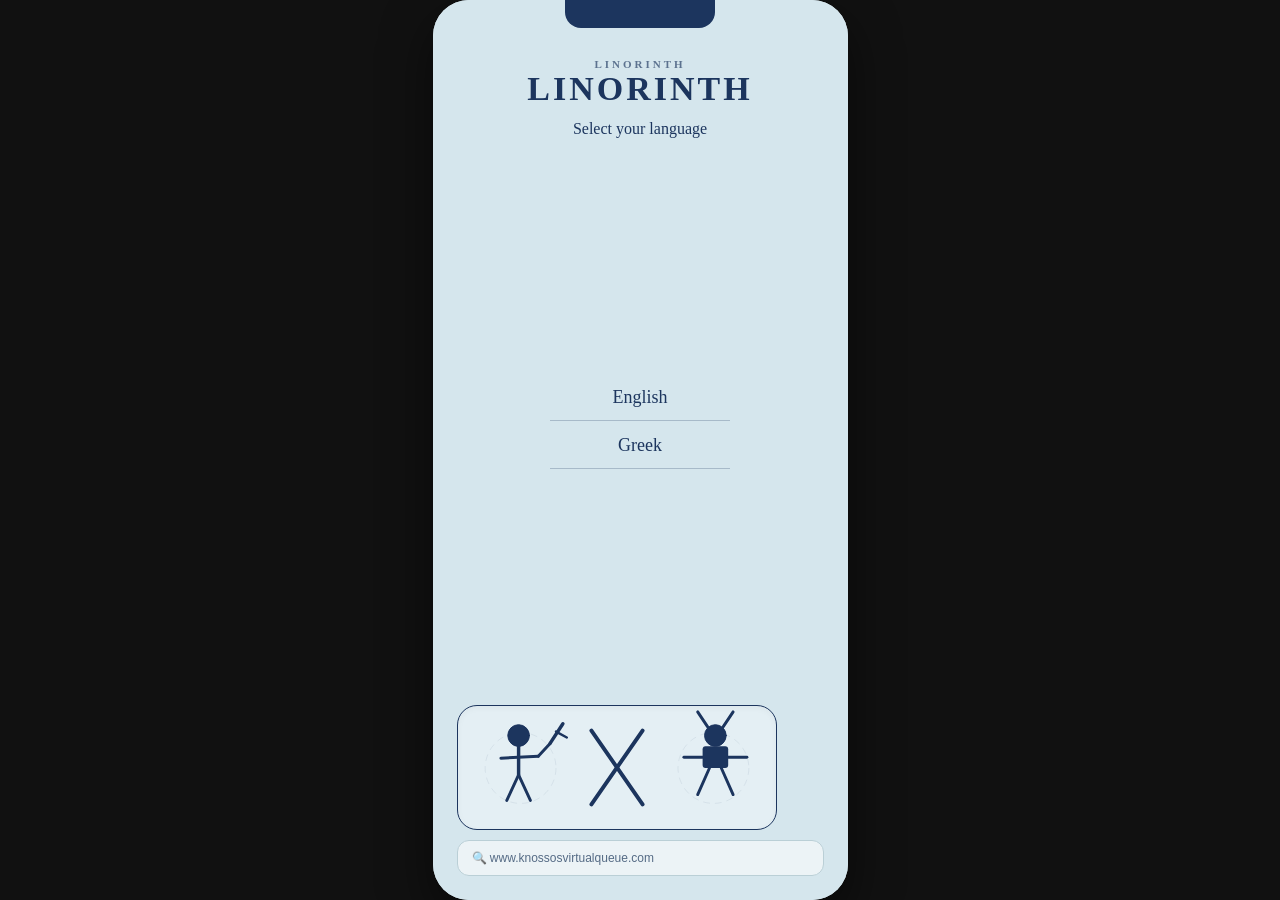
<file: linorynth.html>
<!DOCTYPE html>
<html lang="en">
<head>
<meta charset="UTF-8">
<meta name="viewport" content="width=device-width, initial-scale=1.0, user-scalable=no">
<title>Linorinth - Playable Flow</title>
<style>
  /* --- Global Reset & Theme Styling --- */
  * { margin: 0; padding: 0; box-sizing: border-box; }
  body { 
    background: #111; 
    display: flex; 
    justify-content: center; 
    align-items: center; 
    height: 100vh; 
    overflow: hidden;
    font-family: 'Georgia', serif;
    color: #1C355E;
  }

  /* Responsive Main Smartphone Container Frame */
  #app-frame {
    position: relative;
    background-color: #D5E6ED;
    border-radius: 36px;
    box-shadow: 0 20px 50px rgba(0,0,0,0.5);
    overflow: hidden;
    display: flex;
    flex-direction: column;
  }

  /* Smartphone Speaker/Camera Notch Overlay */
  .device-notch {
    width: 150px;
    height: 28px;
    background: #1C355E;
    border-bottom-left-radius: 16px;
    border-bottom-right-radius: 16px;
    position: absolute;
    top: 0;
    left: 50%;
    transform: translateX(-50%);
    z-index: 100;
    pointer-events: none;
  }

  /* HTML Component Screen Layout Containers */
  .wireframe-screen {
    position: absolute;
    top: 0;
    left: 0;
    width: 100%;
    height: 100%;
    padding: 50px 24px 24px 24px;
    display: flex;
    flex-direction: column;
    justify-content: space-between;
    align-items: center;
    text-align: center;
    background-color: #D5E6ED;
    z-index: 10;
    transition: transform 0.4s ease-in-out, opacity 0.4s ease-in-out;
  }
  .wireframe-screen.hidden {
    transform: translateX(100%);
    opacity: 0;
    pointer-events: none;
  }
  .wireframe-screen.past {
    transform: translateX(-100%);
    opacity: 0;
    pointer-events: none;
  }

  /* --- UI Tokens & Assets Typography --- */
  h1 {
    font-size: 26px;
    font-weight: bold;
    letter-spacing: 1px;
    text-transform: uppercase;
    margin-top: 20px;
    line-height: 1.2;
  }
  .label-tag {
    font-size: 13px;
    text-transform: uppercase;
    letter-spacing: 1.5px;
    font-weight: bold;
    opacity: 0.8;
  }
  .body-desc {
    font-size: 16px;
    line-height: 1.5;
    padding: 0 10px;
  }

  /* Form Elements */
  .select-wrapper {
    width: 100%;
    max-width: 250px;
    position: relative;
  }
  select {
    width: 100%;
    padding: 14px 20px;
    font-family: 'Georgia', serif;
    font-size: 16px;
    color: #1C355E;
    background: rgba(255, 255, 255, 0.45);
    border: 2px solid #1C355E;
    border-radius: 14px;
    appearance: none;
    cursor: pointer;
    outline: none;
  }

  /* Identity Badges */
  .number-badge {
    background-color: #FCB075;
    width: 130px;
    height: 130px;
    border-radius: 24px;
    display: flex;
    justify-content: center;
    align-items: center;
    font-size: 70px;
    font-weight: bold;
    box-shadow: 0 4px 12px rgba(0,0,0,0.05);
    margin: 15px auto;
  }

  /* System CTA Buttons */
  .btn-action {
    background-color: #FCB075;
    color: #1C355E;
    border: none;
    padding: 16px 0;
    font-family: 'Georgia', serif;
    font-size: 16px;
    font-weight: bold;
    text-transform: uppercase;
    letter-spacing: 1px;
    border-radius: 14px;
    cursor: pointer;
    width: 100%;
    max-width: 250px;
    box-shadow: 0 4px 10px rgba(0,0,0,0.06);
    outline: none;
  }
  .btn-text-link {
    background: transparent;
    border: none;
    color: #1C355E;
    font-family: 'Georgia', serif;
    font-size: 15px;
    text-decoration: underline;
    cursor: pointer;
    margin-top: 10px;
  }

  /* Graphic Illustration Container */
  .graphic-container {
    width: 100%;
    max-width: 320px;
    height: 125px;
    display: flex;
    justify-content: center;
    align-items: center;
    background: rgba(255, 255, 255, 0.35);
    border: 1.5px solid #1C355E;
    border-radius: 20px;
    overflow: hidden;
    box-shadow: inset 0 2px 6px rgba(0,0,0,0.04);
  }
  .card-container {
    background: rgba(255, 255, 255, 0.25);
    border: 1px solid rgba(28, 53, 94, 0.1);
    border-radius: 20px;
    padding: 22px 18px;
    width: 100%;
  }

  /* Global Web Address Overlays */
  .url-address-bar {
    width: 100%;
    background: rgba(255, 255, 255, 0.55);
    border: 1px solid #BACFD6;
    padding: 10px 14px;
    border-radius: 12px;
    font-size: 12px;
    color: #556B85;
    text-align: left;
    font-family: sans-serif;
    display: flex;
    align-items: center;
    gap: 6px;
  }

  /* Game Core Frame Canvas Workspace */
  #game-canvas-wrapper {
    position: absolute;
    top: 0;
    left: 0;
    width: 100%;
    height: 100%;
    z-index: 1;
    display: none;
  }
  canvas { display: block; touch-action: none; }

  /* Pause Button */
  #btn-pause {
    position: absolute;
    top: 6px;
    left: 8px;
    z-index: 20;
    background: rgba(120, 120, 120, 0.42);
    border: none;
    width: 34px;
    height: 34px;
    border-radius: 50%;
    cursor: pointer;
    display: none;
    flex-direction: column;
    justify-content: center;
    align-items: center;
    gap: 5px;
    padding: 0;
    flex-direction: row;
  }
  #btn-pause span { display: block; width: 4px; height: 16px; background: white; border-radius: 2px; }

  /* Pause Overlays */
  .pause-overlay {
    position: absolute;
    top: 0; left: 0;
    width: 100%; height: 100%;
    background: #D5E6ED;
    z-index: 15;
    display: none;
    flex-direction: column;
    align-items: center;
    justify-content: space-between;
    padding: 48px 24px 36px;
    font-family: 'Georgia', serif;
    color: #1C355E;
  }
  .pause-play-btn {
    width: 72px; height: 72px;
    background: none; border: none;
    cursor: pointer; padding: 0;
    display: flex; align-items: center; justify-content: center;
  }
  .pause-queue-badge {
    background: #FCB075;
    border-radius: 10px;
    padding: 4px 14px;
    font-weight: bold;
    font-size: 22px;
    color: #1C355E;
    margin-top: 4px;
    display: inline-block;
  }

  /* --- Figma Screen Components --- */
  .brand-small {
    display: block; font-size: 11px; letter-spacing: 3px;
    text-transform: uppercase; font-weight: bold;
    text-align: center; opacity: 0.65; margin-bottom: 2px;
  }
  .logo-large {
    font-size: 34px; font-weight: bold; letter-spacing: 3px;
    text-transform: uppercase; font-family: 'Georgia', serif;
    line-height: 1; text-align: center;
  }
  .welcome-h {
    font-size: 22px; font-weight: bold; letter-spacing: 3px;
    text-transform: uppercase; margin-top: 8px; text-align: center;
  }
  .lang-option-btn {
    background: none; border: none;
    border-bottom: 1.5px solid rgba(28,53,94,0.25);
    font-family: 'Georgia', serif; font-size: 18px;
    color: #1C355E; cursor: pointer; padding: 12px 0;
    width: 180px; text-align: center; display: block;
  }
  .position-label {
    font-size: 12px; letter-spacing: 2.5px; text-transform: uppercase;
    font-weight: bold; opacity: 0.72; text-align: center; margin: 5px 0;
  }
  .steps-container { width: 100%; display: flex; flex-direction: column; margin-top: 6px; }
  .step-row {
    display: flex; align-items: center; gap: 14px;
    padding: 11px 0; border-bottom: 1px solid rgba(28,53,94,0.12); width: 100%;
  }
  .step-icon-wrap {
    width: 46px; height: 46px; background: rgba(255,255,255,0.4);
    border-radius: 10px; display: flex; align-items: center;
    justify-content: center; flex-shrink: 0;
  }
  .step-num-label {
    font-size: 10px; letter-spacing: 1.5px; text-transform: uppercase;
    color: rgba(28,53,94,0.5); display: block; line-height: 1.3;
  }
  .step-action-label {
    font-size: 14px; font-weight: bold; color: #1C355E;
    letter-spacing: 0.3px; display: block; line-height: 1.3;
  }
  .instructions-nav {
    display: flex; justify-content: space-between; align-items: center;
    width: 100%; margin-bottom: 6px;
  }
  .menu-icon-btn {
    background: #FCB075; border: none; width: 32px; height: 32px;
    border-radius: 7px; cursor: pointer; display: flex; flex-direction: column;
    justify-content: center; align-items: center; gap: 4px; padding: 0;
  }
  .menu-icon-btn span { display: block; width: 16px; height: 2px; background: #1C355E; border-radius: 1px; }
</style>
</head>
<body>

<div id="app-frame">
  <div class="device-notch"></div>

  <!-- Screen 1: Language Selection -->
  <div id="scr-lang" class="wireframe-screen">
    <div style="width:100%;text-align:center;margin-top:8px">
      <span class="brand-small">LINORINTH</span>
      <div class="logo-large">LINORINTH</div>
      <p style="font-size:16px;margin-top:14px">Select your language</p>
    </div>
    <div style="display:flex;flex-direction:column;align-items:center;gap:2px">
      <button class="lang-option-btn" onclick="showWelcomeScreen()">English</button>
      <button class="lang-option-btn" onclick="showWelcomeScreen()">Greek</button>
    </div>
    <div style="width:100%">
      <div class="graphic-container" style="margin-bottom:10px">
        <svg width="100%" height="100%" viewBox="0 0 300 125" xmlns="http://www.w3.org/2000/svg">
          <circle cx="52" cy="63" r="36" stroke="#1C355E" stroke-width="1" fill="none" opacity="0.08" stroke-dasharray="7 5"/>
          <circle cx="248" cy="63" r="36" stroke="#1C355E" stroke-width="1" fill="none" opacity="0.08" stroke-dasharray="7 5"/>
          <g fill="#1C355E" stroke="#1C355E" stroke-linecap="round">
            <circle cx="50" cy="30" r="11"/>
            <line x1="50" y1="41" x2="50" y2="70" stroke-width="3.5"/>
            <line x1="32" y1="53" x2="70" y2="51" stroke-width="3"/>
            <line x1="70" y1="51" x2="82" y2="38" stroke-width="3"/>
            <line x1="82" y1="38" x2="95" y2="18" stroke-width="3.5"/>
            <line x1="88" y1="26" x2="99" y2="32" stroke-width="2.5"/>
            <line x1="50" y1="70" x2="38" y2="96" stroke-width="3"/>
            <line x1="50" y1="70" x2="62" y2="96" stroke-width="3"/>
          </g>
          <g stroke="#1C355E" stroke-linecap="round" stroke-width="4">
            <line x1="124" y1="25" x2="176" y2="100"/>
            <line x1="176" y1="25" x2="124" y2="100"/>
          </g>
          <g fill="#1C355E" stroke="#1C355E" stroke-linecap="round">
            <circle cx="250" cy="30" r="11"/>
            <line x1="242" y1="21" x2="232" y2="6" stroke-width="3"/>
            <line x1="258" y1="21" x2="268" y2="6" stroke-width="3"/>
            <rect x="237" y="41" width="26" height="22" rx="3" fill="#1C355E" stroke="none"/>
            <line x1="218" y1="52" x2="237" y2="52" stroke-width="3"/>
            <line x1="263" y1="52" x2="282" y2="52" stroke-width="3"/>
            <line x1="244" y1="63" x2="232" y2="90" stroke-width="3"/>
            <line x1="256" y1="63" x2="268" y2="90" stroke-width="3"/>
          </g>
        </svg>
      </div>
      <div class="url-address-bar">🔍 www.knossosvirtualqueue.com</div>
    </div>
  </div>

  <!-- Screen 2: Welcome / Info Page -->
  <div id="scr-welcome" class="wireframe-screen hidden">
    <div style="width:100%;text-align:center;margin-top:8px">
      <span class="brand-small">LINORINTH</span>
      <div class="logo-large">LINORINTH</div>
      <p class="welcome-h">WELCOME</p>
      <p class="body-desc" style="margin-top:12px">
        Welcome to Knossos's Virtual Admission Line! From here, you can join a digital queue and explore the area while you wait instead of standing in a physical line.
      </p>
    </div>
    <button class="btn-action" onclick="showJoinQueueScreen()">BEGIN</button>
    <div style="width:100%">
      <div class="graphic-container" style="margin-bottom:10px">
        <svg width="100%" height="100%" viewBox="0 0 300 125" xmlns="http://www.w3.org/2000/svg">
          <circle cx="52" cy="63" r="36" stroke="#1C355E" stroke-width="1" fill="none" opacity="0.08" stroke-dasharray="7 5"/>
          <circle cx="248" cy="63" r="36" stroke="#1C355E" stroke-width="1" fill="none" opacity="0.08" stroke-dasharray="7 5"/>
          <g fill="#1C355E" stroke="#1C355E" stroke-linecap="round">
            <circle cx="50" cy="30" r="11"/>
            <line x1="50" y1="41" x2="50" y2="70" stroke-width="3.5"/>
            <line x1="32" y1="53" x2="70" y2="51" stroke-width="3"/>
            <line x1="70" y1="51" x2="82" y2="38" stroke-width="3"/>
            <line x1="82" y1="38" x2="95" y2="18" stroke-width="3.5"/>
            <line x1="88" y1="26" x2="99" y2="32" stroke-width="2.5"/>
            <line x1="50" y1="70" x2="38" y2="96" stroke-width="3"/>
            <line x1="50" y1="70" x2="62" y2="96" stroke-width="3"/>
          </g>
          <g stroke="#1C355E" stroke-linecap="round" stroke-width="4">
            <line x1="124" y1="25" x2="176" y2="100"/>
            <line x1="176" y1="25" x2="124" y2="100"/>
          </g>
          <g fill="#1C355E" stroke="#1C355E" stroke-linecap="round">
            <circle cx="250" cy="30" r="11"/>
            <line x1="242" y1="21" x2="232" y2="6" stroke-width="3"/>
            <line x1="258" y1="21" x2="268" y2="6" stroke-width="3"/>
            <rect x="237" y="41" width="26" height="22" rx="3" fill="#1C355E" stroke="none"/>
            <line x1="218" y1="52" x2="237" y2="52" stroke-width="3"/>
            <line x1="263" y1="52" x2="282" y2="52" stroke-width="3"/>
            <line x1="244" y1="63" x2="232" y2="90" stroke-width="3"/>
            <line x1="256" y1="63" x2="268" y2="90" stroke-width="3"/>
          </g>
        </svg>
      </div>
      <div class="url-address-bar">🔍 www.knossosvirtualqueue.com</div>
    </div>
  </div>

  <!-- Screen 3: Join Virtual Queue -->
  <div id="scr-queue" class="wireframe-screen hidden">
    <div style="width:100%;text-align:center;margin-top:8px">
      <span class="brand-small">LINORINTH</span>
      <div class="logo-large">LINORINTH</div>
      <h1 style="margin-top:18px;line-height:1.2">Join Virtual<br>Queue</h1>
    </div>
    <div style="width:100%;display:flex;flex-direction:column;align-items:center;gap:8px">
      <button class="btn-action" onclick="showQueuePosScreen()">JOIN LINE</button>
      <button class="btn-text-link" onclick="fallbackToStart()">Not right now</button>
    </div>
    <div style="width:100%">
      <div class="graphic-container" style="margin-bottom:10px">
        <svg width="100%" height="100%" viewBox="0 0 300 125" xmlns="http://www.w3.org/2000/svg">
          <circle cx="52" cy="63" r="36" stroke="#1C355E" stroke-width="1" fill="none" opacity="0.08" stroke-dasharray="7 5"/>
          <circle cx="248" cy="63" r="36" stroke="#1C355E" stroke-width="1" fill="none" opacity="0.08" stroke-dasharray="7 5"/>
          <g fill="#1C355E" stroke="#1C355E" stroke-linecap="round">
            <circle cx="50" cy="30" r="11"/>
            <line x1="50" y1="41" x2="50" y2="70" stroke-width="3.5"/>
            <line x1="32" y1="53" x2="70" y2="51" stroke-width="3"/>
            <line x1="70" y1="51" x2="82" y2="38" stroke-width="3"/>
            <line x1="82" y1="38" x2="95" y2="18" stroke-width="3.5"/>
            <line x1="88" y1="26" x2="99" y2="32" stroke-width="2.5"/>
            <line x1="50" y1="70" x2="38" y2="96" stroke-width="3"/>
            <line x1="50" y1="70" x2="62" y2="96" stroke-width="3"/>
          </g>
          <g stroke="#1C355E" stroke-linecap="round" stroke-width="4">
            <line x1="124" y1="25" x2="176" y2="100"/>
            <line x1="176" y1="25" x2="124" y2="100"/>
          </g>
          <g fill="#1C355E" stroke="#1C355E" stroke-linecap="round">
            <circle cx="250" cy="30" r="11"/>
            <line x1="242" y1="21" x2="232" y2="6" stroke-width="3"/>
            <line x1="258" y1="21" x2="268" y2="6" stroke-width="3"/>
            <rect x="237" y="41" width="26" height="22" rx="3" fill="#1C355E" stroke="none"/>
            <line x1="218" y1="52" x2="237" y2="52" stroke-width="3"/>
            <line x1="263" y1="52" x2="282" y2="52" stroke-width="3"/>
            <line x1="244" y1="63" x2="232" y2="90" stroke-width="3"/>
            <line x1="256" y1="63" x2="268" y2="90" stroke-width="3"/>
          </g>
        </svg>
      </div>
      <div class="url-address-bar">🔍 www.knossosvirtualqueue.com</div>
    </div>
  </div>

  <!-- Screen 4: Queue Position / Join Screen -->
  <div id="scr-queue-pos" class="wireframe-screen hidden">
    <div style="width:100%;text-align:center;margin-top:8px">
      <span class="brand-small">LINORINTH</span>
      <p class="position-label" style="margin-top:22px">YOU ARE POSITION</p>
      <div class="number-badge" id="lbl-queue-val">54</div>
      <p class="position-label">IN LINE</p>
    </div>
    <div class="card-container">
      <p class="body-desc">
        A Minotaur is inside the Labyrinth! Fight the Minotaur and escape to skip the line for a special entrance to the palace
      </p>
    </div>
    <button class="btn-action" onclick="showRulesScreen()">JOIN GAME</button>
  </div>

  <!-- Screen 5: Instructions / Initial Beginning -->
  <div id="scr-rules" class="wireframe-screen hidden">
    <div style="width:100%">
      <div class="instructions-nav">
        <button class="menu-icon-btn" onclick="fallbackToStart()">
          <span></span><span></span><span></span>
        </button>
        <span class="brand-small" style="margin:0;opacity:1">LINORINTH</span>
        <div style="width:32px"></div>
      </div>
      <div class="steps-container">
        <div class="step-row">
          <div><span class="step-num-label">STEP 1</span><span class="step-action-label">FIND SWORD</span></div>
        </div>
        <div class="step-row">
          <div class="step-icon-wrap">
            <svg width="32" height="32" viewBox="0 0 32 32" fill="none" xmlns="http://www.w3.org/2000/svg">
              <g stroke="#1C355E" stroke-linecap="round">
                <circle cx="10" cy="7" r="4" fill="#1C355E"/>
                <line x1="10" y1="11" x2="10" y2="22" stroke-width="2"/>
                <line x1="3" y1="16" x2="18" y2="15" stroke-width="2"/>
                <line x1="18" y1="15" x2="24" y2="8" stroke-width="2"/>
                <line x1="24" y1="8" x2="29" y2="3" stroke-width="2.2"/>
                <line x1="27" y1="5" x2="31" y2="8" stroke-width="1.5"/>
                <line x1="10" y1="22" x2="5" y2="30" stroke-width="2"/>
                <line x1="10" y1="22" x2="15" y2="30" stroke-width="2"/>
                <circle cx="24" cy="20" r="4" fill="#1C355E"/>
                <line x1="21" y1="17" x2="18" y2="12" stroke-width="1.5"/>
                <line x1="27" y1="17" x2="30" y2="12" stroke-width="1.5"/>
                <line x1="18" y1="23" x2="30" y2="23" stroke-width="2"/>
                <line x1="24" y1="24" x2="20" y2="31" stroke-width="2"/>
                <line x1="24" y1="24" x2="28" y2="31" stroke-width="2"/>
              </g>
            </svg>
          </div>
          <div><span class="step-num-label">STEP 2</span><span class="step-action-label">SLAY MINOTAUR</span></div>
        </div>
        <div class="step-row">
          <div class="step-icon-wrap">
            <svg width="32" height="32" viewBox="0 0 32 32" fill="none" xmlns="http://www.w3.org/2000/svg">
              <g stroke="#1C355E" stroke-linecap="round">
                <circle cx="23" cy="7" r="4" fill="#1C355E"/>
                <line x1="23" y1="11" x2="18" y2="21" stroke-width="2"/>
                <line x1="18" y1="21" x2="10" y2="29" stroke-width="2"/>
                <line x1="18" y1="21" x2="25" y2="29" stroke-width="2"/>
                <line x1="14" y1="15" x2="25" y2="13" stroke-width="2"/>
                <line x1="25" y1="13" x2="30" y2="18" stroke-width="2"/>
                <line x1="5" y1="16" x2="1" y2="16" stroke-width="1.8" opacity="0.4"/>
                <line x1="6" y1="21" x2="2" y2="21" stroke-width="1.8" opacity="0.4"/>
                <line x1="7" y1="26" x2="3" y2="26" stroke-width="1.8" opacity="0.4"/>
              </g>
            </svg>
          </div>
          <div><span class="step-num-label">STEP 3</span><span class="step-action-label">ESCAPE LABYRINTH</span></div>
        </div>
        <div class="step-row">
          <div class="step-icon-wrap">
            <svg width="32" height="32" viewBox="0 0 32 32" fill="none" xmlns="http://www.w3.org/2000/svg">
              <g fill="#1C355E">
                <polygon points="3,14 16,3 29,14"/>
                <rect x="3" y="14" width="26" height="2.5"/>
                <rect x="5" y="16.5" width="2.5" height="10"/>
                <rect x="11" y="16.5" width="2.5" height="10"/>
                <rect x="17" y="16.5" width="2.5" height="10"/>
                <rect x="23" y="16.5" width="2.5" height="10"/>
                <rect x="3" y="26.5" width="26" height="2.5"/>
                <rect x="1" y="29" width="30" height="2"/>
              </g>
            </svg>
          </div>
          <div><span class="step-num-label">STEP 4</span><span class="step-action-label">ENTER KNOSSOS PALACE</span></div>
        </div>
      </div>
    </div>
    <button class="btn-action" onclick="triggerLiveGame()">ENTER LABYRINTH</button>
  </div>

  <div id="game-canvas-wrapper">
    <canvas id="c"></canvas>

    <!-- Pause button (circle with two white bars) -->
    <button id="btn-pause" onclick="pauseGame()">
      <span></span><span></span>
    </button>

    <!-- Pause screen overlay -->
    <div id="scr-pause" class="pause-overlay">
      <div style="width:100%;display:flex;justify-content:space-between;align-items:flex-start">
        <span class="brand-small" style="opacity:1;margin:0">LINORINTH</span>
        <div style="text-align:right">
          <span style="font-size:10px;letter-spacing:1.5px;text-transform:uppercase;opacity:0.65;display:block;line-height:1.4">Current position<br>in line</span>
          <span class="pause-queue-badge" id="pause-queue-num">—</span>
        </div>
      </div>
      <div style="display:flex;flex-direction:column;align-items:center;gap:28px">
        <p style="font-size:24px;font-weight:bold;letter-spacing:1px">Game Paused</p>
        <button class="pause-play-btn" onclick="resumeGame()">
          <svg width="68" height="68" viewBox="0 0 68 68" xmlns="http://www.w3.org/2000/svg">
            <polygon points="18,10 58,34 18,58" fill="#1C355E"/>
          </svg>
        </button>
      </div>
      <div style="width:100%;display:flex;flex-direction:column;align-items:center;gap:10px">
        <button class="btn-action" onclick="showPauseInstructions()">Instructions</button>
        <button class="btn-action" onclick="quitGame()">Quit Game</button>
      </div>
    </div>

    <!-- Instructions sub-panel (from pause) -->
    <div id="scr-pause-instructions" class="pause-overlay">
      <div style="width:100%">
        <div class="instructions-nav">
          <button class="menu-icon-btn" onclick="hidePauseInstructions()">
            <span></span><span></span><span></span>
          </button>
          <span class="brand-small" style="margin:0;opacity:1">LINORINTH</span>
          <span class="pause-queue-badge" id="pause-instr-queue-num" style="font-size:16px;padding:2px 10px">—</span>
        </div>
        <div class="steps-container">
          <div class="step-row">
            <div><span class="step-num-label">STEP 1</span><span class="step-action-label">FIND SWORD</span></div>
          </div>
          <div class="step-row">
            <div class="step-icon-wrap">
              <svg width="32" height="32" viewBox="0 0 32 32" fill="none" xmlns="http://www.w3.org/2000/svg">
                <g stroke="#1C355E" stroke-linecap="round">
                  <circle cx="10" cy="7" r="4" fill="#1C355E"/>
                  <line x1="10" y1="11" x2="10" y2="22" stroke-width="2"/>
                  <line x1="3" y1="16" x2="18" y2="15" stroke-width="2"/>
                  <line x1="18" y1="15" x2="24" y2="8" stroke-width="2"/>
                  <line x1="24" y1="8" x2="29" y2="3" stroke-width="2.2"/>
                  <line x1="27" y1="5" x2="31" y2="8" stroke-width="1.5"/>
                  <line x1="10" y1="22" x2="5" y2="30" stroke-width="2"/>
                  <line x1="10" y1="22" x2="15" y2="30" stroke-width="2"/>
                  <circle cx="24" cy="20" r="4" fill="#1C355E"/>
                  <line x1="21" y1="17" x2="18" y2="12" stroke-width="1.5"/>
                  <line x1="27" y1="17" x2="30" y2="12" stroke-width="1.5"/>
                  <line x1="18" y1="23" x2="30" y2="23" stroke-width="2"/>
                  <line x1="24" y1="24" x2="20" y2="31" stroke-width="2"/>
                  <line x1="24" y1="24" x2="28" y2="31" stroke-width="2"/>
                </g>
              </svg>
            </div>
            <div><span class="step-num-label">STEP 2</span><span class="step-action-label">SLAY MINOTAUR</span></div>
          </div>
          <div class="step-row">
            <div class="step-icon-wrap">
              <svg width="32" height="32" viewBox="0 0 32 32" fill="none" xmlns="http://www.w3.org/2000/svg">
                <g stroke="#1C355E" stroke-linecap="round">
                  <circle cx="23" cy="7" r="4" fill="#1C355E"/>
                  <line x1="23" y1="11" x2="18" y2="21" stroke-width="2"/>
                  <line x1="18" y1="21" x2="10" y2="29" stroke-width="2"/>
                  <line x1="18" y1="21" x2="25" y2="29" stroke-width="2"/>
                  <line x1="14" y1="15" x2="25" y2="13" stroke-width="2"/>
                  <line x1="25" y1="13" x2="30" y2="18" stroke-width="2"/>
                  <line x1="5" y1="16" x2="1" y2="16" stroke-width="1.8" opacity="0.4"/>
                  <line x1="6" y1="21" x2="2" y2="21" stroke-width="1.8" opacity="0.4"/>
                  <line x1="7" y1="26" x2="3" y2="26" stroke-width="1.8" opacity="0.4"/>
                </g>
              </svg>
            </div>
            <div><span class="step-num-label">STEP 3</span><span class="step-action-label">ESCAPE LABYRINTH</span></div>
          </div>
          <div class="step-row">
            <div class="step-icon-wrap">
              <svg width="32" height="32" viewBox="0 0 32 32" fill="none" xmlns="http://www.w3.org/2000/svg">
                <g fill="#1C355E">
                  <polygon points="3,14 16,3 29,14"/>
                  <rect x="3" y="14" width="26" height="2.5"/>
                  <rect x="5" y="16.5" width="2.5" height="10"/>
                  <rect x="11" y="16.5" width="2.5" height="10"/>
                  <rect x="17" y="16.5" width="2.5" height="10"/>
                  <rect x="23" y="16.5" width="2.5" height="10"/>
                  <rect x="3" y="26.5" width="26" height="2.5"/>
                  <rect x="1" y="29" width="30" height="2"/>
                </g>
              </svg>
            </div>
            <div><span class="step-num-label">STEP 4</span><span class="step-action-label">ENTER KNOSSOS PALACE</span></div>
          </div>
        </div>
      </div>
      <button class="btn-action" onclick="hidePauseInstructions()">Back to Pause</button>
    </div>
  </div>
</div>

<script>
  'use strict';

  // Screen Flow Management Navigation Functions
  function showWelcomeScreen() {
    document.getElementById('scr-lang').className = 'wireframe-screen past';
    document.getElementById('scr-welcome').className = 'wireframe-screen';
  }
  function showJoinQueueScreen() {
    document.getElementById('scr-welcome').className = 'wireframe-screen past';
    document.getElementById('scr-queue').className = 'wireframe-screen';
  }
  function showQueuePosScreen() {
    document.getElementById('scr-queue').className = 'wireframe-screen past';
    document.getElementById('scr-queue-pos').className = 'wireframe-screen';
  }
  function showRulesScreen() {
    document.getElementById('scr-queue-pos').className = 'wireframe-screen past';
    document.getElementById('scr-rules').className = 'wireframe-screen';
  }
  function fallbackToStart() {
    ['scr-welcome','scr-queue','scr-queue-pos','scr-rules'].forEach(id => {
      document.getElementById(id).className = 'wireframe-screen hidden';
    });
    document.getElementById('scr-lang').className = 'wireframe-screen';
  }
  function triggerLiveGame() {
    document.getElementById('scr-rules').style.display = 'none';
    document.getElementById('game-canvas-wrapper').style.display = 'block';
    document.getElementById('btn-pause').style.display = 'flex';
    currentAppView = 'GAME';
    gameState = 'PLAYING';
    releaseJoy();
  }
  function pauseGame() {
    gameState = 'PAUSED';
    const q = document.getElementById('pause-queue-num');
    const q2 = document.getElementById('pause-instr-queue-num');
    if(q) q.textContent = typeof queuePos !== 'undefined' ? queuePos : '—';
    if(q2) q2.textContent = typeof queuePos !== 'undefined' ? queuePos : '—';
    document.getElementById('btn-pause').style.display = 'none';
    document.getElementById('scr-pause').style.display = 'flex';
  }
  function resumeGame() {
    document.getElementById('scr-pause').style.display = 'none';
    document.getElementById('scr-pause-instructions').style.display = 'none';
    document.getElementById('btn-pause').style.display = 'flex';
    gameState = 'PLAYING';
  }
  function showPauseInstructions() {
    document.getElementById('scr-pause').style.display = 'none';
    document.getElementById('scr-pause-instructions').style.display = 'flex';
  }
  function hidePauseInstructions() {
    document.getElementById('scr-pause-instructions').style.display = 'none';
    document.getElementById('scr-pause').style.display = 'flex';
  }
  function quitGame() {
    document.getElementById('scr-pause').style.display = 'none';
    document.getElementById('scr-pause-instructions').style.display = 'none';
    document.getElementById('btn-pause').style.display = 'none';
    document.getElementById('game-canvas-wrapper').style.display = 'none';
    gameState = 'MENU';
    currentAppView = 'INTRO_FLOW';
    fallbackToStart();
  }

  // Runtime Routing Identifier
  let currentAppView = 'INTRO_FLOW';

  const canvas = document.getElementById('c');
  const ctx = canvas.getContext('2d');

  // --- Dynamic Layout Synchronization Sizing Engine ---
  const ASPECT = 390 / 844;
  let W, H;
  
  function resizeAppFrame() {
    if (window.innerHeight * ASPECT <= window.innerWidth) { H = window.innerHeight; W = Math.floor(H * ASPECT); }
    else { W = window.innerWidth; H = Math.floor(W / ASPECT); }
    
    const frame = document.getElementById('app-frame');
    frame.style.width = W + 'px';
    frame.style.height = H + 'px';

    canvas.width = W; canvas.height = H;
    canvas.style.width = W + 'px'; canvas.style.height = H + 'px';
  }
  window.addEventListener('resize', resizeAppFrame);
  resizeAppFrame();

  const QUEUE_H = Math.max(24, Math.floor(H * 0.034));
  const GAME_H = Math.floor(H * 0.67);
  const CTRL_H = H - GAME_H;
  const CELL = Math.floor(W / 11);
  const COLS = 23, ROWS = 37;
  const MAZE_W = COLS * CELL, MAZE_H = ROWS * CELL;

  const maze = new Uint8Array(ROWS * COLS);
  function idx(r, c) { return r * COLS + c; }

  // Recursive maze backtracker generation algorithm
  (function generate() {
    const visited = new Uint8Array(ROWS * COLS);
    const stack = [0]; visited[0] = 1;
    const dirs = [{dr:-1,dc:0,bit:1,ob:4},{dr:0,dc:1,bit:2,ob:8},{dr:1,dc:0,bit:4,ob:1},{dr:0,dc:-1,bit:8,ob:2}];
    while (stack.length) {
      const top = stack[stack.length-1], r = Math.floor(top/COLS), c = top%COLS;
      const sh = dirs.slice().sort(() => Math.random()-0.5);
      let moved = false;
      for (const d of sh) {
        const nr=r+d.dr, nc=c+d.dc;
        if (nr<0||nr>=ROWS||nc<0||nc>=COLS||visited[idx(nr,nc)]) continue;
        maze[idx(r,c)]|=d.bit; maze[idx(nr,nc)]|=d.ob;
        visited[idx(nr,nc)]=1; stack.push(idx(nr,nc)); moved=true; break;
      }
      if (!moved) stack.pop();
    }
  })();

  // Pick a random side and position for the 2x2 spawn room on the maze border
  const _sides = ['top','bottom','left','right'];
  const _side  = _sides[Math.floor(Math.random()*4)];
  const _sr0   = _side==='top' ? 0 : _side==='bottom' ? ROWS-2 : Math.floor(Math.random()*(ROWS-1));
  const _sc0   = _side==='left' ? 0 : _side==='right' ? COLS-2 : Math.floor(Math.random()*(COLS-1));
  const spawnRoom = {side:_side, r0:_sr0, c0:_sc0};

  // Carve open all internal walls of the 2x2 spawn room
  maze[idx(_sr0,  _sc0)]   |= 2|4;
  maze[idx(_sr0,  _sc0+1)] |= 4|8;
  maze[idx(_sr0+1,_sc0)]   |= 1|2;
  maze[idx(_sr0+1,_sc0+1)] |= 1|8;
  // Guarantee a passage from the room into the maze interior
  if(_side==='top')    { maze[idx(_sr0+1,_sc0+1)]|=4; maze[idx(_sr0+2,_sc0+1)]|=1; }
  if(_side==='bottom') { maze[idx(_sr0,  _sc0+1)]|=1; maze[idx(_sr0-1,_sc0+1)]|=4; }
  if(_side==='left')   { maze[idx(_sr0+1,_sc0+1)]|=2; maze[idx(_sr0+1,_sc0+2)]|=8; }
  if(_side==='right')  { maze[idx(_sr0+1,_sc0)]  |=8; maze[idx(_sr0+1,_sc0-1)]|=2; }

  // --- Core Pathfinding Mechanics ---
  const DMAP = [{dr:-1,dc:0,bit:1},{dr:0,dc:1,bit:2},{dr:1,dc:0,bit:4},{dr:0,dc:-1,bit:8}];

  function bfs(sr, sc, er, ec) {
    const prev = new Int16Array(ROWS*COLS).fill(-1), vis = new Uint8Array(ROWS*COLS);
    const q = [idx(sr,sc)]; vis[idx(sr,sc)] = 1;
    let head = 0; const tgt = idx(er,ec);
    while (head < q.length) {
      const cur = q[head++]; if (cur===tgt) break;
      const r=Math.floor(cur/COLS), c=cur%COLS;
      for (const d of DMAP) {
        if (!(maze[cur]&d.bit)) continue;
        const ni = idx(r+d.dr, c+d.dc);
        if (!vis[ni]) { vis[ni]=1; prev[ni]=cur; q.push(ni); }
      }
    }
    const path=[]; let cur=tgt; while(cur!==-1){path.unshift(cur);cur=prev[cur];} return path;
  }

  function bfsDist(sr, sc) {
    const dist = new Int16Array(ROWS*COLS).fill(-1);
    dist[idx(sr,sc)] = 0;
    const q = [idx(sr,sc)]; let head = 0;
    while (head < q.length) {
      const cur = q[head++];
      const r=Math.floor(cur/COLS), c=cur%COLS;
      for (const d of DMAP) {
        if (!(maze[cur]&d.bit)) continue;
        const ni = idx(r+d.dr, c+d.dc);
        if (dist[ni]===-1) { dist[ni]=dist[cur]+1; q.push(ni); }
      }
    }
    return dist;
  }

  function bfsRunAway(mr, mc, pr, pc) {
    const playerDist = bfsDist(pr, pc);
    let maxD = -1, tr = mr, tc = mc;
    for (let r=0; r<ROWS; r++) for (let c=0; c<COLS; c++) {
      const d = playerDist[idx(r,c)];
      if (d > maxD) { maxD=d; tr=r; tc=c; }
    }
    return bfs(mr, mc, tr, tc);
  }

  function cellCenter(r,c) { return {x:c*CELL+CELL/2, y:r*CELL+CELL/2}; }
  function worldToCell(x,y) {
    return {r:Math.max(0,Math.min(ROWS-1,Math.floor(y/CELL))), c:Math.max(0,Math.min(COLS-1,Math.floor(x/CELL)))};
  }
  function dist(ax,ay,bx,by) { return Math.hypot(ax-bx,ay-by); }

  function randomSpawn(others=[], minCells=0) {
    for (let a=0; a<2000; a++) {
      const r=Math.floor(Math.random()*ROWS), c=Math.floor(Math.random()*COLS);
      const {x,y}=cellCenter(r,c);
      let ok=true;
      for (const o of others) if (dist(x,y,o.x,o.y)<minCells*CELL){ok=false;break;}
      if (ok) return {x,y};
    }
    return cellCenter(Math.floor(ROWS/2),Math.floor(COLS/2));
  }

  const PLAYER_R=CELL*0.28, MINO_R=CELL*0.33;
  let playerSpawn, swordSpawn, minoSpawn;
  function initSpawns(){
    playerSpawn = {x:(spawnRoom.c0+1)*CELL, y:(spawnRoom.r0+1)*CELL};
    swordSpawn  = randomSpawn([playerSpawn], ROWS/3);
    minoSpawn   = randomSpawn([playerSpawn, swordSpawn], ROWS/4);
  }
  initSpawns();

  const player = {x:0,y:0,r:PLAYER_R,isTheseus:false};
  const mino   = {x:0,y:0,r:MINO_R,path:[],pathTimer:0};
  let SWORD_X=0, SWORD_Y=0, swordCollected=false;

  let gameState='MENU', theseusTimer=0, lastTime=0, heartPhase=0, minoKilled=false, killFlashTimer=0;

  function applySpawns(){
    player.x=playerSpawn.x; player.y=playerSpawn.y; player.isTheseus=false;
    mino.x=minoSpawn.x; mino.y=minoSpawn.y; mino.path=[]; mino.pathTimer=0;
    SWORD_X=swordSpawn.x; SWORD_Y=swordSpawn.y; swordCollected=false;
    minoKilled=false; killFlashTimer=0;
  }
  applySpawns();

  // Setup Virtual Joystick Dimensions
  const joy = {
    baseX:W*0.5, baseY:GAME_H+CTRL_H*0.5,
    x:W*0.5,     y:GAME_H+CTRL_H*0.5,
    outerR:CTRL_H*0.38, innerR:CTRL_H*0.17,
    active:false, touchId:null, dx:0, dy:0,
  };
  let queuePos = Math.floor(Math.random() * 21) + 25;
  let queueTimer = 15 + Math.random() * 25;
  
  document.getElementById('lbl-queue-val').innerText = queuePos;

  // --- Collision Matrix Handlers ---
  function cellWalls(r, c) {
    const walls=[], x=c*CELL, y=r*CELL, cell=maze[idx(r,c)];
    if(!(cell&1)) walls.push([x,y,x+CELL,y]);
    if(!(cell&2)) walls.push([x+CELL,y,x+CELL,y+CELL]);
    if(!(cell&4)) walls.push([x,y+CELL,x+CELL,y+CELL]);
    if(!(cell&8)) walls.push([x,y,x,y+CELL]);
    return walls;
  }
  function circleVsSeg(cx,cy,cr,x1,y1,x2,y2){
    const fillX=x2-x1,fillY=y2-y1,len2=fillX*fillX+fillY*fillY;
    let t=((cx-x1)*fillX+(cy-y1)*fillY)/len2; t=Math.max(0,Math.min(1,t));
    const dx=x1+t*fillX-cx,dy=y1+t*fillY-cy,d=Math.sqrt(dx*dx+dy*dy);
    if(d<cr&&d>1e-6) return {nx:dx/d,ny:dy/d,pen:cr-d};
    return null;
  }
  function isDoorWall(x1,y1,x2,y2){
    const {side,r0,c0}=spawnRoom;
    if(side==='top')    return y1===0     && y2===0     && x1>=c0*CELL && x2<=(c0+2)*CELL;
    if(side==='bottom') return y1===MAZE_H && y2===MAZE_H && x1>=c0*CELL && x2<=(c0+2)*CELL;
    if(side==='left')   return x1===0     && x2===0     && y1>=r0*CELL && y2<=(r0+2)*CELL;
    if(side==='right')  return x1===MAZE_W && x2===MAZE_W && y1>=r0*CELL && y2<=(r0+2)*CELL;
    return false;
  }
  function inDoorZone(ent){
    const {side,r0,c0}=spawnRoom;
    if(side==='top'||side==='bottom') return ent.x>=c0*CELL && ent.x<=(c0+2)*CELL;
    return ent.y>=r0*CELL && ent.y<=(r0+2)*CELL;
  }
  function resolveWalls(ent){
    const{r,c}=worldToCell(ent.x,ent.y);
    for(let dr=-1;dr<=1;dr++) for(let dc=-1;dc<=1;dc++){
      const nr=r+dr,nc=c+dc;
      if(nr<0||nr>=ROWS||nc<0||nc>=COLS) continue;
      for(const[x1,y1,x2,y2] of cellWalls(nr,nc)){
        if(minoKilled && ent===player && isDoorWall(x1,y1,x2,y2)) continue;
        const col=circleVsSeg(ent.x,ent.y,ent.r,x1,y1,x2,y2);
        if(col){ent.x-=col.nx*col.pen;ent.y-=col.ny*col.pen;}
      }
    }
    const canExit=minoKilled && ent===player && inDoorZone(ent);
    const {side}=spawnRoom;
    ent.x=Math.max(canExit&&side==='left'  ?-ent.r*4:ent.r, Math.min(canExit&&side==='right' ?MAZE_W+ent.r*4:MAZE_W-ent.r, ent.x));
    ent.y=Math.max(canExit&&side==='top'   ?-ent.r*4:ent.r, Math.min(canExit&&side==='bottom'?MAZE_H+ent.r*4:MAZE_H-ent.r, ent.y));
  }

  // --- Input Receivers ---
  function getPos(cx,cy){
    const rect=canvas.getBoundingClientRect();
    return{x:(cx-rect.left)*(W/rect.width),y:(cy-rect.top)*(H/rect.height)};
  }
  function startJoy(x,y,id){joy.active=true;joy.touchId=id;joy.x=joy.baseX;joy.y=joy.baseY;joy.dx=0;joy.dy=0;}
  function moveJoy(x,y){
    const dx=x-joy.baseX,dy=y-joy.baseY,d=Math.hypot(dx,dy);
    if(d>joy.outerR){joy.x=joy.baseX+dx/d*joy.outerR;joy.y=joy.baseY+dy/d*joy.outerR;}else{joy.x=x;joy.y=y;}
    joy.dx=(joy.x-joy.baseX)/joy.outerR;joy.dy=(joy.y-joy.baseY)/joy.outerR;
  }
  function releaseJoy(){joy.active=false;joy.touchId=null;joy.x=joy.baseX;joy.y=joy.baseY;joy.dx=0;joy.dy=0;}

  function restartGame(){initSpawns();applySpawns();theseusTimer=0;gameState='PLAYING';releaseJoy();}

  canvas.addEventListener('touchstart',e=>{
    e.preventDefault();
    if(gameState==='PAUSED') return;
    if(gameState!=='PLAYING'){restartGame();return;}
    for(const t of e.changedTouches){
      const{x,y}=getPos(t.clientX,t.clientY);
      if(!joy.active&&y>GAME_H) startJoy(x,y,t.identifier);
    }
  },{passive:false});
  canvas.addEventListener('touchmove',e=>{
    e.preventDefault();
    for(const t of e.changedTouches)
      if(t.identifier===joy.touchId){const{x,y}=getPos(t.clientX,t.clientY);moveJoy(x,y);}
  },{passive:false});
  canvas.addEventListener('touchend',e=>{for(const t of e.changedTouches)if(t.identifier===joy.touchId)releaseJoy();});

  let mouseDown=false;
  canvas.addEventListener('mousedown',e=>{
    if(gameState==='PAUSED') return;
    if(gameState!=='PLAYING'){restartGame();return;}
    const{x,y}=getPos(e.clientX,e.clientY);
    if(y>GAME_H){mouseDown=true;startJoy(x,y,null);}
  });
  canvas.addEventListener('mousemove',e=>{if(!mouseDown)return;const{x,y}=getPos(e.clientX,e.clientY);moveJoy(x,y);});
  window.addEventListener('mouseup',()=>{mouseDown=false;releaseJoy();});

  const keys={};
  window.addEventListener('keydown',e=>{
    if(currentAppView !== 'GAME') return;
    keys[e.key]=true; if(e.key===' ')e.preventDefault();
    if(gameState!=='PLAYING'&&(e.key===' '||e.key==='Enter'))restartGame();
  });
  window.addEventListener('keyup',e=>{keys[e.key]=false;});

  // --- Calculations Update Loops ---
  const PLAYER_SPEED=CELL*3.8, MINO_SPEED=CELL*2.1;

  function update(dt){
    if(gameState!=='PLAYING') return;

    let kx=0,ky=0;
    if(keys['ArrowLeft']||keys['a']||keys['A'])kx-=1;
    if(keys['ArrowRight']||keys['d']||keys['D'])kx+=1;
    if(keys['ArrowUp']||keys['w']||keys['W'])ky-=1;
    if(keys['ArrowDown']||keys['s']||keys['S'])ky+=1;
    const kl=Math.hypot(kx,ky); if(kl>0){kx/=kl;ky/=kl;}
    player.x+=(kx||joy.dx)*PLAYER_SPEED*dt;
    player.y+=(ky||joy.dy)*PLAYER_SPEED*dt;
    resolveWalls(player);

    if(!minoKilled){
      const heartDist = dist(player.x, player.y, mino.x, mino.y);
      const heartT = 1 - Math.min(1, heartDist / (CELL * 14));
      const bps = 0.1 + heartT * 3.4;
      heartPhase += bps * dt;
      if (heartPhase >= 1) heartPhase -= 1;
    }

    if(!swordCollected&&dist(player.x,player.y,SWORD_X,SWORD_Y)<CELL*0.7){
      swordCollected=true; player.isTheseus=true; theseusTimer=2.8;
      mino.pathTimer=0;
    }
    if(theseusTimer>0) theseusTimer-=dt;
    if(killFlashTimer>0) killFlashTimer-=dt;

    if(!minoKilled){
      mino.pathTimer-=dt;
      if(mino.pathTimer<=0){
        mino.pathTimer=0.7;
        const{r:mr,c:mc}=worldToCell(mino.x,mino.y);
        const{r:pr,c:pc}=worldToCell(player.x,player.y);
        mino.path = player.isTheseus ? bfsRunAway(mr,mc,pr,pc) : bfs(mr,mc,pr,pc);
      }
      if(mino.path.length>1){
        const ni=mino.path[1], tgt=cellCenter(Math.floor(ni/COLS),ni%COLS);
        const dx=tgt.x-mino.x,dy=tgt.y-mino.y,d=Math.hypot(dx,dy);
        if(d>1){mino.x+=dx/d*MINO_SPEED*dt;mino.y+=dy/d*MINO_SPEED*dt;}
        if(d<CELL*0.2) mino.path.shift();
      }
      resolveWalls(mino);

      const contact = dist(player.x,player.y,mino.x,mino.y) < PLAYER_R+MINO_R+2;
      if(contact){
        if(player.isTheseus){ minoKilled=true; killFlashTimer=3.5; }
        else { gameState='DEAD'; }
      }
    }

    if(minoKilled){
      const {side}=spawnRoom;
      if(side==='top'    && player.y<-PLAYER_R)        gameState='WIN';
      if(side==='bottom' && player.y>MAZE_H+PLAYER_R)  gameState='WIN';
      if(side==='left'   && player.x<-PLAYER_R)        gameState='WIN';
      if(side==='right'  && player.x>MAZE_W+PLAYER_R)  gameState='WIN';
    }
  }

  // --- Rendering Graphics Context Components ---
  function drawStickFigure(x,y,s,color){
    ctx.strokeStyle=color;ctx.lineWidth=Math.max(1.5,s*0.11);ctx.lineCap='round';
    ctx.beginPath();ctx.arc(x,y-s*1.85,s*0.52,0,Math.PI*2);ctx.stroke();
    ctx.beginPath();ctx.moveTo(x,y-s*1.33);ctx.lineTo(x,y+s*0.55);ctx.stroke();
    ctx.beginPath();ctx.moveTo(x-s*0.72,y-s*0.58);ctx.lineTo(x+s*0.72,y-s*0.58);ctx.stroke();
    ctx.beginPath();ctx.moveTo(x,y+s*0.55);ctx.lineTo(x-s*0.52,y+s*1.5);ctx.moveTo(x,y+s*0.55);ctx.lineTo(x+s*0.52,y+s*1.5);ctx.stroke();
  }
  function drawSwordOnFigure(x,y,s){
    const sw=s*0.5,ox=x+s*0.88,oy=y-s*0.45;
    ctx.strokeStyle='#fca259';ctx.lineWidth=Math.max(1.5,sw*0.12);ctx.lineCap='round';
    ctx.beginPath();ctx.moveTo(ox,oy-sw*1.5);ctx.lineTo(ox,oy+sw*0.5);ctx.stroke();
    ctx.beginPath();ctx.moveTo(ox-sw*0.5,oy-sw*0.15);ctx.lineTo(ox+sw*0.5,oy-sw*0.15);ctx.stroke();
  }
  function drawMinotaur(x,y,s){
    ctx.strokeStyle='#c44';ctx.lineWidth=Math.max(1.5,s*0.13);ctx.lineCap='round';
    ctx.beginPath();ctx.rect(x-s*0.62,y-s*1.1,s*1.24,s*1.35);ctx.stroke();
    ctx.beginPath();ctx.arc(x,y-s*1.62,s*0.52,0,Math.PI*2);ctx.stroke();
    ctx.beginPath();ctx.moveTo(x-s*0.42,y-s*2.06);ctx.lineTo(x-s*0.82,y-s*2.68);ctx.stroke();
    ctx.beginPath();ctx.moveTo(x+s*0.42,y-s*2.06);ctx.lineTo(x+s*0.82,y-s*2.68);ctx.stroke();
    ctx.beginPath();ctx.moveTo(x-s*0.32,y+s*0.25);ctx.lineTo(x-s*0.32,y+s*1.3);ctx.moveTo(x+s*0.32,y+s*0.25);ctx.lineTo(x+s+0.32,y+s*1.3);ctx.stroke();
  }
  function drawSwordItem(x,y,size){
    ctx.shadowColor='rgba(252,176,117,0.7)';ctx.shadowBlur=10;
    ctx.strokeStyle='#FCB075';ctx.lineWidth=3;ctx.lineCap='round';
    ctx.beginPath();ctx.moveTo(x,y-size);ctx.lineTo(x,y+size);ctx.stroke();
    ctx.beginPath();ctx.moveTo(x-size*0.55,y-size*0.08);ctx.lineTo(x+size*0.55,y-size*0.08);ctx.stroke();
    ctx.shadowBlur=0;
  }

  function drawMaze(camX,camY){
    const r0=Math.max(0,Math.floor((camY-GAME_H/2)/CELL)-1);
    const r1=Math.min(ROWS-1,Math.ceil((camY+GAME_H/2)/CELL)+1);
    const c0=Math.max(0,Math.floor((camX-W/2)/CELL)-1);
    const c1=Math.min(COLS-1,Math.ceil((camX+W/2)/CELL)+1);
    ctx.strokeStyle='#556B85';ctx.lineWidth=2;ctx.lineCap='square';
    ctx.beginPath();
    for(let r=r0;r<=r1;r++) for(let c=c0;c<=c1;c++){
      const x=c*CELL,y=r*CELL,cell=maze[idx(r,c)];
      if(!(cell&1)){ctx.moveTo(x,y);ctx.lineTo(x+CELL,y);}
      if(!(cell&2)){ctx.moveTo(x+CELL,y);ctx.lineTo(x+CELL,y+CELL);}
      if(!(cell&4)){ctx.moveTo(x,y+CELL);ctx.lineTo(x+CELL,y+CELL);}
      if(!(cell&8)){ctx.moveTo(x,y);ctx.lineTo(x,y+CELL);}
    }
    ctx.stroke();
    ctx.strokeStyle='#1C355E';ctx.lineWidth=3;ctx.strokeRect(0,0,MAZE_W,MAZE_H);
  }

  function drawControls(){
    ctx.strokeStyle='rgba(28, 53, 94, 0.15)';ctx.lineWidth=1;
    ctx.beginPath();ctx.moveTo(0,GAME_H);ctx.lineTo(W,GAME_H);ctx.stroke();
    ctx.beginPath();ctx.arc(joy.baseX,joy.baseY,joy.outerR,0,Math.PI*2);
    ctx.strokeStyle='rgba(28, 53, 94, 0.2)';ctx.lineWidth=2.5;ctx.stroke();
    ctx.fillStyle='rgba(255,255,255,0.25)';ctx.fill();
    ctx.beginPath();ctx.arc(joy.x,joy.y,joy.innerR,0,Math.PI*2);
    ctx.fillStyle='#1C355E';ctx.fill();
  }

  function drawQueueBar(){
    ctx.fillStyle='#1C355E';
    ctx.fillRect(0,0,W,QUEUE_H);
    ctx.fillStyle='#FCB075';
    ctx.textAlign='center';
    ctx.font=`bold ${Math.floor(QUEUE_H*0.58)}px Georgia,serif`;
    ctx.fillText(`Virtual Queue Position: ${queuePos}`,W/2,QUEUE_H*0.72);
  }

  function drawEndScreen(isWin){
    ctx.fillStyle='#D5E6ED';ctx.fillRect(0,0,W,H);
    ctx.fillStyle='#1C355E';ctx.textAlign='center';
    
    if(isWin){
      ctx.font='bold 20px Georgia,serif'; ctx.fillText('LINORINTH', W/2, 110);
      ctx.font='bold 28px Georgia,serif'; ctx.fillText('VICTORY!', W/2, 160);
      ctx.font='16px Georgia,serif'; ctx.fillText('You made it to the end!', W/2, 220);
      ctx.fillText('YOU ARE POSITION', W/2, 290);
      
      ctx.fillStyle='#FCB075'; ctx.beginPath(); ctx.roundRect(W/2-70, 320, 140, 140, 24); ctx.fill();
      ctx.fillStyle='#1C355E'; ctx.font='bold 76px Georgia,serif'; ctx.fillText('I', W/2, 420);
      
      ctx.font='bold 16px Georgia,serif'; ctx.fillText('IN LINE', W/2, 500);
      ctx.font='15px Georgia,serif';
      ctx.fillText('Walk to the Linorinth entrance to', W/2, 550);
      ctx.fillText('claim your instant admission!', W/2, 575);
    } else {
      ctx.font='bold 20px Georgia,serif'; ctx.fillText('LINORINTH', W/2, 120);
      ctx.font='bold 28px Georgia,serif'; ctx.fillText('GAME OVER', W/2, 170);
      ctx.font='16px Georgia,serif';
      ctx.fillText('The Minotaur has defeated you!', W/2, 230);
      ctx.fillText('Fight again or give up?', W/2, 255);
      
      ctx.fillStyle='#FCB075'; ctx.beginPath(); ctx.roundRect(W/2-110, 340, 220, 54, 16); ctx.roundRect(W/2-110, 420, 220, 54, 16); ctx.fill();
      ctx.fillStyle='#1C355E'; ctx.font='bold 16px Georgia,serif';
      ctx.fillText('REPLAY', W/2, 373);
      ctx.font='15px Georgia,serif'; ctx.fillText('Return to normal line', W/2, 452);
    }
  }

  function render(){
    if (currentAppView !== 'GAME') return;

    const camX = Math.max(W/2, Math.min(MAZE_W - W/2, player.x));
    const camY = Math.max(GAME_H/2 - QUEUE_H, Math.min(MAZE_H - GAME_H/2, player.y));

    ctx.fillStyle='#14253D';ctx.fillRect(0,0,W,GAME_H);

    ctx.save();
    ctx.beginPath();ctx.rect(0,0,W,GAME_H);ctx.clip();
    ctx.translate(W/2-camX, GAME_H/2-camY);

    drawMaze(camX,camY);

    // Draw spawn room door on the border wall
    {
      ctx.fillStyle='#5C3317';
      const {side:ds,r0:dr,c0:dc}=spawnRoom;
      const dx=dc*CELL, dy=dr*CELL;
      const off=CELL*0.18, thick=CELL*0.3, post=CELL*0.14;
      if(ds==='top'){
        if(!minoKilled){ ctx.fillRect(dx,-off,2*CELL,thick); }
        else { ctx.fillRect(dx,-off,post,thick); ctx.fillRect(dx+2*CELL-post,-off,post,thick); }
      } else if(ds==='bottom'){
        if(!minoKilled){ ctx.fillRect(dx,MAZE_H+off-thick,2*CELL,thick); }
        else { ctx.fillRect(dx,MAZE_H+off-thick,post,thick); ctx.fillRect(dx+2*CELL-post,MAZE_H+off-thick,post,thick); }
      } else if(ds==='left'){
        if(!minoKilled){ ctx.fillRect(-off,dy,thick,2*CELL); }
        else { ctx.fillRect(-off,dy,thick,post); ctx.fillRect(-off,dy+2*CELL-post,thick,post); }
      } else {
        if(!minoKilled){ ctx.fillRect(MAZE_W+off-thick,dy,thick,2*CELL); }
        else { ctx.fillRect(MAZE_W+off-thick,dy,thick,post); ctx.fillRect(MAZE_W+off-thick,dy+2*CELL-post,thick,post); }
      }
    }

    if(!swordCollected) drawSwordItem(SWORD_X,SWORD_Y,CELL*0.30);
    if(minoKilled){
      ctx.strokeStyle='rgba(150,50,50,0.55)';ctx.lineWidth=3;ctx.lineCap='round';
      ctx.beginPath();
      ctx.moveTo(mino.x-CELL*0.28,mino.y-CELL*0.28);ctx.lineTo(mino.x+CELL*0.28,mino.y+CELL*0.28);
      ctx.moveTo(mino.x+CELL*0.28,mino.y-CELL*0.28);ctx.lineTo(mino.x-CELL*0.28,mino.y+CELL*0.28);
      ctx.stroke();
    } else {
      drawMinotaur(mino.x,mino.y,CELL*0.38);
    }
    if(!minoKilled){
      const hAlpha = 0.7 * (1 - heartPhase);
      const s = PLAYER_R * (1 + heartPhase * 4);
      const hx = player.x, hy = player.y;
      ctx.beginPath();
      ctx.moveTo(hx, hy + s);
      ctx.bezierCurveTo(hx - s*1.4, hy + s*0.3, hx - s*1.4, hy - s*0.7, hx, hy - s*0.15);
      ctx.bezierCurveTo(hx + s*1.4, hy - s*0.7, hx + s*1.4, hy + s*0.3, hx, hy + s);
      ctx.strokeStyle = `rgba(220, 50, 50, ${hAlpha})`;
      ctx.lineWidth = 2;
      ctx.stroke();
    }
    drawStickFigure(player.x,player.y,CELL*0.38,'#D5E6ED');
    if(player.isTheseus) drawSwordOnFigure(player.x,player.y,CELL*0.38);

    ctx.restore();

    if(theseusTimer>0){
      const a=Math.min(1,theseusTimer);
      const bx=W*0.05,by=GAME_H*0.38,bw=W*0.9,bh=GAME_H*0.20;
      ctx.fillStyle=`rgba(28, 53, 94, ${a*0.85})`;ctx.fillRect(bx,by,bw,bh);
      ctx.fillStyle=`rgba(252, 176, 117, ${a})`;ctx.textAlign='center';
      ctx.font=`bold ${Math.floor(W*0.056)}px Georgia,serif`;
      ctx.fillText('You have now become',W/2,by+bh*0.44);
      ctx.fillText('Theseus!',W/2,by+bh*0.82);
    }

    if(killFlashTimer>0){
      const a=Math.min(1,killFlashTimer);
      const bx=W*0.05,by=GAME_H*0.35,bw=W*0.9,bh=GAME_H*0.24;
      ctx.fillStyle=`rgba(28, 53, 94, ${a*0.88})`;ctx.fillRect(bx,by,bw,bh);
      ctx.fillStyle=`rgba(220, 50, 50, ${a})`;ctx.textAlign='center';
      ctx.font=`bold ${Math.floor(W*0.047)}px Georgia,serif`;
      ctx.fillText('You killed the Minotaur.',W/2,by+bh*0.38);
      ctx.fillStyle=`rgba(213, 230, 237, ${a})`;
      ctx.font=`${Math.floor(W*0.042)}px Georgia,serif`;
      ctx.fillText('Now exit the maze!',W/2,by+bh*0.72);
    }

    ctx.fillStyle='#D5E6ED';ctx.fillRect(0,GAME_H,W,CTRL_H);
    drawControls();

    if(gameState==='WIN')  drawEndScreen(true);
    if(gameState==='DEAD') drawEndScreen(false);

    drawQueueBar();
  }

  // --- Main Animation Engine Loop ---
  function loop(ts){
    const dt=Math.min((ts-lastTime)/1000,0.05); lastTime=ts;
    
    if(queuePos>0){
      queueTimer-=dt;
      if(queueTimer<=0){
        queuePos--;
        queueTimer=15+Math.random()*25;
        document.getElementById('lbl-queue-val').innerText = queuePos;
      }
    }
    
    update(dt); render(); requestAnimationFrame(loop);
  }
  requestAnimationFrame(ts=>{lastTime=ts;requestAnimationFrame(loop);});
</script>
</body>
</html>
</file>
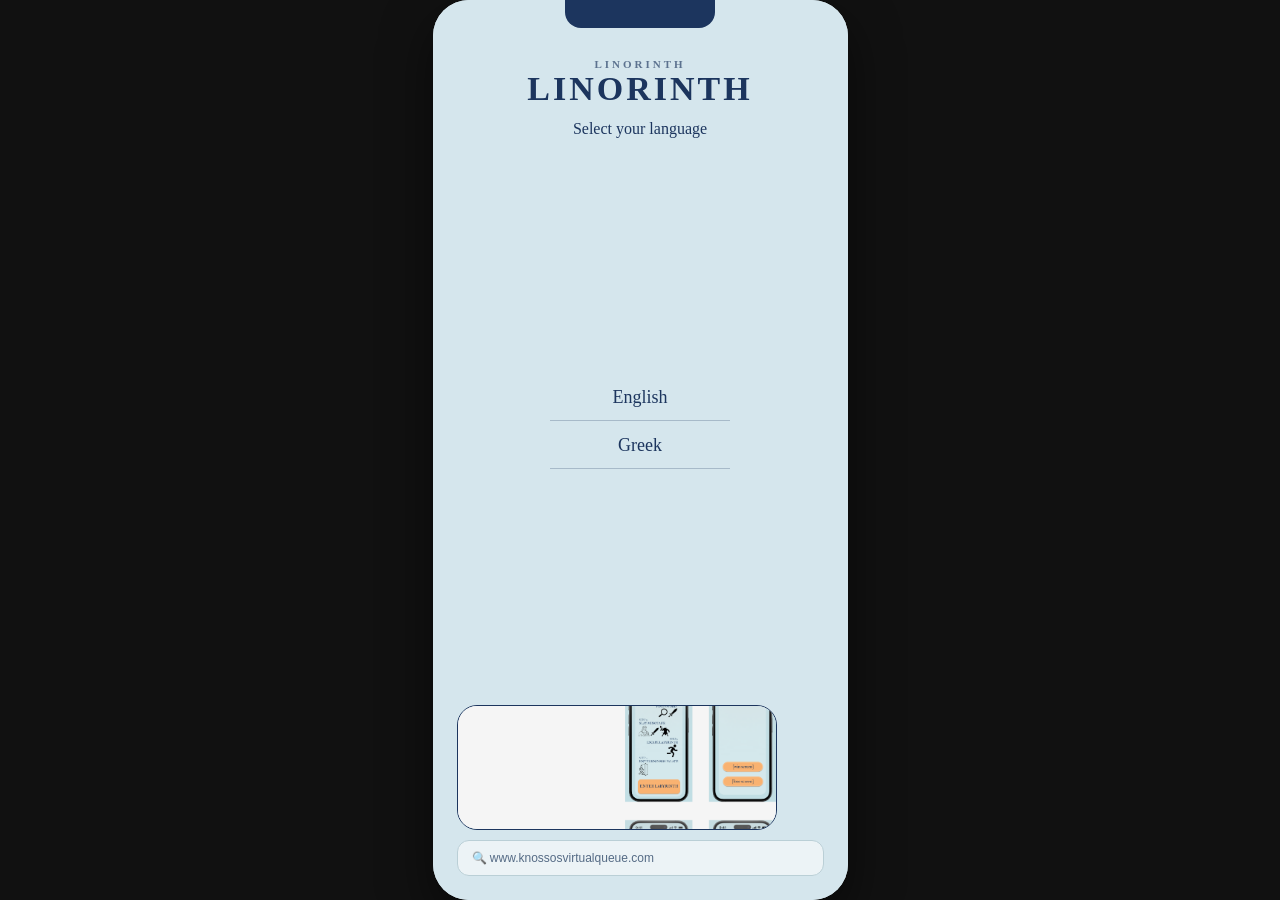
<file: slop/2nd_iteration.html>
<!DOCTYPE html>
<html lang="en">
<head>
<meta charset="UTF-8">
<meta name="viewport" content="width=device-width, initial-scale=1.0, user-scalable=no">
<title>Linorinth - Playable Flow</title>
<style>
  /* --- Global Reset & Theme Styling --- */
  * { margin: 0; padding: 0; box-sizing: border-box; }
  body { 
    background: #111; 
    display: flex; 
    justify-content: center; 
    align-items: center; 
    height: 100vh; 
    overflow: hidden;
    font-family: 'Georgia', serif;
    color: #1C355E;
  }

  /* Responsive Main Smartphone Container Frame */
  #app-frame {
    position: relative;
    background-color: #D5E6ED;
    border-radius: 36px;
    box-shadow: 0 20px 50px rgba(0,0,0,0.5);
    overflow: hidden;
    display: flex;
    flex-direction: column;
  }

  /* Smartphone Speaker/Camera Notch Overlay */
  .device-notch {
    width: 150px;
    height: 28px;
    background: #1C355E;
    border-bottom-left-radius: 16px;
    border-bottom-right-radius: 16px;
    position: absolute;
    top: 0;
    left: 50%;
    transform: translateX(-50%);
    z-index: 100;
    pointer-events: none;
  }

  /* HTML Component Screen Layout Containers */
  .wireframe-screen {
    position: absolute;
    top: 0;
    left: 0;
    width: 100%;
    height: 100%;
    padding: 50px 24px 24px 24px;
    display: flex;
    flex-direction: column;
    justify-content: space-between;
    align-items: center;
    text-align: center;
    background-color: #D5E6ED;
    z-index: 10;
    transition: transform 0.4s ease-in-out, opacity 0.4s ease-in-out;
  }
  .wireframe-screen.hidden {
    transform: translateX(100%);
    opacity: 0;
    pointer-events: none;
  }
  .wireframe-screen.past {
    transform: translateX(-100%);
    opacity: 0;
    pointer-events: none;
  }

  /* --- UI Tokens & Assets Typography --- */
  h1 {
    font-size: 26px;
    font-weight: bold;
    letter-spacing: 1px;
    text-transform: uppercase;
    margin-top: 20px;
    line-height: 1.2;
  }
  .label-tag {
    font-size: 13px;
    text-transform: uppercase;
    letter-spacing: 1.5px;
    font-weight: bold;
    opacity: 0.8;
  }
  .body-desc {
    font-size: 16px;
    line-height: 1.5;
    padding: 0 10px;
  }

  /* Form Elements */
  .select-wrapper {
    width: 100%;
    max-width: 250px;
    position: relative;
  }
  select {
    width: 100%;
    padding: 14px 20px;
    font-family: 'Georgia', serif;
    font-size: 16px;
    color: #1C355E;
    background: rgba(255, 255, 255, 0.45);
    border: 2px solid #1C355E;
    border-radius: 14px;
    appearance: none;
    cursor: pointer;
    outline: none;
  }

  /* Identity Badges */
  .number-badge {
    background-color: #FCB075;
    width: 130px;
    height: 130px;
    border-radius: 24px;
    display: flex;
    justify-content: center;
    align-items: center;
    font-size: 70px;
    font-weight: bold;
    box-shadow: 0 4px 12px rgba(0,0,0,0.05);
    margin: 15px auto;
  }

  /* System CTA Buttons */
  .btn-action {
    background-color: #FCB075;
    color: #1C355E;
    border: none;
    padding: 16px 0;
    font-family: 'Georgia', serif;
    font-size: 16px;
    font-weight: bold;
    text-transform: uppercase;
    letter-spacing: 1px;
    border-radius: 14px;
    cursor: pointer;
    width: 100%;
    max-width: 250px;
    box-shadow: 0 4px 10px rgba(0,0,0,0.06);
    outline: none;
  }
  .btn-text-link {
    background: transparent;
    border: none;
    color: #1C355E;
    font-family: 'Georgia', serif;
    font-size: 15px;
    text-decoration: underline;
    cursor: pointer;
    margin-top: 10px;
  }

  /* Graphic Illustration Container */
  .graphic-container {
    width: 100%;
    max-width: 320px;
    height: 125px;
    display: flex;
    justify-content: center;
    align-items: center;
    background: rgba(255, 255, 255, 0.35);
    border: 1.5px solid #1C355E;
    border-radius: 20px;
    overflow: hidden;
    box-shadow: inset 0 2px 6px rgba(0,0,0,0.04);
  }
  .card-container {
    background: rgba(255, 255, 255, 0.25);
    border: 1px solid rgba(28, 53, 94, 0.1);
    border-radius: 20px;
    padding: 22px 18px;
    width: 100%;
  }

  /* Global Web Address Overlays */
  .url-address-bar {
    width: 100%;
    background: rgba(255, 255, 255, 0.55);
    border: 1px solid #BACFD6;
    padding: 10px 14px;
    border-radius: 12px;
    font-size: 12px;
    color: #556B85;
    text-align: left;
    font-family: sans-serif;
    display: flex;
    align-items: center;
    gap: 6px;
  }

  /* Game Core Frame Canvas Workspace */
  #game-canvas-wrapper {
    position: absolute;
    top: 0;
    left: 0;
    width: 100%;
    height: 100%;
    z-index: 1;
    display: none;
  }
  canvas { display: block; touch-action: none; }

  /* Pause Button */
  #btn-pause {
    position: absolute;
    top: 6px;
    left: 8px;
    z-index: 20;
    background: rgba(120, 120, 120, 0.42);
    border: none;
    width: 34px;
    height: 34px;
    border-radius: 50%;
    cursor: pointer;
    display: none;
    flex-direction: column;
    justify-content: center;
    align-items: center;
    gap: 5px;
    padding: 0;
    flex-direction: row;
  }
  #btn-pause span { display: block; width: 4px; height: 16px; background: white; border-radius: 2px; }

  /* Pause Overlays */
  .pause-overlay {
    position: absolute;
    top: 0; left: 0;
    width: 100%; height: 100%;
    background: #D5E6ED;
    z-index: 15;
    display: none;
    flex-direction: column;
    align-items: center;
    justify-content: space-between;
    padding: 48px 24px 36px;
    font-family: 'Georgia', serif;
    color: #1C355E;
  }
  .pause-play-btn {
    width: 72px; height: 72px;
    background: none; border: none;
    cursor: pointer; padding: 0;
    display: flex; align-items: center; justify-content: center;
  }
  .pause-queue-badge {
    background: #FCB075;
    border-radius: 10px;
    padding: 4px 14px;
    font-weight: bold;
    font-size: 22px;
    color: #1C355E;
    margin-top: 4px;
    display: inline-block;
  }

  /* --- Figma Screen Components --- */
  .brand-small {
    display: block; font-size: 11px; letter-spacing: 3px;
    text-transform: uppercase; font-weight: bold;
    text-align: center; opacity: 0.65; margin-bottom: 2px;
  }
  .logo-large {
    font-size: 34px; font-weight: bold; letter-spacing: 3px;
    text-transform: uppercase; font-family: 'Georgia', serif;
    line-height: 1; text-align: center;
  }
  .welcome-h {
    font-size: 22px; font-weight: bold; letter-spacing: 3px;
    text-transform: uppercase; margin-top: 8px; text-align: center;
  }
  .lang-option-btn {
    background: none; border: none;
    border-bottom: 1.5px solid rgba(28,53,94,0.25);
    font-family: 'Georgia', serif; font-size: 18px;
    color: #1C355E; cursor: pointer; padding: 12px 0;
    width: 180px; text-align: center; display: block;
  }
  .position-label {
    font-size: 12px; letter-spacing: 2.5px; text-transform: uppercase;
    font-weight: bold; opacity: 0.72; text-align: center; margin: 5px 0;
  }
  .steps-container { width: 100%; display: flex; flex-direction: column; margin-top: 6px; }
  .step-row {
    display: flex; align-items: center; gap: 14px;
    padding: 11px 0; border-bottom: 1px solid rgba(28,53,94,0.12); width: 100%;
  }
  .step-icon-wrap {
    width: 46px; height: 46px; background: rgba(255,255,255,0.4);
    border-radius: 10px; display: flex; align-items: center;
    justify-content: center; flex-shrink: 0;
  }
  .step-num-label {
    font-size: 10px; letter-spacing: 1.5px; text-transform: uppercase;
    color: rgba(28,53,94,0.5); display: block; line-height: 1.3;
  }
  .step-action-label {
    font-size: 14px; font-weight: bold; color: #1C355E;
    letter-spacing: 0.3px; display: block; line-height: 1.3;
  }
  .instructions-nav {
    display: flex; justify-content: space-between; align-items: center;
    width: 100%; margin-bottom: 6px;
  }
  .menu-icon-btn {
    background: #FCB075; border: none; width: 32px; height: 32px;
    border-radius: 7px; cursor: pointer; display: flex; flex-direction: column;
    justify-content: center; align-items: center; gap: 4px; padding: 0;
  }
  .menu-icon-btn span { display: block; width: 16px; height: 2px; background: #1C355E; border-radius: 1px; }
</style>
</head>
<body>

<div id="app-frame">
  <div class="device-notch"></div>

  <!-- Screen 1: Language Selection -->
  <div id="scr-lang" class="wireframe-screen">
    <div style="width:100%;text-align:center;margin-top:8px">
      <span class="brand-small">LINORINTH</span>
      <div class="logo-large">LINORINTH</div>
      <p style="font-size:16px;margin-top:14px">Select your language</p>
    </div>
    <div style="display:flex;flex-direction:column;align-items:center;gap:2px">
      <button class="lang-option-btn" onclick="showWelcomeScreen()">English</button>
      <button class="lang-option-btn" onclick="showWelcomeScreen()">Greek</button>
    </div>
    <div style="width:100%">
      <div class="graphic-container" style="margin-bottom:10px">
        <img src="Linorinth.png" style="width:100%;height:100%;object-fit:cover;display:block">
      </div>
      <div class="url-address-bar">🔍 www.knossosvirtualqueue.com</div>
    </div>
  </div>

  <!-- Screen 2: Welcome / Info Page -->
  <div id="scr-welcome" class="wireframe-screen hidden">
    <div style="width:100%;text-align:center;margin-top:8px">
      <span class="brand-small">LINORINTH</span>
      <div class="logo-large">LINORINTH</div>
      <p class="welcome-h">WELCOME</p>
      <p class="body-desc" style="margin-top:12px">
        Welcome to Knossos's Virtual Admission Line! From here, you can join a digital queue and explore the area while you wait instead of standing in a physical line.
      </p>
    </div>
    <button class="btn-action" onclick="showJoinQueueScreen()">BEGIN</button>
    <div style="width:100%">
      <div class="graphic-container" style="margin-bottom:10px">
        <img src="Linorinth.png" style="width:100%;height:100%;object-fit:cover;display:block">
      </div>
      <div class="url-address-bar">🔍 www.knossosvirtualqueue.com</div>
    </div>
  </div>

  <!-- Screen 3: Join Virtual Queue -->
  <div id="scr-queue" class="wireframe-screen hidden">
    <div style="width:100%;text-align:center;margin-top:8px">
      <span class="brand-small">LINORINTH</span>
      <div class="logo-large">LINORINTH</div>
      <h1 style="margin-top:18px;line-height:1.2">Join Virtual<br>Queue</h1>
    </div>
    <div style="width:100%;display:flex;flex-direction:column;align-items:center;gap:8px">
      <button class="btn-action" onclick="showQueuePosScreen()">JOIN LINE</button>
      <button class="btn-text-link" onclick="fallbackToStart()">Not right now</button>
    </div>
    <div style="width:100%">
      <div class="graphic-container" style="margin-bottom:10px">
        <img src="Linorinth.png" style="width:100%;height:100%;object-fit:cover;display:block">
      </div>
      <div class="url-address-bar">🔍 www.knossosvirtualqueue.com</div>
    </div>
  </div>

  <!-- Screen 4: Queue Position / Join Screen -->
  <div id="scr-queue-pos" class="wireframe-screen hidden">
    <div style="width:100%;text-align:center;margin-top:8px">
      <span class="brand-small">LINORINTH</span>
      <p class="position-label" style="margin-top:22px">YOU ARE POSITION</p>
      <div class="number-badge" id="lbl-queue-val">54</div>
      <p class="position-label">IN LINE</p>
    </div>
    <div class="card-container">
      <p class="body-desc">
        A Minotaur is inside the Labyrinth! Fight the Minotaur and escape to skip the line for a special entrance to the palace
      </p>
    </div>
    <button class="btn-action" onclick="showRulesScreen()">JOIN GAME</button>
  </div>

  <!-- Screen 5: Instructions / Initial Beginning -->
  <div id="scr-rules" class="wireframe-screen hidden">
    <div style="width:100%">
      <div class="instructions-nav">
        <button class="menu-icon-btn" onclick="fallbackToStart()">
          <span></span><span></span><span></span>
        </button>
        <span class="brand-small" style="margin:0;opacity:1">LINORINTH</span>
        <div style="width:32px"></div>
      </div>
      <div class="steps-container">
        <div class="step-row">
          <div><span class="step-num-label">STEP 1</span><span class="step-action-label">FIND SWORD</span></div>
        </div>
        <div class="step-row">
          <div class="step-icon-wrap">
            <svg width="32" height="32" viewBox="0 0 32 32" fill="none" xmlns="http://www.w3.org/2000/svg">
              <g stroke="#1C355E" stroke-linecap="round">
                <circle cx="10" cy="7" r="4" fill="#1C355E"/>
                <line x1="10" y1="11" x2="10" y2="22" stroke-width="2"/>
                <line x1="3" y1="16" x2="18" y2="15" stroke-width="2"/>
                <line x1="18" y1="15" x2="24" y2="8" stroke-width="2"/>
                <line x1="24" y1="8" x2="29" y2="3" stroke-width="2.2"/>
                <line x1="27" y1="5" x2="31" y2="8" stroke-width="1.5"/>
                <line x1="10" y1="22" x2="5" y2="30" stroke-width="2"/>
                <line x1="10" y1="22" x2="15" y2="30" stroke-width="2"/>
                <circle cx="24" cy="20" r="4" fill="#1C355E"/>
                <line x1="21" y1="17" x2="18" y2="12" stroke-width="1.5"/>
                <line x1="27" y1="17" x2="30" y2="12" stroke-width="1.5"/>
                <line x1="18" y1="23" x2="30" y2="23" stroke-width="2"/>
                <line x1="24" y1="24" x2="20" y2="31" stroke-width="2"/>
                <line x1="24" y1="24" x2="28" y2="31" stroke-width="2"/>
              </g>
            </svg>
          </div>
          <div><span class="step-num-label">STEP 2</span><span class="step-action-label">SLAY MINOTAUR</span></div>
        </div>
        <div class="step-row">
          <div class="step-icon-wrap">
            <svg width="32" height="32" viewBox="0 0 32 32" fill="none" xmlns="http://www.w3.org/2000/svg">
              <g stroke="#1C355E" stroke-linecap="round">
                <circle cx="23" cy="7" r="4" fill="#1C355E"/>
                <line x1="23" y1="11" x2="18" y2="21" stroke-width="2"/>
                <line x1="18" y1="21" x2="10" y2="29" stroke-width="2"/>
                <line x1="18" y1="21" x2="25" y2="29" stroke-width="2"/>
                <line x1="14" y1="15" x2="25" y2="13" stroke-width="2"/>
                <line x1="25" y1="13" x2="30" y2="18" stroke-width="2"/>
                <line x1="5" y1="16" x2="1" y2="16" stroke-width="1.8" opacity="0.4"/>
                <line x1="6" y1="21" x2="2" y2="21" stroke-width="1.8" opacity="0.4"/>
                <line x1="7" y1="26" x2="3" y2="26" stroke-width="1.8" opacity="0.4"/>
              </g>
            </svg>
          </div>
          <div><span class="step-num-label">STEP 3</span><span class="step-action-label">ESCAPE LABYRINTH</span></div>
        </div>
        <div class="step-row">
          <div class="step-icon-wrap">
            <svg width="32" height="32" viewBox="0 0 32 32" fill="none" xmlns="http://www.w3.org/2000/svg">
              <g fill="#1C355E">
                <polygon points="3,14 16,3 29,14"/>
                <rect x="3" y="14" width="26" height="2.5"/>
                <rect x="5" y="16.5" width="2.5" height="10"/>
                <rect x="11" y="16.5" width="2.5" height="10"/>
                <rect x="17" y="16.5" width="2.5" height="10"/>
                <rect x="23" y="16.5" width="2.5" height="10"/>
                <rect x="3" y="26.5" width="26" height="2.5"/>
                <rect x="1" y="29" width="30" height="2"/>
              </g>
            </svg>
          </div>
          <div><span class="step-num-label">STEP 4</span><span class="step-action-label">ENTER KNOSSOS PALACE</span></div>
        </div>
      </div>
    </div>
    <button class="btn-action" onclick="triggerLiveGame()">ENTER LABYRINTH</button>
  </div>

  <div id="game-canvas-wrapper">
    <canvas id="c"></canvas>

    <!-- Pause button (circle with two white bars) -->
    <button id="btn-pause" onclick="pauseGame()">
      <span></span><span></span>
    </button>

    <!-- Pause screen overlay -->
    <div id="scr-pause" class="pause-overlay">
      <div style="width:100%;display:flex;justify-content:space-between;align-items:flex-start">
        <span class="brand-small" style="opacity:1;margin:0">LINORINTH</span>
        <div style="text-align:right">
          <span style="font-size:10px;letter-spacing:1.5px;text-transform:uppercase;opacity:0.65;display:block;line-height:1.4">Current position<br>in line</span>
          <span class="pause-queue-badge" id="pause-queue-num">—</span>
        </div>
      </div>
      <div style="display:flex;flex-direction:column;align-items:center;gap:28px">
        <p style="font-size:24px;font-weight:bold;letter-spacing:1px">Game Paused</p>
        <button class="pause-play-btn" onclick="resumeGame()">
          <svg width="68" height="68" viewBox="0 0 68 68" xmlns="http://www.w3.org/2000/svg">
            <polygon points="18,10 58,34 18,58" fill="#1C355E"/>
          </svg>
        </button>
      </div>
      <div style="width:100%;display:flex;flex-direction:column;align-items:center;gap:10px">
        <button class="btn-action" onclick="showPauseInstructions()">Instructions</button>
        <button class="btn-action" onclick="quitGame()">Quit Game</button>
      </div>
    </div>

    <!-- Instructions sub-panel (from pause) -->
    <div id="scr-pause-instructions" class="pause-overlay">
      <div style="width:100%">
        <div class="instructions-nav">
          <button class="menu-icon-btn" onclick="hidePauseInstructions()">
            <span></span><span></span><span></span>
          </button>
          <span class="brand-small" style="margin:0;opacity:1">LINORINTH</span>
          <span class="pause-queue-badge" id="pause-instr-queue-num" style="font-size:16px;padding:2px 10px">—</span>
        </div>
        <div class="steps-container">
          <div class="step-row">
            <div class="step-icon-wrap">
              <img src="../FIND%20SWORD.png" style="width:100%;height:100%;object-fit:contain;display:block">
            </div>
            <div><span class="step-num-label">STEP 1</span><span class="step-action-label">FIND SWORD</span></div>
          </div>
          <div class="step-row">
            <div class="step-icon-wrap">
              <img src="../KILL%20MINOTAUR.png" style="width:100%;height:100%;object-fit:contain;display:block">
            </div>
            <div><span class="step-num-label">STEP 2</span><span class="step-action-label">SLAY MINOTAUR</span></div>
          </div>
          <div class="step-row">
            <div class="step-icon-wrap">
              <img src="../ESCAPE%20MAZE.png" style="width:100%;height:100%;object-fit:contain;display:block">
            </div>
            <div><span class="step-num-label">STEP 3</span><span class="step-action-label">ESCAPE LABYRINTH</span></div>
          </div>
          <div class="step-row">
            <div class="step-icon-wrap">
              <img src="../ENTER%20PALACE.png" style="width:100%;height:100%;object-fit:contain;display:block">
            </div>
            <div><span class="step-num-label">STEP 4</span><span class="step-action-label">ENTER KNOSSOS PALACE</span></div>
          </div>
        </div>
      </div>
      <button class="btn-action" onclick="hidePauseInstructions()">Back to Pause</button>
    </div>
  </div>
</div>

<script>
  'use strict';

  // Screen Flow Management Navigation Functions
  function showWelcomeScreen() {
    document.getElementById('scr-lang').className = 'wireframe-screen past';
    document.getElementById('scr-welcome').className = 'wireframe-screen';
  }
  function showJoinQueueScreen() {
    document.getElementById('scr-welcome').className = 'wireframe-screen past';
    document.getElementById('scr-queue').className = 'wireframe-screen';
  }
  function showQueuePosScreen() {
    document.getElementById('scr-queue').className = 'wireframe-screen past';
    document.getElementById('scr-queue-pos').className = 'wireframe-screen';
  }
  function showRulesScreen() {
    document.getElementById('scr-queue-pos').className = 'wireframe-screen past';
    document.getElementById('scr-rules').className = 'wireframe-screen';
  }
  function fallbackToStart() {
    ['scr-welcome','scr-queue','scr-queue-pos','scr-rules'].forEach(id => {
      document.getElementById(id).className = 'wireframe-screen hidden';
    });
    document.getElementById('scr-lang').className = 'wireframe-screen';
  }
  function triggerLiveGame() {
    document.getElementById('scr-rules').style.display = 'none';
    document.getElementById('game-canvas-wrapper').style.display = 'block';
    document.getElementById('btn-pause').style.display = 'flex';
    currentAppView = 'GAME';
    gameState = 'PLAYING';
    releaseJoy();
  }
  function pauseGame() {
    gameState = 'PAUSED';
    const q = document.getElementById('pause-queue-num');
    const q2 = document.getElementById('pause-instr-queue-num');
    if(q) q.textContent = typeof queuePos !== 'undefined' ? queuePos : '—';
    if(q2) q2.textContent = typeof queuePos !== 'undefined' ? queuePos : '—';
    document.getElementById('btn-pause').style.display = 'none';
    document.getElementById('scr-pause').style.display = 'flex';
  }
  function resumeGame() {
    document.getElementById('scr-pause').style.display = 'none';
    document.getElementById('scr-pause-instructions').style.display = 'none';
    document.getElementById('btn-pause').style.display = 'flex';
    gameState = 'PLAYING';
  }
  function showPauseInstructions() {
    document.getElementById('scr-pause').style.display = 'none';
    document.getElementById('scr-pause-instructions').style.display = 'flex';
  }
  function hidePauseInstructions() {
    document.getElementById('scr-pause-instructions').style.display = 'none';
    document.getElementById('scr-pause').style.display = 'flex';
  }
  function quitGame() {
    document.getElementById('scr-pause').style.display = 'none';
    document.getElementById('scr-pause-instructions').style.display = 'none';
    document.getElementById('btn-pause').style.display = 'none';
    document.getElementById('game-canvas-wrapper').style.display = 'none';
    gameState = 'MENU';
    currentAppView = 'INTRO_FLOW';
    fallbackToStart();
  }

  // Runtime Routing Identifier
  let currentAppView = 'INTRO_FLOW';

  const canvas = document.getElementById('c');
  const ctx = canvas.getContext('2d');

  // --- Dynamic Layout Synchronization Sizing Engine ---
  const ASPECT = 390 / 844;
  let W, H;
  
  function resizeAppFrame() {
    if (window.innerHeight * ASPECT <= window.innerWidth) { H = window.innerHeight; W = Math.floor(H * ASPECT); }
    else { W = window.innerWidth; H = Math.floor(W / ASPECT); }
    
    const frame = document.getElementById('app-frame');
    frame.style.width = W + 'px';
    frame.style.height = H + 'px';

    canvas.width = W; canvas.height = H;
    canvas.style.width = W + 'px'; canvas.style.height = H + 'px';
  }
  window.addEventListener('resize', resizeAppFrame);
  resizeAppFrame();

  const QUEUE_H = Math.max(24, Math.floor(H * 0.034));
  const GAME_H = Math.floor(H * 0.67);
  const CTRL_H = H - GAME_H;
  const CELL = Math.floor(W / 11);
  const COLS = 23, ROWS = 37;
  const MAZE_W = COLS * CELL, MAZE_H = ROWS * CELL;

  const maze = new Uint8Array(ROWS * COLS);
  function idx(r, c) { return r * COLS + c; }

  // Recursive maze backtracker generation algorithm
  (function generate() {
    const visited = new Uint8Array(ROWS * COLS);
    const stack = [0]; visited[0] = 1;
    const dirs = [{dr:-1,dc:0,bit:1,ob:4},{dr:0,dc:1,bit:2,ob:8},{dr:1,dc:0,bit:4,ob:1},{dr:0,dc:-1,bit:8,ob:2}];
    while (stack.length) {
      const top = stack[stack.length-1], r = Math.floor(top/COLS), c = top%COLS;
      const sh = dirs.slice().sort(() => Math.random()-0.5);
      let moved = false;
      for (const d of sh) {
        const nr=r+d.dr, nc=c+d.dc;
        if (nr<0||nr>=ROWS||nc<0||nc>=COLS||visited[idx(nr,nc)]) continue;
        maze[idx(r,c)]|=d.bit; maze[idx(nr,nc)]|=d.ob;
        visited[idx(nr,nc)]=1; stack.push(idx(nr,nc)); moved=true; break;
      }
      if (!moved) stack.pop();
    }
  })();

  // Pick a random side and position for the 2x2 spawn room on the maze border
  const _sides = ['top','bottom','left','right'];
  const _side  = _sides[Math.floor(Math.random()*4)];
  const _sr0   = _side==='top' ? 0 : _side==='bottom' ? ROWS-2 : Math.floor(Math.random()*(ROWS-1));
  const _sc0   = _side==='left' ? 0 : _side==='right' ? COLS-2 : Math.floor(Math.random()*(COLS-1));
  const spawnRoom = {side:_side, r0:_sr0, c0:_sc0};

  // Carve open all internal walls of the 2x2 spawn room
  maze[idx(_sr0,  _sc0)]   |= 2|4;
  maze[idx(_sr0,  _sc0+1)] |= 4|8;
  maze[idx(_sr0+1,_sc0)]   |= 1|2;
  maze[idx(_sr0+1,_sc0+1)] |= 1|8;
  // Guarantee a passage from the room into the maze interior
  if(_side==='top')    { maze[idx(_sr0+1,_sc0+1)]|=4; maze[idx(_sr0+2,_sc0+1)]|=1; }
  if(_side==='bottom') { maze[idx(_sr0,  _sc0+1)]|=1; maze[idx(_sr0-1,_sc0+1)]|=4; }
  if(_side==='left')   { maze[idx(_sr0+1,_sc0+1)]|=2; maze[idx(_sr0+1,_sc0+2)]|=8; }
  if(_side==='right')  { maze[idx(_sr0+1,_sc0)]  |=8; maze[idx(_sr0+1,_sc0-1)]|=2; }

  // --- Core Pathfinding Mechanics ---
  const DMAP = [{dr:-1,dc:0,bit:1},{dr:0,dc:1,bit:2},{dr:1,dc:0,bit:4},{dr:0,dc:-1,bit:8}];

  function bfs(sr, sc, er, ec) {
    const prev = new Int16Array(ROWS*COLS).fill(-1), vis = new Uint8Array(ROWS*COLS);
    const q = [idx(sr,sc)]; vis[idx(sr,sc)] = 1;
    let head = 0; const tgt = idx(er,ec);
    while (head < q.length) {
      const cur = q[head++]; if (cur===tgt) break;
      const r=Math.floor(cur/COLS), c=cur%COLS;
      for (const d of DMAP) {
        if (!(maze[cur]&d.bit)) continue;
        const ni = idx(r+d.dr, c+d.dc);
        if (!vis[ni]) { vis[ni]=1; prev[ni]=cur; q.push(ni); }
      }
    }
    const path=[]; let cur=tgt; while(cur!==-1){path.unshift(cur);cur=prev[cur];} return path;
  }

  function bfsDist(sr, sc) {
    const dist = new Int16Array(ROWS*COLS).fill(-1);
    dist[idx(sr,sc)] = 0;
    const q = [idx(sr,sc)]; let head = 0;
    while (head < q.length) {
      const cur = q[head++];
      const r=Math.floor(cur/COLS), c=cur%COLS;
      for (const d of DMAP) {
        if (!(maze[cur]&d.bit)) continue;
        const ni = idx(r+d.dr, c+d.dc);
        if (dist[ni]===-1) { dist[ni]=dist[cur]+1; q.push(ni); }
      }
    }
    return dist;
  }

  function bfsRunAway(mr, mc, pr, pc) {
    const playerDist = bfsDist(pr, pc);
    let maxD = -1, tr = mr, tc = mc;
    for (let r=0; r<ROWS; r++) for (let c=0; c<COLS; c++) {
      const d = playerDist[idx(r,c)];
      if (d > maxD) { maxD=d; tr=r; tc=c; }
    }
    return bfs(mr, mc, tr, tc);
  }

  function cellCenter(r,c) { return {x:c*CELL+CELL/2, y:r*CELL+CELL/2}; }
  function worldToCell(x,y) {
    return {r:Math.max(0,Math.min(ROWS-1,Math.floor(y/CELL))), c:Math.max(0,Math.min(COLS-1,Math.floor(x/CELL)))};
  }
  function dist(ax,ay,bx,by) { return Math.hypot(ax-bx,ay-by); }

  function randomSpawn(others=[], minCells=0) {
    for (let a=0; a<2000; a++) {
      const r=Math.floor(Math.random()*ROWS), c=Math.floor(Math.random()*COLS);
      const {x,y}=cellCenter(r,c);
      let ok=true;
      for (const o of others) if (dist(x,y,o.x,o.y)<minCells*CELL){ok=false;break;}
      if (ok) return {x,y};
    }
    return cellCenter(Math.floor(ROWS/2),Math.floor(COLS/2));
  }

  const PLAYER_R=CELL*0.28, MINO_R=CELL*0.33;
  let playerSpawn, swordSpawn, minoSpawn;
  function initSpawns(){
    playerSpawn = {x:(spawnRoom.c0+1)*CELL, y:(spawnRoom.r0+1)*CELL};
    swordSpawn  = randomSpawn([playerSpawn], ROWS/3);
    minoSpawn   = randomSpawn([playerSpawn, swordSpawn], ROWS/4);
  }
  initSpawns();

  const player = {x:0,y:0,r:PLAYER_R,isTheseus:false};
  const mino   = {x:0,y:0,r:MINO_R,path:[],pathTimer:0};
  let SWORD_X=0, SWORD_Y=0, swordCollected=false;

  let gameState='MENU', theseusTimer=0, lastTime=0, heartPhase=0, minoKilled=false, killFlashTimer=0;

  function applySpawns(){
    player.x=playerSpawn.x; player.y=playerSpawn.y; player.isTheseus=false;
    mino.x=minoSpawn.x; mino.y=minoSpawn.y; mino.path=[]; mino.pathTimer=0;
    SWORD_X=swordSpawn.x; SWORD_Y=swordSpawn.y; swordCollected=false;
    minoKilled=false; killFlashTimer=0;
  }
  applySpawns();

  // Setup Virtual Joystick Dimensions
  const joy = {
    baseX:W*0.5, baseY:GAME_H+CTRL_H*0.5,
    x:W*0.5,     y:GAME_H+CTRL_H*0.5,
    outerR:CTRL_H*0.38, innerR:CTRL_H*0.17,
    active:false, touchId:null, dx:0, dy:0,
  };
  let queuePos = Math.floor(Math.random() * 21) + 25;
  let queueTimer = 15 + Math.random() * 25;
  
  document.getElementById('lbl-queue-val').innerText = queuePos;

  // --- Collision Matrix Handlers ---
  function cellWalls(r, c) {
    const walls=[], x=c*CELL, y=r*CELL, cell=maze[idx(r,c)];
    if(!(cell&1)) walls.push([x,y,x+CELL,y]);
    if(!(cell&2)) walls.push([x+CELL,y,x+CELL,y+CELL]);
    if(!(cell&4)) walls.push([x,y+CELL,x+CELL,y+CELL]);
    if(!(cell&8)) walls.push([x,y,x,y+CELL]);
    return walls;
  }
  function circleVsSeg(cx,cy,cr,x1,y1,x2,y2){
    const fillX=x2-x1,fillY=y2-y1,len2=fillX*fillX+fillY*fillY;
    let t=((cx-x1)*fillX+(cy-y1)*fillY)/len2; t=Math.max(0,Math.min(1,t));
    const dx=x1+t*fillX-cx,dy=y1+t*fillY-cy,d=Math.sqrt(dx*dx+dy*dy);
    if(d<cr&&d>1e-6) return {nx:dx/d,ny:dy/d,pen:cr-d};
    return null;
  }
  function isDoorWall(x1,y1,x2,y2){
    const {side,r0,c0}=spawnRoom;
    if(side==='top')    return y1===0     && y2===0     && x1>=c0*CELL && x2<=(c0+2)*CELL;
    if(side==='bottom') return y1===MAZE_H && y2===MAZE_H && x1>=c0*CELL && x2<=(c0+2)*CELL;
    if(side==='left')   return x1===0     && x2===0     && y1>=r0*CELL && y2<=(r0+2)*CELL;
    if(side==='right')  return x1===MAZE_W && x2===MAZE_W && y1>=r0*CELL && y2<=(r0+2)*CELL;
    return false;
  }
  function inDoorZone(ent){
    const {side,r0,c0}=spawnRoom;
    if(side==='top'||side==='bottom') return ent.x>=c0*CELL && ent.x<=(c0+2)*CELL;
    return ent.y>=r0*CELL && ent.y<=(r0+2)*CELL;
  }
  function resolveWalls(ent){
    const{r,c}=worldToCell(ent.x,ent.y);
    for(let dr=-1;dr<=1;dr++) for(let dc=-1;dc<=1;dc++){
      const nr=r+dr,nc=c+dc;
      if(nr<0||nr>=ROWS||nc<0||nc>=COLS) continue;
      for(const[x1,y1,x2,y2] of cellWalls(nr,nc)){
        if(minoKilled && ent===player && isDoorWall(x1,y1,x2,y2)) continue;
        const col=circleVsSeg(ent.x,ent.y,ent.r,x1,y1,x2,y2);
        if(col){ent.x-=col.nx*col.pen;ent.y-=col.ny*col.pen;}
      }
    }
    const canExit=minoKilled && ent===player && inDoorZone(ent);
    const {side}=spawnRoom;
    ent.x=Math.max(canExit&&side==='left'  ?-ent.r*4:ent.r, Math.min(canExit&&side==='right' ?MAZE_W+ent.r*4:MAZE_W-ent.r, ent.x));
    ent.y=Math.max(canExit&&side==='top'   ?-ent.r*4:ent.r, Math.min(canExit&&side==='bottom'?MAZE_H+ent.r*4:MAZE_H-ent.r, ent.y));
  }

  // --- Input Receivers ---
  function getPos(cx,cy){
    const rect=canvas.getBoundingClientRect();
    return{x:(cx-rect.left)*(W/rect.width),y:(cy-rect.top)*(H/rect.height)};
  }
  function startJoy(x,y,id){joy.active=true;joy.touchId=id;joy.x=joy.baseX;joy.y=joy.baseY;joy.dx=0;joy.dy=0;}
  function moveJoy(x,y){
    const dx=x-joy.baseX,dy=y-joy.baseY,d=Math.hypot(dx,dy);
    if(d>joy.outerR){joy.x=joy.baseX+dx/d*joy.outerR;joy.y=joy.baseY+dy/d*joy.outerR;}else{joy.x=x;joy.y=y;}
    joy.dx=(joy.x-joy.baseX)/joy.outerR;joy.dy=(joy.y-joy.baseY)/joy.outerR;
  }
  function releaseJoy(){joy.active=false;joy.touchId=null;joy.x=joy.baseX;joy.y=joy.baseY;joy.dx=0;joy.dy=0;}

  function restartGame(){initSpawns();applySpawns();theseusTimer=0;gameState='PLAYING';releaseJoy();}

  canvas.addEventListener('touchstart',e=>{
    e.preventDefault();
    if(gameState==='PAUSED') return;
    if(gameState!=='PLAYING'){restartGame();return;}
    for(const t of e.changedTouches){
      const{x,y}=getPos(t.clientX,t.clientY);
      if(!joy.active&&y>GAME_H) startJoy(x,y,t.identifier);
    }
  },{passive:false});
  canvas.addEventListener('touchmove',e=>{
    e.preventDefault();
    for(const t of e.changedTouches)
      if(t.identifier===joy.touchId){const{x,y}=getPos(t.clientX,t.clientY);moveJoy(x,y);}
  },{passive:false});
  canvas.addEventListener('touchend',e=>{for(const t of e.changedTouches)if(t.identifier===joy.touchId)releaseJoy();});

  let mouseDown=false;
  canvas.addEventListener('mousedown',e=>{
    if(gameState==='PAUSED') return;
    if(gameState!=='PLAYING'){restartGame();return;}
    const{x,y}=getPos(e.clientX,e.clientY);
    if(y>GAME_H){mouseDown=true;startJoy(x,y,null);}
  });
  canvas.addEventListener('mousemove',e=>{if(!mouseDown)return;const{x,y}=getPos(e.clientX,e.clientY);moveJoy(x,y);});
  window.addEventListener('mouseup',()=>{mouseDown=false;releaseJoy();});

  const keys={};
  window.addEventListener('keydown',e=>{
    if(currentAppView !== 'GAME') return;
    keys[e.key]=true; if(e.key===' ')e.preventDefault();
    if(gameState!=='PLAYING'&&(e.key===' '||e.key==='Enter'))restartGame();
  });
  window.addEventListener('keyup',e=>{keys[e.key]=false;});

  // --- Calculations Update Loops ---
  const PLAYER_SPEED=CELL*3.8, MINO_SPEED=CELL*2.1;

  function update(dt){
    if(gameState!=='PLAYING') return;

    let kx=0,ky=0;
    if(keys['ArrowLeft']||keys['a']||keys['A'])kx-=1;
    if(keys['ArrowRight']||keys['d']||keys['D'])kx+=1;
    if(keys['ArrowUp']||keys['w']||keys['W'])ky-=1;
    if(keys['ArrowDown']||keys['s']||keys['S'])ky+=1;
    const kl=Math.hypot(kx,ky); if(kl>0){kx/=kl;ky/=kl;}
    player.x+=(kx||joy.dx)*PLAYER_SPEED*dt;
    player.y+=(ky||joy.dy)*PLAYER_SPEED*dt;
    resolveWalls(player);

    if(!minoKilled){
      const heartDist = dist(player.x, player.y, mino.x, mino.y);
      const heartT = 1 - Math.min(1, heartDist / (CELL * 14));
      const bps = 0.1 + heartT * 3.4;
      heartPhase += bps * dt;
      if (heartPhase >= 1) heartPhase -= 1;
    }

    if(!swordCollected&&dist(player.x,player.y,SWORD_X,SWORD_Y)<CELL*0.7){
      swordCollected=true; player.isTheseus=true; theseusTimer=2.8;
      mino.pathTimer=0;
    }
    if(theseusTimer>0) theseusTimer-=dt;
    if(killFlashTimer>0) killFlashTimer-=dt;

    if(!minoKilled){
      mino.pathTimer-=dt;
      if(mino.pathTimer<=0){
        mino.pathTimer=0.7;
        const{r:mr,c:mc}=worldToCell(mino.x,mino.y);
        const{r:pr,c:pc}=worldToCell(player.x,player.y);
        mino.path = player.isTheseus ? bfsRunAway(mr,mc,pr,pc) : bfs(mr,mc,pr,pc);
      }
      if(mino.path.length>1){
        const ni=mino.path[1], tgt=cellCenter(Math.floor(ni/COLS),ni%COLS);
        const dx=tgt.x-mino.x,dy=tgt.y-mino.y,d=Math.hypot(dx,dy);
        if(d>1){mino.x+=dx/d*MINO_SPEED*dt;mino.y+=dy/d*MINO_SPEED*dt;}
        if(d<CELL*0.2) mino.path.shift();
      }
      resolveWalls(mino);

      const contact = dist(player.x,player.y,mino.x,mino.y) < PLAYER_R+MINO_R+2;
      if(contact){
        if(player.isTheseus){ minoKilled=true; killFlashTimer=3.5; }
        else { gameState='DEAD'; }
      }
    }

    if(minoKilled){
      const {side}=spawnRoom;
      if(side==='top'    && player.y<-PLAYER_R)        gameState='WIN';
      if(side==='bottom' && player.y>MAZE_H+PLAYER_R)  gameState='WIN';
      if(side==='left'   && player.x<-PLAYER_R)        gameState='WIN';
      if(side==='right'  && player.x>MAZE_W+PLAYER_R)  gameState='WIN';
    }
  }

  // --- Rendering Graphics Context Components ---
  function drawStickFigure(x,y,s,color){
    ctx.strokeStyle=color;ctx.lineWidth=Math.max(1.5,s*0.11);ctx.lineCap='round';
    ctx.beginPath();ctx.arc(x,y-s*1.85,s*0.52,0,Math.PI*2);ctx.stroke();
    ctx.beginPath();ctx.moveTo(x,y-s*1.33);ctx.lineTo(x,y+s*0.55);ctx.stroke();
    ctx.beginPath();ctx.moveTo(x-s*0.72,y-s*0.58);ctx.lineTo(x+s*0.72,y-s*0.58);ctx.stroke();
    ctx.beginPath();ctx.moveTo(x,y+s*0.55);ctx.lineTo(x-s*0.52,y+s*1.5);ctx.moveTo(x,y+s*0.55);ctx.lineTo(x+s*0.52,y+s*1.5);ctx.stroke();
  }
  function drawSwordOnFigure(x,y,s){
    const sw=s*0.5,ox=x+s*0.88,oy=y-s*0.45;
    ctx.strokeStyle='#fca259';ctx.lineWidth=Math.max(1.5,sw*0.12);ctx.lineCap='round';
    ctx.beginPath();ctx.moveTo(ox,oy-sw*1.5);ctx.lineTo(ox,oy+sw*0.5);ctx.stroke();
    ctx.beginPath();ctx.moveTo(ox-sw*0.5,oy-sw*0.15);ctx.lineTo(ox+sw*0.5,oy-sw*0.15);ctx.stroke();
  }
  function drawMinotaur(x,y,s){
    ctx.strokeStyle='#c44';ctx.lineWidth=Math.max(1.5,s*0.13);ctx.lineCap='round';
    ctx.beginPath();ctx.rect(x-s*0.62,y-s*1.1,s*1.24,s*1.35);ctx.stroke();
    ctx.beginPath();ctx.arc(x,y-s*1.62,s*0.52,0,Math.PI*2);ctx.stroke();
    ctx.beginPath();ctx.moveTo(x-s*0.42,y-s*2.06);ctx.lineTo(x-s*0.82,y-s*2.68);ctx.stroke();
    ctx.beginPath();ctx.moveTo(x+s*0.42,y-s*2.06);ctx.lineTo(x+s*0.82,y-s*2.68);ctx.stroke();
    ctx.beginPath();ctx.moveTo(x-s*0.32,y+s*0.25);ctx.lineTo(x-s*0.32,y+s*1.3);ctx.moveTo(x+s*0.32,y+s*0.25);ctx.lineTo(x+s+0.32,y+s*1.3);ctx.stroke();
  }
  function drawSwordItem(x,y,size){
    ctx.shadowColor='rgba(252,176,117,0.7)';ctx.shadowBlur=10;
    ctx.strokeStyle='#FCB075';ctx.lineWidth=3;ctx.lineCap='round';
    ctx.beginPath();ctx.moveTo(x,y-size);ctx.lineTo(x,y+size);ctx.stroke();
    ctx.beginPath();ctx.moveTo(x-size*0.55,y-size*0.08);ctx.lineTo(x+size*0.55,y-size*0.08);ctx.stroke();
    ctx.shadowBlur=0;
  }

  function drawMaze(camX,camY){
    const r0=Math.max(0,Math.floor((camY-GAME_H/2)/CELL)-1);
    const r1=Math.min(ROWS-1,Math.ceil((camY+GAME_H/2)/CELL)+1);
    const c0=Math.max(0,Math.floor((camX-W/2)/CELL)-1);
    const c1=Math.min(COLS-1,Math.ceil((camX+W/2)/CELL)+1);
    ctx.strokeStyle='#556B85';ctx.lineWidth=2;ctx.lineCap='square';
    ctx.beginPath();
    for(let r=r0;r<=r1;r++) for(let c=c0;c<=c1;c++){
      const x=c*CELL,y=r*CELL,cell=maze[idx(r,c)];
      if(!(cell&1)){ctx.moveTo(x,y);ctx.lineTo(x+CELL,y);}
      if(!(cell&2)){ctx.moveTo(x+CELL,y);ctx.lineTo(x+CELL,y+CELL);}
      if(!(cell&4)){ctx.moveTo(x,y+CELL);ctx.lineTo(x+CELL,y+CELL);}
      if(!(cell&8)){ctx.moveTo(x,y);ctx.lineTo(x,y+CELL);}
    }
    ctx.stroke();
    ctx.strokeStyle='#1C355E';ctx.lineWidth=3;ctx.strokeRect(0,0,MAZE_W,MAZE_H);
  }

  function drawControls(){
    ctx.strokeStyle='rgba(28, 53, 94, 0.15)';ctx.lineWidth=1;
    ctx.beginPath();ctx.moveTo(0,GAME_H);ctx.lineTo(W,GAME_H);ctx.stroke();
    ctx.beginPath();ctx.arc(joy.baseX,joy.baseY,joy.outerR,0,Math.PI*2);
    ctx.strokeStyle='rgba(28, 53, 94, 0.2)';ctx.lineWidth=2.5;ctx.stroke();
    ctx.fillStyle='rgba(255,255,255,0.25)';ctx.fill();
    ctx.beginPath();ctx.arc(joy.x,joy.y,joy.innerR,0,Math.PI*2);
    ctx.fillStyle='#1C355E';ctx.fill();
  }

  function drawQueueBar(){
    ctx.fillStyle='#1C355E';
    ctx.fillRect(0,0,W,QUEUE_H);
    ctx.fillStyle='#FCB075';
    ctx.textAlign='center';
    ctx.font=`bold ${Math.floor(QUEUE_H*0.58)}px Georgia,serif`;
    ctx.fillText(`Virtual Queue Position: ${queuePos}`,W/2,QUEUE_H*0.72);
  }

  function drawEndScreen(isWin){
    ctx.fillStyle='#D5E6ED';ctx.fillRect(0,0,W,H);
    ctx.fillStyle='#1C355E';ctx.textAlign='center';
    
    if(isWin){
      ctx.font='bold 20px Georgia,serif'; ctx.fillText('LINORINTH', W/2, 110);
      ctx.font='bold 28px Georgia,serif'; ctx.fillText('VICTORY!', W/2, 160);
      ctx.font='16px Georgia,serif'; ctx.fillText('You made it to the end!', W/2, 220);
      ctx.fillText('YOU ARE POSITION', W/2, 290);
      
      ctx.fillStyle='#FCB075'; ctx.beginPath(); ctx.roundRect(W/2-70, 320, 140, 140, 24); ctx.fill();
      ctx.fillStyle='#1C355E'; ctx.font='bold 76px Georgia,serif'; ctx.fillText('I', W/2, 420);
      
      ctx.font='bold 16px Georgia,serif'; ctx.fillText('IN LINE', W/2, 500);
      ctx.font='15px Georgia,serif';
      ctx.fillText('Walk to the Linorinth entrance to', W/2, 550);
      ctx.fillText('claim your instant admission!', W/2, 575);
    } else {
      ctx.font='bold 20px Georgia,serif'; ctx.fillText('LINORINTH', W/2, 120);
      ctx.font='bold 28px Georgia,serif'; ctx.fillText('GAME OVER', W/2, 170);
      ctx.font='16px Georgia,serif';
      ctx.fillText('The Minotaur has defeated you!', W/2, 230);
      ctx.fillText('Fight again or give up?', W/2, 255);
      
      ctx.fillStyle='#FCB075'; ctx.beginPath(); ctx.roundRect(W/2-110, 340, 220, 54, 16); ctx.roundRect(W/2-110, 420, 220, 54, 16); ctx.fill();
      ctx.fillStyle='#1C355E'; ctx.font='bold 16px Georgia,serif';
      ctx.fillText('REPLAY', W/2, 373);
      ctx.font='15px Georgia,serif'; ctx.fillText('Return to normal line', W/2, 452);
    }
  }

  function render(){
    if (currentAppView !== 'GAME') return;

    const camX = Math.max(W/2, Math.min(MAZE_W - W/2, player.x));
    const camY = Math.max(GAME_H/2 - QUEUE_H, Math.min(MAZE_H - GAME_H/2, player.y));

    ctx.fillStyle='#14253D';ctx.fillRect(0,0,W,GAME_H);

    ctx.save();
    ctx.beginPath();ctx.rect(0,0,W,GAME_H);ctx.clip();
    ctx.translate(W/2-camX, GAME_H/2-camY);

    drawMaze(camX,camY);

    // Draw spawn room door on the border wall
    {
      ctx.fillStyle='#5C3317';
      const {side:ds,r0:dr,c0:dc}=spawnRoom;
      const dx=dc*CELL, dy=dr*CELL;
      const off=CELL*0.18, thick=CELL*0.3, post=CELL*0.14;
      if(ds==='top'){
        if(!minoKilled){ ctx.fillRect(dx,-off,2*CELL,thick); }
        else { ctx.fillRect(dx,-off,post,thick); ctx.fillRect(dx+2*CELL-post,-off,post,thick); }
      } else if(ds==='bottom'){
        if(!minoKilled){ ctx.fillRect(dx,MAZE_H+off-thick,2*CELL,thick); }
        else { ctx.fillRect(dx,MAZE_H+off-thick,post,thick); ctx.fillRect(dx+2*CELL-post,MAZE_H+off-thick,post,thick); }
      } else if(ds==='left'){
        if(!minoKilled){ ctx.fillRect(-off,dy,thick,2*CELL); }
        else { ctx.fillRect(-off,dy,thick,post); ctx.fillRect(-off,dy+2*CELL-post,thick,post); }
      } else {
        if(!minoKilled){ ctx.fillRect(MAZE_W+off-thick,dy,thick,2*CELL); }
        else { ctx.fillRect(MAZE_W+off-thick,dy,thick,post); ctx.fillRect(MAZE_W+off-thick,dy+2*CELL-post,thick,post); }
      }
    }

    if(!swordCollected) drawSwordItem(SWORD_X,SWORD_Y,CELL*0.30);
    if(minoKilled){
      ctx.strokeStyle='rgba(150,50,50,0.55)';ctx.lineWidth=3;ctx.lineCap='round';
      ctx.beginPath();
      ctx.moveTo(mino.x-CELL*0.28,mino.y-CELL*0.28);ctx.lineTo(mino.x+CELL*0.28,mino.y+CELL*0.28);
      ctx.moveTo(mino.x+CELL*0.28,mino.y-CELL*0.28);ctx.lineTo(mino.x-CELL*0.28,mino.y+CELL*0.28);
      ctx.stroke();
    } else {
      drawMinotaur(mino.x,mino.y,CELL*0.38);
    }
    if(!minoKilled){
      const hAlpha = 0.7 * (1 - heartPhase);
      const s = PLAYER_R * (1 + heartPhase * 4);
      const hx = player.x, hy = player.y;
      ctx.beginPath();
      ctx.moveTo(hx, hy + s);
      ctx.bezierCurveTo(hx - s*1.4, hy + s*0.3, hx - s*1.4, hy - s*0.7, hx, hy - s*0.15);
      ctx.bezierCurveTo(hx + s*1.4, hy - s*0.7, hx + s*1.4, hy + s*0.3, hx, hy + s);
      ctx.strokeStyle = `rgba(220, 50, 50, ${hAlpha})`;
      ctx.lineWidth = 2;
      ctx.stroke();
    }
    drawStickFigure(player.x,player.y,CELL*0.38,'#D5E6ED');
    if(player.isTheseus) drawSwordOnFigure(player.x,player.y,CELL*0.38);

    ctx.restore();

    if(theseusTimer>0){
      const a=Math.min(1,theseusTimer);
      const bx=W*0.05,by=GAME_H*0.38,bw=W*0.9,bh=GAME_H*0.20;
      ctx.fillStyle=`rgba(28, 53, 94, ${a*0.85})`;ctx.fillRect(bx,by,bw,bh);
      ctx.fillStyle=`rgba(252, 176, 117, ${a})`;ctx.textAlign='center';
      ctx.font=`bold ${Math.floor(W*0.056)}px Georgia,serif`;
      ctx.fillText('You have now become',W/2,by+bh*0.44);
      ctx.fillText('Theseus!',W/2,by+bh*0.82);
    }

    if(killFlashTimer>0){
      const a=Math.min(1,killFlashTimer);
      const bx=W*0.05,by=GAME_H*0.35,bw=W*0.9,bh=GAME_H*0.24;
      ctx.fillStyle=`rgba(28, 53, 94, ${a*0.88})`;ctx.fillRect(bx,by,bw,bh);
      ctx.fillStyle=`rgba(220, 50, 50, ${a})`;ctx.textAlign='center';
      ctx.font=`bold ${Math.floor(W*0.047)}px Georgia,serif`;
      ctx.fillText('You killed the Minotaur.',W/2,by+bh*0.38);
      ctx.fillStyle=`rgba(213, 230, 237, ${a})`;
      ctx.font=`${Math.floor(W*0.042)}px Georgia,serif`;
      ctx.fillText('Now exit the maze!',W/2,by+bh*0.72);
    }

    ctx.fillStyle='#D5E6ED';ctx.fillRect(0,GAME_H,W,CTRL_H);
    drawControls();

    if(gameState==='WIN')  drawEndScreen(true);
    if(gameState==='DEAD') drawEndScreen(false);

    drawQueueBar();
  }

  // --- Main Animation Engine Loop ---
  function loop(ts){
    const dt=Math.min((ts-lastTime)/1000,0.05); lastTime=ts;
    
    if(queuePos>0){
      queueTimer-=dt;
      if(queueTimer<=0){
        queuePos--;
        queueTimer=15+Math.random()*25;
        document.getElementById('lbl-queue-val').innerText = queuePos;
      }
    }
    
    update(dt); render(); requestAnimationFrame(loop);
  }
  requestAnimationFrame(ts=>{lastTime=ts;requestAnimationFrame(loop);});
</script>
</body>
</html>
</file>
